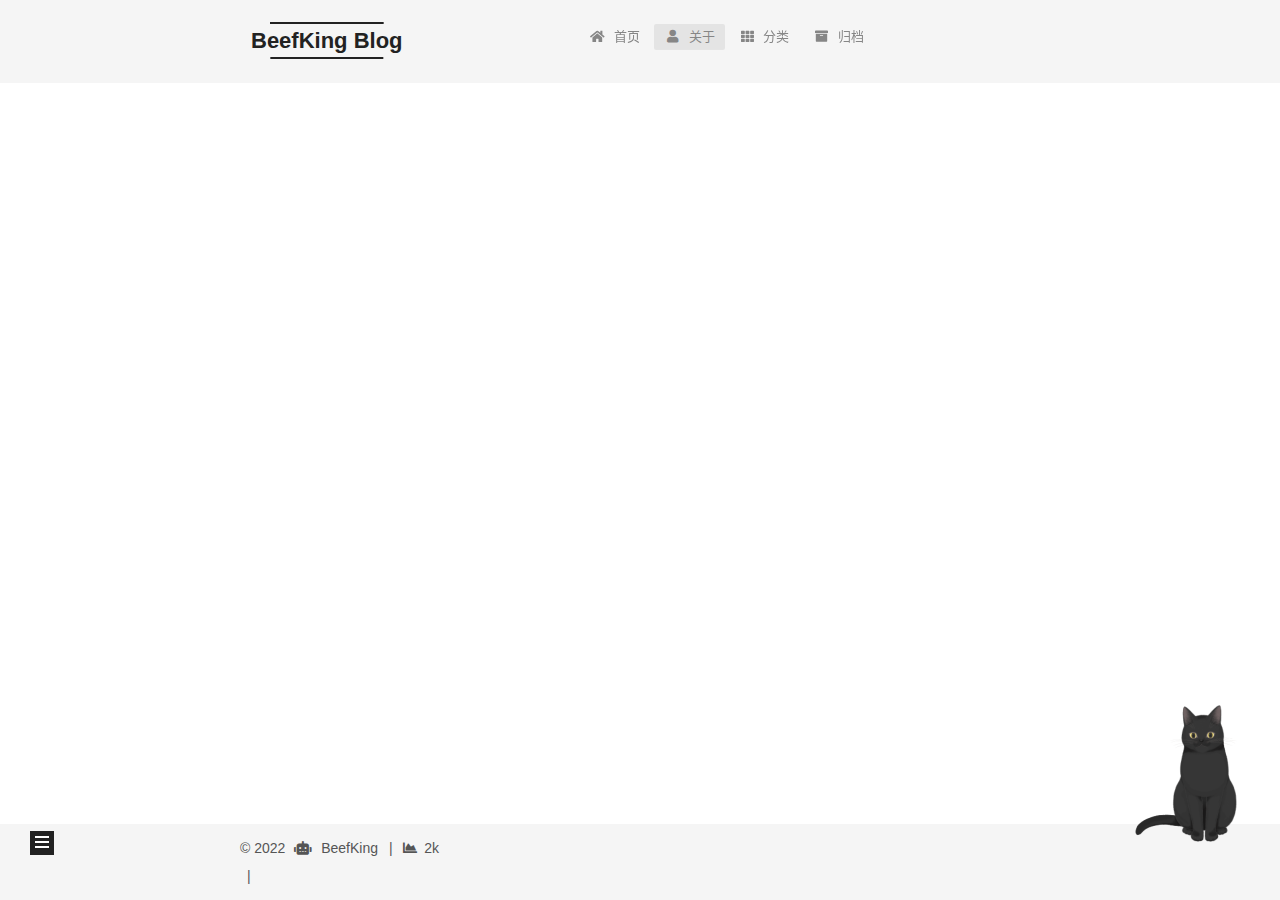
<file: about/index.html>
<!DOCTYPE html>
<html lang="zh-CN">
<head>
  <meta charset="UTF-8">
<meta name="viewport" content="width=device-width, initial-scale=1, maximum-scale=2">
<meta name="theme-color" content="#222">
<meta name="generator" content="Hexo 6.2.0">
  <link rel="apple-touch-icon" sizes="180x180" href="/images/apple-touch-icon-next.png">
  <link rel="icon" type="image/png" sizes="32x32" href="/images/favicon-32x32-next.png">
  <link rel="icon" type="image/png" sizes="16x16" href="/images/favicon-16x16-next.png">
  <link rel="mask-icon" href="/images/logo.svg" color="#222">

<link rel="stylesheet" href="/css/main.css">


<link rel="stylesheet" href="/lib/font-awesome/css/all.min.css">
  <link rel="stylesheet" href="/lib/pace/pace-theme-flash.min.css">
  <script src="/lib/pace/pace.min.js"></script>

<script id="hexo-configurations">
    var NexT = window.NexT || {};
    var CONFIG = {"hostname":"example.com","root":"/","scheme":"Mist","version":"7.8.0","exturl":false,"sidebar":{"position":"left","display":"hide","padding":18,"offset":12,"onmobile":false},"copycode":{"enable":false,"show_result":false,"style":null},"back2top":{"enable":true,"sidebar":false,"scrollpercent":false},"bookmark":{"enable":false,"color":"#222","save":"auto"},"fancybox":false,"mediumzoom":false,"lazyload":false,"pangu":false,"comments":{"style":"tabs","active":null,"storage":true,"lazyload":false,"nav":null},"algolia":{"hits":{"per_page":10},"labels":{"input_placeholder":"Search for Posts","hits_empty":"We didn't find any results for the search: ${query}","hits_stats":"${hits} results found in ${time} ms"}},"localsearch":{"enable":false,"trigger":"auto","top_n_per_article":1,"unescape":false,"preload":false},"motion":{"enable":true,"async":false,"transition":{"post_block":"fadeIn","post_header":"slideDownIn","post_body":"slideDownIn","coll_header":"slideLeftIn","sidebar":"slideUpIn"}}};
  </script>

  <meta property="og:type" content="website">
<meta property="og:title" content="about">
<meta property="og:url" content="http://example.com/about/index.html">
<meta property="og:site_name" content="BeefKing Blog">
<meta property="og:locale" content="zh_CN">
<meta property="article:published_time" content="2022-06-07T22:08:31.000Z">
<meta property="article:modified_time" content="2022-06-07T22:08:31.887Z">
<meta property="article:author" content="BeefKing">
<meta name="twitter:card" content="summary">

<link rel="canonical" href="http://example.com/about/">


<script id="page-configurations">
  // https://hexo.io/docs/variables.html
  CONFIG.page = {
    sidebar: "",
    isHome : false,
    isPost : false,
    lang   : 'zh-CN'
  };
</script>

  <title>about | BeefKing Blog
</title>
  






  <noscript>
  <style>
  .use-motion .brand,
  .use-motion .menu-item,
  .sidebar-inner,
  .use-motion .post-block,
  .use-motion .pagination,
  .use-motion .comments,
  .use-motion .post-header,
  .use-motion .post-body,
  .use-motion .collection-header { opacity: initial; }

  .use-motion .site-title,
  .use-motion .site-subtitle {
    opacity: initial;
    top: initial;
  }

  .use-motion .logo-line-before i { left: initial; }
  .use-motion .logo-line-after i { right: initial; }
  </style>
</noscript>

</head>

<body itemscope itemtype="http://schema.org/WebPage">
  <div class="container use-motion">
    <div class="headband"></div>

    <header class="header" itemscope itemtype="http://schema.org/WPHeader">
      <div class="header-inner"><div class="site-brand-container">
  <div class="site-nav-toggle">
    <div class="toggle" aria-label="切换导航栏">
      <span class="toggle-line toggle-line-first"></span>
      <span class="toggle-line toggle-line-middle"></span>
      <span class="toggle-line toggle-line-last"></span>
    </div>
  </div>

  <div class="site-meta">

    <a href="/" class="brand" rel="start">
      <span class="logo-line-before"><i></i></span>
      <h1 class="site-title">BeefKing Blog</h1>
      <span class="logo-line-after"><i></i></span>
    </a>
  </div>

  <div class="site-nav-right">
    <div class="toggle popup-trigger">
    </div>
  </div>
</div>




<nav class="site-nav">
  <ul id="menu" class="main-menu menu">
        <li class="menu-item menu-item-home">

    <a href="/" rel="section"><i class="fa fa-home fa-fw"></i>首页</a>

  </li>
        <li class="menu-item menu-item-about">

    <a href="/about/" rel="section"><i class="fa fa-user fa-fw"></i>关于</a>

  </li>
        <li class="menu-item menu-item-categories">

    <a href="/categories/" rel="section"><i class="fa fa-th fa-fw"></i>分类</a>

  </li>
        <li class="menu-item menu-item-archives">

    <a href="/archives/" rel="section"><i class="fa fa-archive fa-fw"></i>归档</a>

  </li>
  </ul>
</nav>




</div>
    </header>

    
  <div class="back-to-top">
    <i class="fa fa-arrow-up"></i>
    <span>0%</span>
  </div>


    <main class="main">
      <div class="main-inner">
        <div class="content-wrap">
          
  
  

          <div class="content page posts-expand">
            

    
    
    
    <div class="post-block" lang="zh-CN">
      <header class="post-header">

<h1 class="post-title" itemprop="name headline">about
</h1>

<div class="post-meta">
  

</div>

</header>

      
      
      
      <div class="post-body">
          
      </div>
      
      
      
    </div>
    

    
    
    


          </div>
          
    
  <div class="comments">
    <div id="lv-container" data-id="city" data-uid="MTAyMC81NjU4OS8zMzA1Mg=="></div>
  </div>
  

<script>
  window.addEventListener('tabs:register', () => {
    let { activeClass } = CONFIG.comments;
    if (CONFIG.comments.storage) {
      activeClass = localStorage.getItem('comments_active') || activeClass;
    }
    if (activeClass) {
      let activeTab = document.querySelector(`a[href="#comment-${activeClass}"]`);
      if (activeTab) {
        activeTab.click();
      }
    }
  });
  if (CONFIG.comments.storage) {
    window.addEventListener('tabs:click', event => {
      if (!event.target.matches('.tabs-comment .tab-content .tab-pane')) return;
      let commentClass = event.target.classList[1];
      localStorage.setItem('comments_active', commentClass);
    });
  }
</script>

        </div>
          
  
  <div class="toggle sidebar-toggle">
    <span class="toggle-line toggle-line-first"></span>
    <span class="toggle-line toggle-line-middle"></span>
    <span class="toggle-line toggle-line-last"></span>
  </div>

  <aside class="sidebar">
    <div class="sidebar-inner">

      <ul class="sidebar-nav motion-element">
        <li class="sidebar-nav-toc">
          文章目录
        </li>
        <li class="sidebar-nav-overview">
          站点概览
        </li>
      </ul>

      <!--noindex-->
      <div class="post-toc-wrap sidebar-panel">
      </div>
      <!--/noindex-->

      <div class="site-overview-wrap sidebar-panel">
        <div class="site-author motion-element" itemprop="author" itemscope itemtype="http://schema.org/Person">
  <p class="site-author-name" itemprop="name">BeefKing</p>
  <div class="site-description" itemprop="description"></div>
</div>
<div class="site-state-wrap motion-element">
  <nav class="site-state">
      <div class="site-state-item site-state-posts">
          <a href="/archives/">
        
          <span class="site-state-item-count">2</span>
          <span class="site-state-item-name">日志</span>
        </a>
      </div>
      <div class="site-state-item site-state-tags">
        <span class="site-state-item-count">1</span>
        <span class="site-state-item-name">标签</span>
      </div>
  </nav>
</div>
  <div class="links-of-author motion-element">
      <span class="links-of-author-item">
        <a href="https://github.com/Soooooda69" title="GitHub → https:&#x2F;&#x2F;github.com&#x2F;Soooooda69" rel="noopener" target="_blank"><i class="fab fa-github fa-fw"></i>GitHub</a>
      </span>
      <span class="links-of-author-item">
        <a href="/hshu4@jhu.edu" title="E-Mail → hshu4@jhu.edu"><i class="fa fa-envelope fa-fw"></i>E-Mail</a>
      </span>
  </div>



      </div>

    </div>
  </aside>
  <div id="sidebar-dimmer"></div>


      </div>
    </main>

    <footer class="footer">
      <div class="footer-inner">
        

        

<div class="copyright">
  
  &copy; 
  <span itemprop="copyrightYear">2022</span>
  <span class="with-love">
    <i class="fa fa-robot"></i>
  </span>
  <span class="author" itemprop="copyrightHolder">BeefKing</span>
    <span class="post-meta-divider">|</span>
    <span class="post-meta-item-icon">
      <i class="fa fa-chart-area"></i>
    </span>
    <span title="站点总字数">2k</span>
</div>

<!-- -->
        
<div class="busuanzi-count">
  <script async src="https://busuanzi.ibruce.info/busuanzi/2.3/busuanzi.pure.mini.js"></script>
    <span class="post-meta-item" id="busuanzi_container_site_uv" style="display: none;">
      <span class="post-meta-item-icon">
        <i class="user"></i>
      </span>
      <span class="site-uv" title="总访客量">
        <span id="busuanzi_value_site_uv"></span>
      </span>
    </span>
    <span class="post-meta-divider">|</span>
    <span class="post-meta-item" id="busuanzi_container_site_pv" style="display: none;">
      <span class="post-meta-item-icon">
        <i class="eye"></i>
      </span>
      <span class="site-pv" title="总访问量">
        <span id="busuanzi_value_site_pv"></span>
      </span>
    </span>
</div>








      </div>
    </footer>
  </div>

  
  <script src="/lib/anime.min.js"></script>
  <script src="/lib/velocity/velocity.min.js"></script>
  <script src="/lib/velocity/velocity.ui.min.js"></script>

<script src="/js/utils.js"></script>

<script src="/js/motion.js"></script>


<script src="/js/schemes/muse.js"></script>


<script src="/js/next-boot.js"></script>




  















  

  

<script>
NexT.utils.loadComments(document.querySelector('#lv-container'), () => {
  window.livereOptions = {
    refer: location.pathname.replace(CONFIG.root, '').replace('index.html', '')
  };
  (function(d, s) {
    var j, e = d.getElementsByTagName(s)[0];
    if (typeof LivereTower === 'function') { return; }
    j = d.createElement(s);
    j.src = 'https://cdn-city.livere.com/js/embed.dist.js';
    j.async = true;
    e.parentNode.insertBefore(j, e);
  })(document, 'script');
});
</script>

<script src="/live2dw/lib/L2Dwidget.min.js?094cbace49a39548bed64abff5988b05"></script><script>L2Dwidget.init({"pluginRootPath":"live2dw/","pluginJsPath":"lib/","pluginModelPath":"assets/","tagMode":false,"log":false,"model":{"jsonPath":"/live2dw/assets/hijiki.model.json"},"display":{"position":"right","width":150,"height":300},"mobile":{"show":true}});</script></body>
</html>
</file>
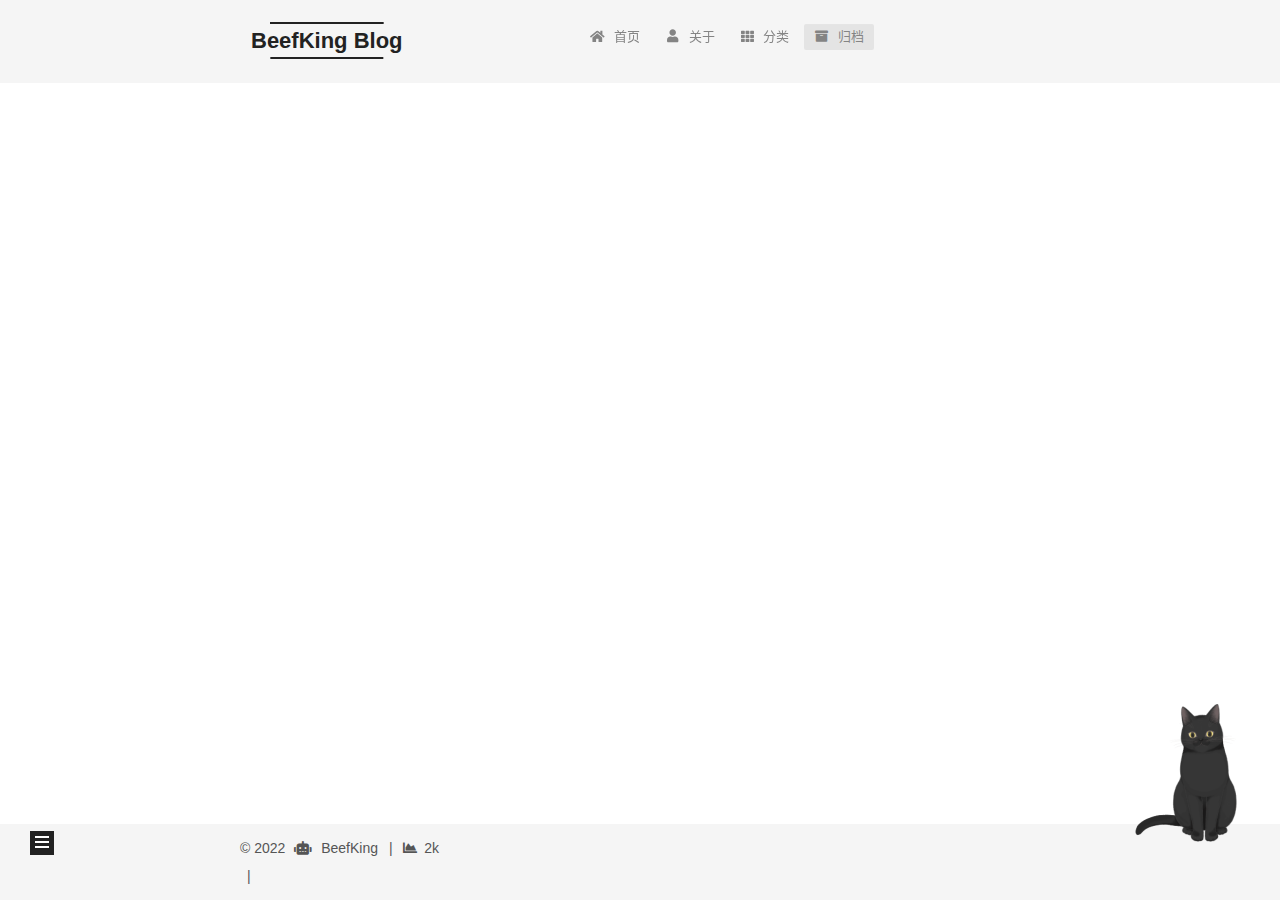
<file: archives/index.html>
<!DOCTYPE html>
<html lang="zh-CN">
<head>
  <meta charset="UTF-8">
<meta name="viewport" content="width=device-width, initial-scale=1, maximum-scale=2">
<meta name="theme-color" content="#222">
<meta name="generator" content="Hexo 6.2.0">
  <link rel="apple-touch-icon" sizes="180x180" href="/images/apple-touch-icon-next.png">
  <link rel="icon" type="image/png" sizes="32x32" href="/images/favicon-32x32-next.png">
  <link rel="icon" type="image/png" sizes="16x16" href="/images/favicon-16x16-next.png">
  <link rel="mask-icon" href="/images/logo.svg" color="#222">

<link rel="stylesheet" href="/css/main.css">


<link rel="stylesheet" href="/lib/font-awesome/css/all.min.css">
  <link rel="stylesheet" href="/lib/pace/pace-theme-flash.min.css">
  <script src="/lib/pace/pace.min.js"></script>

<script id="hexo-configurations">
    var NexT = window.NexT || {};
    var CONFIG = {"hostname":"example.com","root":"/","scheme":"Mist","version":"7.8.0","exturl":false,"sidebar":{"position":"left","display":"hide","padding":18,"offset":12,"onmobile":false},"copycode":{"enable":false,"show_result":false,"style":null},"back2top":{"enable":true,"sidebar":false,"scrollpercent":false},"bookmark":{"enable":false,"color":"#222","save":"auto"},"fancybox":false,"mediumzoom":false,"lazyload":false,"pangu":false,"comments":{"style":"tabs","active":null,"storage":true,"lazyload":false,"nav":null},"algolia":{"hits":{"per_page":10},"labels":{"input_placeholder":"Search for Posts","hits_empty":"We didn't find any results for the search: ${query}","hits_stats":"${hits} results found in ${time} ms"}},"localsearch":{"enable":false,"trigger":"auto","top_n_per_article":1,"unescape":false,"preload":false},"motion":{"enable":true,"async":false,"transition":{"post_block":"fadeIn","post_header":"slideDownIn","post_body":"slideDownIn","coll_header":"slideLeftIn","sidebar":"slideUpIn"}}};
  </script>

  <meta property="og:type" content="website">
<meta property="og:title" content="BeefKing Blog">
<meta property="og:url" content="http://example.com/archives/index.html">
<meta property="og:site_name" content="BeefKing Blog">
<meta property="og:locale" content="zh_CN">
<meta property="article:author" content="BeefKing">
<meta name="twitter:card" content="summary">

<link rel="canonical" href="http://example.com/archives/">


<script id="page-configurations">
  // https://hexo.io/docs/variables.html
  CONFIG.page = {
    sidebar: "",
    isHome : false,
    isPost : false,
    lang   : 'zh-CN'
  };
</script>

  <title>归档 | BeefKing Blog</title>
  






  <noscript>
  <style>
  .use-motion .brand,
  .use-motion .menu-item,
  .sidebar-inner,
  .use-motion .post-block,
  .use-motion .pagination,
  .use-motion .comments,
  .use-motion .post-header,
  .use-motion .post-body,
  .use-motion .collection-header { opacity: initial; }

  .use-motion .site-title,
  .use-motion .site-subtitle {
    opacity: initial;
    top: initial;
  }

  .use-motion .logo-line-before i { left: initial; }
  .use-motion .logo-line-after i { right: initial; }
  </style>
</noscript>

</head>

<body itemscope itemtype="http://schema.org/WebPage">
  <div class="container use-motion">
    <div class="headband"></div>

    <header class="header" itemscope itemtype="http://schema.org/WPHeader">
      <div class="header-inner"><div class="site-brand-container">
  <div class="site-nav-toggle">
    <div class="toggle" aria-label="切换导航栏">
      <span class="toggle-line toggle-line-first"></span>
      <span class="toggle-line toggle-line-middle"></span>
      <span class="toggle-line toggle-line-last"></span>
    </div>
  </div>

  <div class="site-meta">

    <a href="/" class="brand" rel="start">
      <span class="logo-line-before"><i></i></span>
      <h1 class="site-title">BeefKing Blog</h1>
      <span class="logo-line-after"><i></i></span>
    </a>
  </div>

  <div class="site-nav-right">
    <div class="toggle popup-trigger">
    </div>
  </div>
</div>




<nav class="site-nav">
  <ul id="menu" class="main-menu menu">
        <li class="menu-item menu-item-home">

    <a href="/" rel="section"><i class="fa fa-home fa-fw"></i>首页</a>

  </li>
        <li class="menu-item menu-item-about">

    <a href="/about/" rel="section"><i class="fa fa-user fa-fw"></i>关于</a>

  </li>
        <li class="menu-item menu-item-categories">

    <a href="/categories/" rel="section"><i class="fa fa-th fa-fw"></i>分类</a>

  </li>
        <li class="menu-item menu-item-archives">

    <a href="/archives/" rel="section"><i class="fa fa-archive fa-fw"></i>归档</a>

  </li>
  </ul>
</nav>




</div>
    </header>

    
  <div class="back-to-top">
    <i class="fa fa-arrow-up"></i>
    <span>0%</span>
  </div>


    <main class="main">
      <div class="main-inner">
        <div class="content-wrap">
          

          <div class="content archive">
            

  
  
  
  <div class="post-block">
    <div class="posts-collapse">
      <div class="collection-title">
        <span class="collection-header">嗯..! 目前共计 2 篇日志。 继续努力。</span>
      </div>

      
    <div class="collection-year">
      <span class="collection-header">2022</span>
    </div>

  <article itemscope itemtype="http://schema.org/Article">
    <header class="post-header">

      <div class="post-meta">
        <time itemprop="dateCreated"
              datetime="2022-06-21T21:45:37-04:00"
              content="2022-06-21">
          06-21
        </time>
      </div>

      <div class="post-title">
          <a class="post-title-link" href="/2022/06/21/%E7%94%9F%E5%91%BD%EF%BC%8C%E7%94%9F%E5%AD%98%EF%BC%8C%E7%94%9F%E6%B4%BB/" itemprop="url">
            <span itemprop="name">生命，生存，生活</span>
          </a>
      </div>

    </header>
  </article>

  <article itemscope itemtype="http://schema.org/Article">
    <header class="post-header">

      <div class="post-meta">
        <time itemprop="dateCreated"
              datetime="2022-06-10T18:37:42-04:00"
              content="2022-06-10">
          06-10
        </time>
      </div>

      <div class="post-title">
          <a class="post-title-link" href="/2022/06/10/1st/" itemprop="url">
            <span itemprop="name">1st</span>
          </a>
      </div>

    </header>
  </article>


    </div>
  </div>
  
  
  

  



          </div>
          

<script>
  window.addEventListener('tabs:register', () => {
    let { activeClass } = CONFIG.comments;
    if (CONFIG.comments.storage) {
      activeClass = localStorage.getItem('comments_active') || activeClass;
    }
    if (activeClass) {
      let activeTab = document.querySelector(`a[href="#comment-${activeClass}"]`);
      if (activeTab) {
        activeTab.click();
      }
    }
  });
  if (CONFIG.comments.storage) {
    window.addEventListener('tabs:click', event => {
      if (!event.target.matches('.tabs-comment .tab-content .tab-pane')) return;
      let commentClass = event.target.classList[1];
      localStorage.setItem('comments_active', commentClass);
    });
  }
</script>

        </div>
          
  
  <div class="toggle sidebar-toggle">
    <span class="toggle-line toggle-line-first"></span>
    <span class="toggle-line toggle-line-middle"></span>
    <span class="toggle-line toggle-line-last"></span>
  </div>

  <aside class="sidebar">
    <div class="sidebar-inner">

      <ul class="sidebar-nav motion-element">
        <li class="sidebar-nav-toc">
          文章目录
        </li>
        <li class="sidebar-nav-overview">
          站点概览
        </li>
      </ul>

      <!--noindex-->
      <div class="post-toc-wrap sidebar-panel">
      </div>
      <!--/noindex-->

      <div class="site-overview-wrap sidebar-panel">
        <div class="site-author motion-element" itemprop="author" itemscope itemtype="http://schema.org/Person">
  <p class="site-author-name" itemprop="name">BeefKing</p>
  <div class="site-description" itemprop="description"></div>
</div>
<div class="site-state-wrap motion-element">
  <nav class="site-state">
      <div class="site-state-item site-state-posts">
          <a href="/archives/">
        
          <span class="site-state-item-count">2</span>
          <span class="site-state-item-name">日志</span>
        </a>
      </div>
      <div class="site-state-item site-state-tags">
        <span class="site-state-item-count">1</span>
        <span class="site-state-item-name">标签</span>
      </div>
  </nav>
</div>
  <div class="links-of-author motion-element">
      <span class="links-of-author-item">
        <a href="https://github.com/Soooooda69" title="GitHub → https:&#x2F;&#x2F;github.com&#x2F;Soooooda69" rel="noopener" target="_blank"><i class="fab fa-github fa-fw"></i>GitHub</a>
      </span>
      <span class="links-of-author-item">
        <a href="/hshu4@jhu.edu" title="E-Mail → hshu4@jhu.edu"><i class="fa fa-envelope fa-fw"></i>E-Mail</a>
      </span>
  </div>



      </div>

    </div>
  </aside>
  <div id="sidebar-dimmer"></div>


      </div>
    </main>

    <footer class="footer">
      <div class="footer-inner">
        

        

<div class="copyright">
  
  &copy; 
  <span itemprop="copyrightYear">2022</span>
  <span class="with-love">
    <i class="fa fa-robot"></i>
  </span>
  <span class="author" itemprop="copyrightHolder">BeefKing</span>
    <span class="post-meta-divider">|</span>
    <span class="post-meta-item-icon">
      <i class="fa fa-chart-area"></i>
    </span>
    <span title="站点总字数">2k</span>
</div>

<!-- -->
        
<div class="busuanzi-count">
  <script async src="https://busuanzi.ibruce.info/busuanzi/2.3/busuanzi.pure.mini.js"></script>
    <span class="post-meta-item" id="busuanzi_container_site_uv" style="display: none;">
      <span class="post-meta-item-icon">
        <i class="user"></i>
      </span>
      <span class="site-uv" title="总访客量">
        <span id="busuanzi_value_site_uv"></span>
      </span>
    </span>
    <span class="post-meta-divider">|</span>
    <span class="post-meta-item" id="busuanzi_container_site_pv" style="display: none;">
      <span class="post-meta-item-icon">
        <i class="eye"></i>
      </span>
      <span class="site-pv" title="总访问量">
        <span id="busuanzi_value_site_pv"></span>
      </span>
    </span>
</div>








      </div>
    </footer>
  </div>

  
  <script src="/lib/anime.min.js"></script>
  <script src="/lib/velocity/velocity.min.js"></script>
  <script src="/lib/velocity/velocity.ui.min.js"></script>

<script src="/js/utils.js"></script>

<script src="/js/motion.js"></script>


<script src="/js/schemes/muse.js"></script>


<script src="/js/next-boot.js"></script>




  















  

  


<script src="/live2dw/lib/L2Dwidget.min.js?094cbace49a39548bed64abff5988b05"></script><script>L2Dwidget.init({"pluginRootPath":"live2dw/","pluginJsPath":"lib/","pluginModelPath":"assets/","tagMode":false,"log":false,"model":{"jsonPath":"/live2dw/assets/hijiki.model.json"},"display":{"position":"right","width":150,"height":300},"mobile":{"show":true}});</script></body>
</html>
</file>
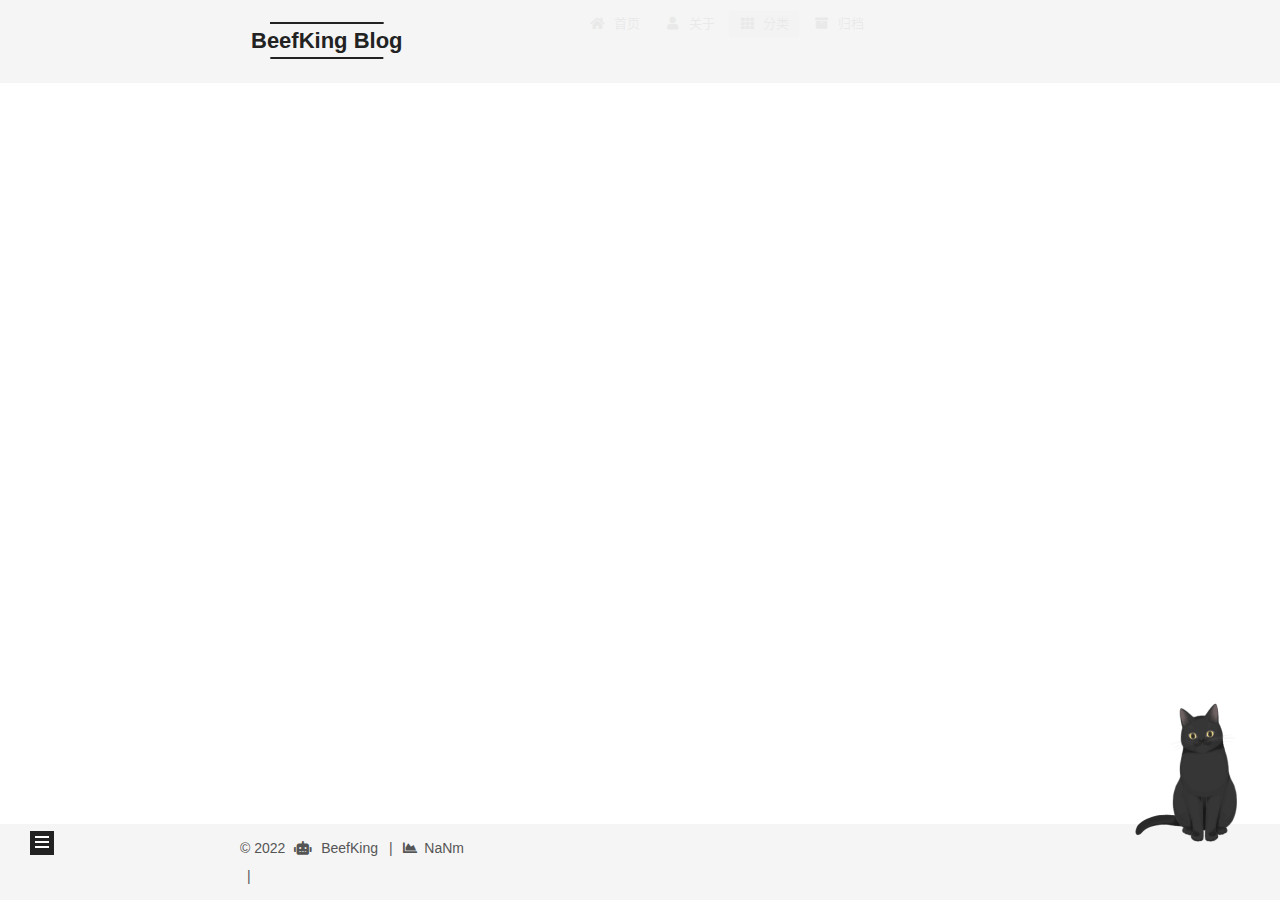
<file: categories/index.html>
<!DOCTYPE html>
<html lang="zh-CN">
<head>
  <meta charset="UTF-8">
<meta name="viewport" content="width=device-width, initial-scale=1, maximum-scale=2">
<meta name="theme-color" content="#222">
<meta name="generator" content="Hexo 6.2.0">
  <link rel="apple-touch-icon" sizes="180x180" href="/images/apple-touch-icon-next.png">
  <link rel="icon" type="image/png" sizes="32x32" href="/images/favicon-32x32-next.png">
  <link rel="icon" type="image/png" sizes="16x16" href="/images/favicon-16x16-next.png">
  <link rel="mask-icon" href="/images/logo.svg" color="#222">

<link rel="stylesheet" href="/css/main.css">


<link rel="stylesheet" href="/lib/font-awesome/css/all.min.css">
  <link rel="stylesheet" href="/lib/pace/pace-theme-flash.min.css">
  <script src="/lib/pace/pace.min.js"></script>

<script id="hexo-configurations">
    var NexT = window.NexT || {};
    var CONFIG = {"hostname":"example.com","root":"/","scheme":"Mist","version":"7.8.0","exturl":false,"sidebar":{"position":"left","display":"hide","padding":18,"offset":12,"onmobile":false},"copycode":{"enable":false,"show_result":false,"style":null},"back2top":{"enable":true,"sidebar":false,"scrollpercent":false},"bookmark":{"enable":false,"color":"#222","save":"auto"},"fancybox":false,"mediumzoom":false,"lazyload":false,"pangu":false,"comments":{"style":"tabs","active":null,"storage":true,"lazyload":false,"nav":null},"algolia":{"hits":{"per_page":10},"labels":{"input_placeholder":"Search for Posts","hits_empty":"We didn't find any results for the search: ${query}","hits_stats":"${hits} results found in ${time} ms"}},"localsearch":{"enable":false,"trigger":"auto","top_n_per_article":1,"unescape":false,"preload":false},"motion":{"enable":true,"async":false,"transition":{"post_block":"fadeIn","post_header":"slideDownIn","post_body":"slideDownIn","coll_header":"slideLeftIn","sidebar":"slideUpIn"}}};
  </script>

  <meta property="og:type" content="website">
<meta property="og:title" content="categories">
<meta property="og:url" content="http://example.com/categories/index.html">
<meta property="og:site_name" content="BeefKing Blog">
<meta property="og:locale" content="zh_CN">
<meta property="article:published_time" content="2022-06-07T22:08:22.000Z">
<meta property="article:modified_time" content="2022-06-07T22:08:22.490Z">
<meta property="article:author" content="BeefKing">
<meta name="twitter:card" content="summary">

<link rel="canonical" href="http://example.com/categories/">


<script id="page-configurations">
  // https://hexo.io/docs/variables.html
  CONFIG.page = {
    sidebar: "",
    isHome : false,
    isPost : false,
    lang   : 'zh-CN'
  };
</script>

  <title>categories | BeefKing Blog
</title>
  






  <noscript>
  <style>
  .use-motion .brand,
  .use-motion .menu-item,
  .sidebar-inner,
  .use-motion .post-block,
  .use-motion .pagination,
  .use-motion .comments,
  .use-motion .post-header,
  .use-motion .post-body,
  .use-motion .collection-header { opacity: initial; }

  .use-motion .site-title,
  .use-motion .site-subtitle {
    opacity: initial;
    top: initial;
  }

  .use-motion .logo-line-before i { left: initial; }
  .use-motion .logo-line-after i { right: initial; }
  </style>
</noscript>

</head>

<body itemscope itemtype="http://schema.org/WebPage">
  <div class="container use-motion">
    <div class="headband"></div>

    <header class="header" itemscope itemtype="http://schema.org/WPHeader">
      <div class="header-inner"><div class="site-brand-container">
  <div class="site-nav-toggle">
    <div class="toggle" aria-label="切换导航栏">
      <span class="toggle-line toggle-line-first"></span>
      <span class="toggle-line toggle-line-middle"></span>
      <span class="toggle-line toggle-line-last"></span>
    </div>
  </div>

  <div class="site-meta">

    <a href="/" class="brand" rel="start">
      <span class="logo-line-before"><i></i></span>
      <h1 class="site-title">BeefKing Blog</h1>
      <span class="logo-line-after"><i></i></span>
    </a>
  </div>

  <div class="site-nav-right">
    <div class="toggle popup-trigger">
    </div>
  </div>
</div>




<nav class="site-nav">
  <ul id="menu" class="main-menu menu">
        <li class="menu-item menu-item-home">

    <a href="/" rel="section"><i class="fa fa-home fa-fw"></i>首页</a>

  </li>
        <li class="menu-item menu-item-about">

    <a href="/about/" rel="section"><i class="fa fa-user fa-fw"></i>关于</a>

  </li>
        <li class="menu-item menu-item-categories">

    <a href="/categories/" rel="section"><i class="fa fa-th fa-fw"></i>分类</a>

  </li>
        <li class="menu-item menu-item-archives">

    <a href="/archives/" rel="section"><i class="fa fa-archive fa-fw"></i>归档</a>

  </li>
  </ul>
</nav>




</div>
    </header>

    
  <div class="back-to-top">
    <i class="fa fa-arrow-up"></i>
    <span>0%</span>
  </div>


    <main class="main">
      <div class="main-inner">
        <div class="content-wrap">
          
  
  

          <div class="content page posts-expand">
            

    
    
    
    <div class="post-block" lang="zh-CN">
      <header class="post-header">

<h1 class="post-title" itemprop="name headline">categories
</h1>

<div class="post-meta">
  

</div>

</header>

      
      
      
      <div class="post-body">
          
      </div>
      
      
      
    </div>
    

    
    
    


          </div>
          
    
  <div class="comments">
    <div id="lv-container" data-id="city" data-uid="MTAyMC81NjU4OS8zMzA1Mg=="></div>
  </div>
  

<script>
  window.addEventListener('tabs:register', () => {
    let { activeClass } = CONFIG.comments;
    if (CONFIG.comments.storage) {
      activeClass = localStorage.getItem('comments_active') || activeClass;
    }
    if (activeClass) {
      let activeTab = document.querySelector(`a[href="#comment-${activeClass}"]`);
      if (activeTab) {
        activeTab.click();
      }
    }
  });
  if (CONFIG.comments.storage) {
    window.addEventListener('tabs:click', event => {
      if (!event.target.matches('.tabs-comment .tab-content .tab-pane')) return;
      let commentClass = event.target.classList[1];
      localStorage.setItem('comments_active', commentClass);
    });
  }
</script>

        </div>
          
  
  <div class="toggle sidebar-toggle">
    <span class="toggle-line toggle-line-first"></span>
    <span class="toggle-line toggle-line-middle"></span>
    <span class="toggle-line toggle-line-last"></span>
  </div>

  <aside class="sidebar">
    <div class="sidebar-inner">

      <ul class="sidebar-nav motion-element">
        <li class="sidebar-nav-toc">
          文章目录
        </li>
        <li class="sidebar-nav-overview">
          站点概览
        </li>
      </ul>

      <!--noindex-->
      <div class="post-toc-wrap sidebar-panel">
      </div>
      <!--/noindex-->

      <div class="site-overview-wrap sidebar-panel">
        <div class="site-author motion-element" itemprop="author" itemscope itemtype="http://schema.org/Person">
  <p class="site-author-name" itemprop="name">BeefKing</p>
  <div class="site-description" itemprop="description"></div>
</div>
<div class="site-state-wrap motion-element">
  <nav class="site-state">
      <div class="site-state-item site-state-posts">
          <a href="/archives/">
        
          <span class="site-state-item-count">2</span>
          <span class="site-state-item-name">日志</span>
        </a>
      </div>
  </nav>
</div>
  <div class="links-of-author motion-element">
      <span class="links-of-author-item">
        <a href="https://github.com/Soooooda69" title="GitHub → https:&#x2F;&#x2F;github.com&#x2F;Soooooda69" rel="noopener" target="_blank"><i class="fab fa-github fa-fw"></i>GitHub</a>
      </span>
      <span class="links-of-author-item">
        <a href="/hshu4@jhu.edu" title="E-Mail → hshu4@jhu.edu"><i class="fa fa-envelope fa-fw"></i>E-Mail</a>
      </span>
  </div>



      </div>

    </div>
  </aside>
  <div id="sidebar-dimmer"></div>


      </div>
    </main>

    <footer class="footer">
      <div class="footer-inner">
        

        

<div class="copyright">
  
  &copy; 
  <span itemprop="copyrightYear">2022</span>
  <span class="with-love">
    <i class="fa fa-robot"></i>
  </span>
  <span class="author" itemprop="copyrightHolder">BeefKing</span>
    <span class="post-meta-divider">|</span>
    <span class="post-meta-item-icon">
      <i class="fa fa-chart-area"></i>
    </span>
    <span title="站点总字数">NaNm</span>
</div>

<!-- -->
        
<div class="busuanzi-count">
  <script async src="https://busuanzi.ibruce.info/busuanzi/2.3/busuanzi.pure.mini.js"></script>
    <span class="post-meta-item" id="busuanzi_container_site_uv" style="display: none;">
      <span class="post-meta-item-icon">
        <i class="user"></i>
      </span>
      <span class="site-uv" title="总访客量">
        <span id="busuanzi_value_site_uv"></span>
      </span>
    </span>
    <span class="post-meta-divider">|</span>
    <span class="post-meta-item" id="busuanzi_container_site_pv" style="display: none;">
      <span class="post-meta-item-icon">
        <i class="eye"></i>
      </span>
      <span class="site-pv" title="总访问量">
        <span id="busuanzi_value_site_pv"></span>
      </span>
    </span>
</div>








      </div>
    </footer>
  </div>

  
  <script src="/lib/anime.min.js"></script>
  <script src="/lib/velocity/velocity.min.js"></script>
  <script src="/lib/velocity/velocity.ui.min.js"></script>

<script src="/js/utils.js"></script>

<script src="/js/motion.js"></script>


<script src="/js/schemes/muse.js"></script>


<script src="/js/next-boot.js"></script>




  















  

  

<script>
NexT.utils.loadComments(document.querySelector('#lv-container'), () => {
  window.livereOptions = {
    refer: location.pathname.replace(CONFIG.root, '').replace('index.html', '')
  };
  (function(d, s) {
    var j, e = d.getElementsByTagName(s)[0];
    if (typeof LivereTower === 'function') { return; }
    j = d.createElement(s);
    j.src = 'https://cdn-city.livere.com/js/embed.dist.js';
    j.async = true;
    e.parentNode.insertBefore(j, e);
  })(document, 'script');
});
</script>

<script src="/live2dw/lib/L2Dwidget.min.js?094cbace49a39548bed64abff5988b05"></script><script>L2Dwidget.init({"pluginRootPath":"live2dw/","pluginJsPath":"lib/","pluginModelPath":"assets/","tagMode":false,"log":false,"model":{"jsonPath":"/live2dw/assets/hijiki.model.json"},"display":{"position":"right","width":150,"height":300},"mobile":{"show":true}});</script></body>
</html>
</file>
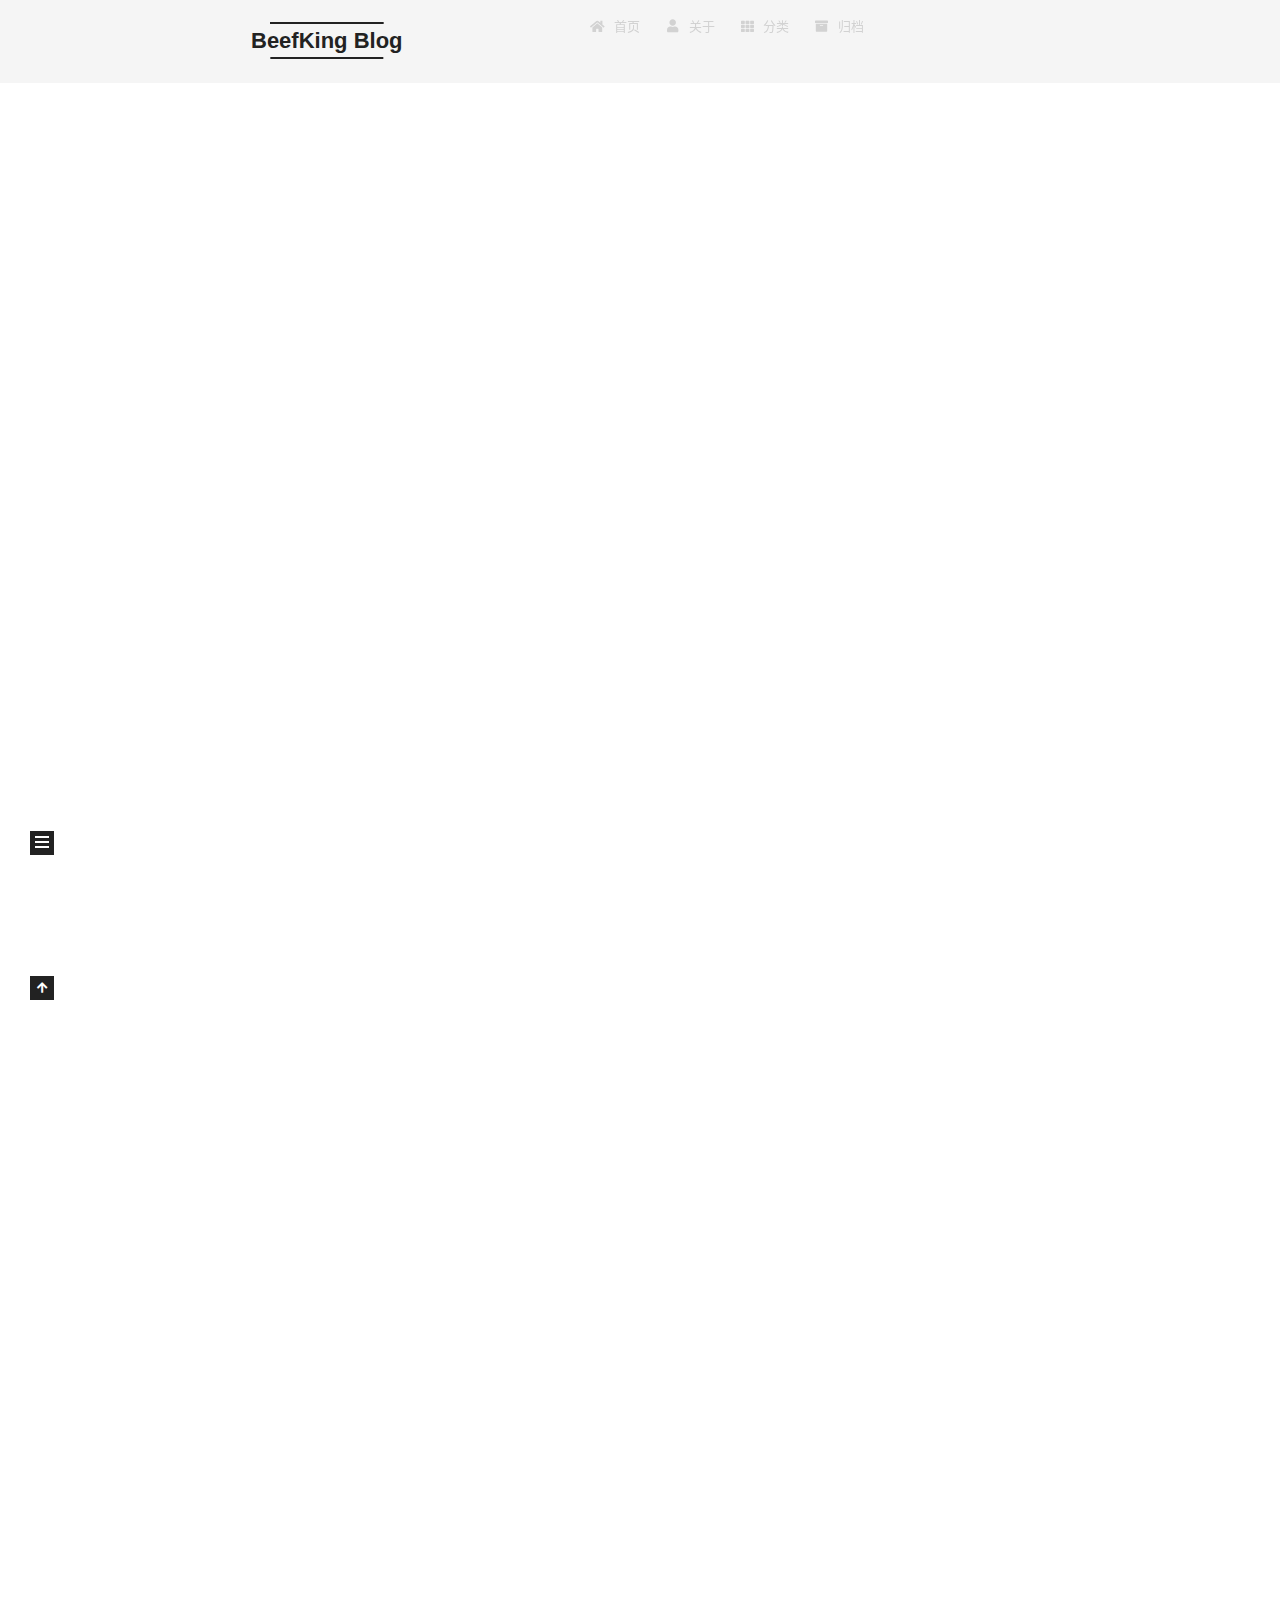
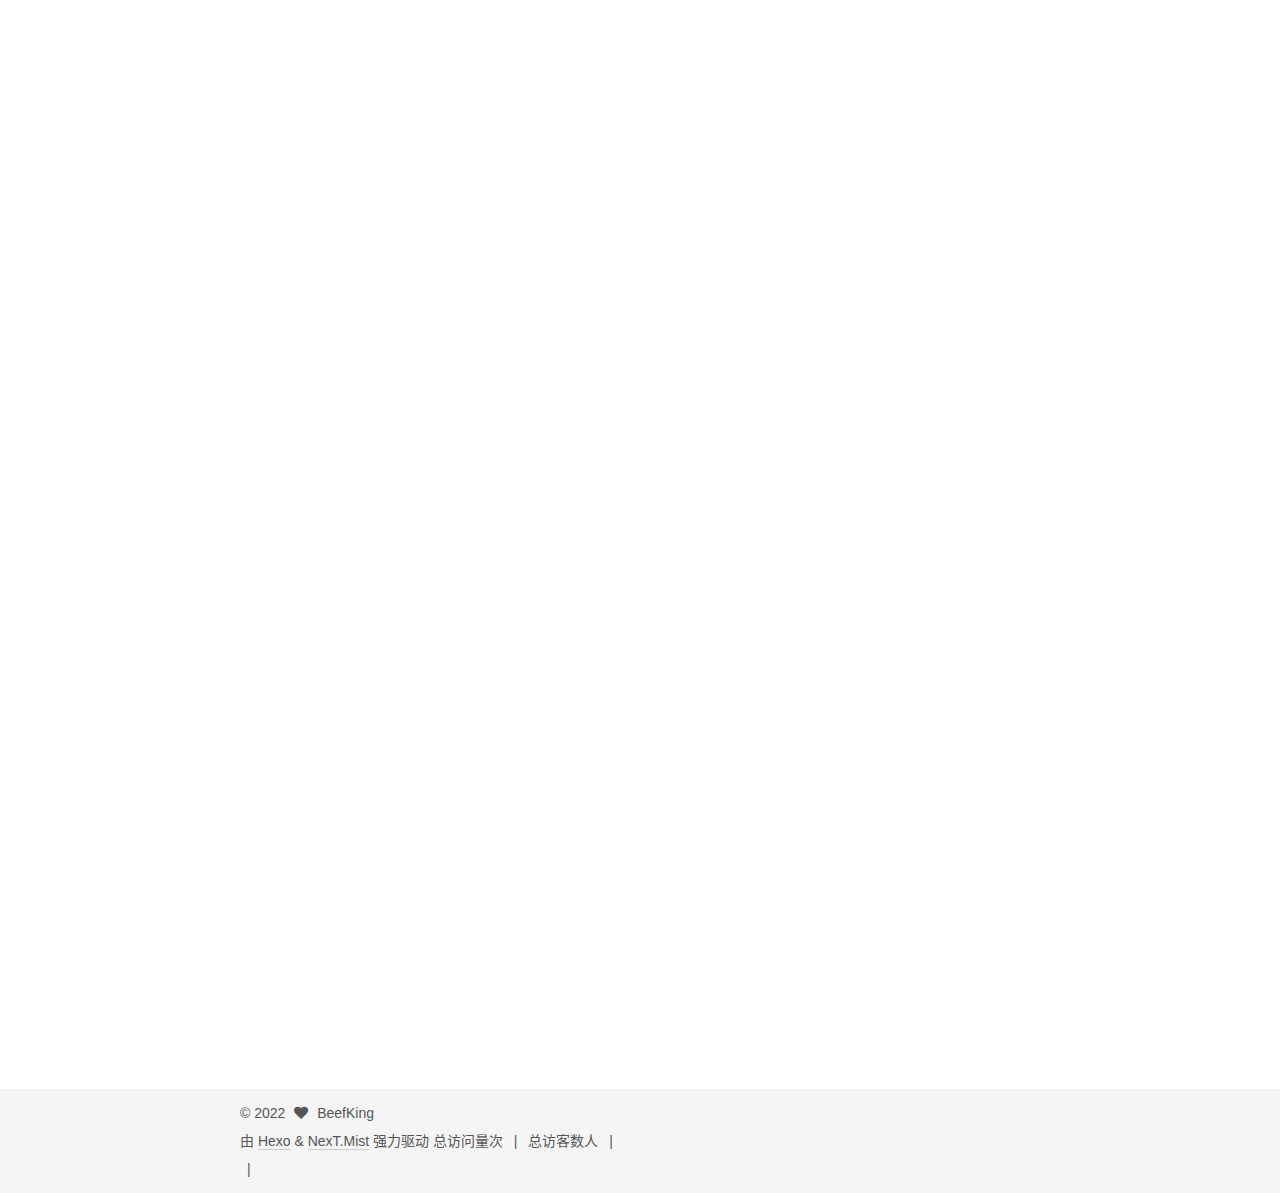
<file: default-index/index.html>
<!DOCTYPE html>
<html lang="zh-CN">
<head>
  <meta charset="UTF-8">
<meta name="viewport" content="width=device-width, initial-scale=1, maximum-scale=2">
<meta name="theme-color" content="#222">
<meta name="generator" content="Hexo 6.2.0">
  <link rel="apple-touch-icon" sizes="180x180" href="/images/apple-touch-icon-next.png">
  <link rel="icon" type="image/png" sizes="32x32" href="/images/favicon-32x32-next.png">
  <link rel="icon" type="image/png" sizes="16x16" href="/images/favicon-16x16-next.png">
  <link rel="mask-icon" href="/images/logo.svg" color="#222">

<link rel="stylesheet" href="/css/main.css">


<link rel="stylesheet" href="/lib/font-awesome/css/all.min.css">
  <link rel="stylesheet" href="/lib/pace/pace-theme-flash.min.css">
  <script src="/lib/pace/pace.min.js"></script>

<script id="hexo-configurations">
    var NexT = window.NexT || {};
    var CONFIG = {"hostname":"example.com","root":"/","scheme":"Mist","version":"7.8.0","exturl":false,"sidebar":{"position":"left","display":"post","padding":18,"offset":12,"onmobile":false},"copycode":{"enable":false,"show_result":false,"style":null},"back2top":{"enable":true,"sidebar":false,"scrollpercent":false},"bookmark":{"enable":false,"color":"#222","save":"auto"},"fancybox":false,"mediumzoom":false,"lazyload":false,"pangu":false,"comments":{"style":"tabs","active":null,"storage":true,"lazyload":false,"nav":null},"algolia":{"hits":{"per_page":10},"labels":{"input_placeholder":"Search for Posts","hits_empty":"We didn't find any results for the search: ${query}","hits_stats":"${hits} results found in ${time} ms"}},"localsearch":{"enable":false,"trigger":"auto","top_n_per_article":1,"unescape":false,"preload":false},"motion":{"enable":true,"async":false,"transition":{"post_block":"fadeIn","post_header":"slideDownIn","post_body":"slideDownIn","coll_header":"slideLeftIn","sidebar":"slideUpIn"}}};
  </script>

  <meta property="og:type" content="website">
<meta property="og:title" content="BeefKing Blog">
<meta property="og:url" content="http://example.com/default-index/index.html">
<meta property="og:site_name" content="BeefKing Blog">
<meta property="og:locale" content="zh_CN">
<meta property="article:author" content="BeefKing">
<meta name="twitter:card" content="summary">

<link rel="canonical" href="http://example.com/default-index/">


<script id="page-configurations">
  // https://hexo.io/docs/variables.html
  CONFIG.page = {
    sidebar: "",
    isHome : true,
    isPost : false,
    lang   : 'zh-CN'
  };
</script>

  <title>BeefKing Blog</title>
  






  <noscript>
  <style>
  .use-motion .brand,
  .use-motion .menu-item,
  .sidebar-inner,
  .use-motion .post-block,
  .use-motion .pagination,
  .use-motion .comments,
  .use-motion .post-header,
  .use-motion .post-body,
  .use-motion .collection-header { opacity: initial; }

  .use-motion .site-title,
  .use-motion .site-subtitle {
    opacity: initial;
    top: initial;
  }

  .use-motion .logo-line-before i { left: initial; }
  .use-motion .logo-line-after i { right: initial; }
  </style>
</noscript>

</head>

<body itemscope itemtype="http://schema.org/WebPage">
  <div class="container use-motion">
    <div class="headband"></div>

    <header class="header" itemscope itemtype="http://schema.org/WPHeader">
      <div class="header-inner"><div class="site-brand-container">
  <div class="site-nav-toggle">
    <div class="toggle" aria-label="切换导航栏">
      <span class="toggle-line toggle-line-first"></span>
      <span class="toggle-line toggle-line-middle"></span>
      <span class="toggle-line toggle-line-last"></span>
    </div>
  </div>

  <div class="site-meta">

    <a href="/" class="brand" rel="start">
      <span class="logo-line-before"><i></i></span>
      <h1 class="site-title">BeefKing Blog</h1>
      <span class="logo-line-after"><i></i></span>
    </a>
  </div>

  <div class="site-nav-right">
    <div class="toggle popup-trigger">
    </div>
  </div>
</div>




<nav class="site-nav">
  <ul id="menu" class="main-menu menu">
        <li class="menu-item menu-item-home">

    <a href="/home/" rel="section"><i class="fa fa-home fa-fw"></i>首页</a>

  </li>
        <li class="menu-item menu-item-about">

    <a href="/about/" rel="section"><i class="fa fa-user fa-fw"></i>关于</a>

  </li>
        <li class="menu-item menu-item-categories">

    <a href="/categories/" rel="section"><i class="fa fa-th fa-fw"></i>分类</a>

  </li>
        <li class="menu-item menu-item-archives">

    <a href="/archives/" rel="section"><i class="fa fa-archive fa-fw"></i>归档</a>

  </li>
  </ul>
</nav>




</div>
    </header>

    
  <div class="back-to-top">
    <i class="fa fa-arrow-up"></i>
    <span>0%</span>
  </div>


    <main class="main">
      <div class="main-inner">
        <div class="content-wrap">
          

          <div class="content index posts-expand">
            
      
  
  
  <article itemscope itemtype="http://schema.org/Article" class="post-block" lang="zh-CN">
    <link itemprop="mainEntityOfPage" href="http://example.com/2022/06/10/1st/">

    <span hidden itemprop="author" itemscope itemtype="http://schema.org/Person">
      <meta itemprop="image" content="/images/avatar.gif">
      <meta itemprop="name" content="BeefKing">
      <meta itemprop="description" content="">
    </span>

    <span hidden itemprop="publisher" itemscope itemtype="http://schema.org/Organization">
      <meta itemprop="name" content="BeefKing Blog">
    </span>
      <header class="post-header">
        <h2 class="post-title" itemprop="name headline">
          
            <a href="/2022/06/10/1st/" class="post-title-link" itemprop="url">1st</a>
        </h2>

        <div class="post-meta">
            <span class="post-meta-item">
              <span class="post-meta-item-icon">
                <i class="far fa-calendar"></i>
              </span>
              <span class="post-meta-item-text">发表于</span>

              <time title="创建时间：2022-06-10 18:37:42" itemprop="dateCreated datePublished" datetime="2022-06-10T18:37:42-04:00">2022-06-10</time>
            </span>
              <span class="post-meta-item">
                <span class="post-meta-item-icon">
                  <i class="far fa-calendar-check"></i>
                </span>
                <span class="post-meta-item-text">更新于</span>
                <time title="修改时间：2022-06-11 09:21:38" itemprop="dateModified" datetime="2022-06-11T09:21:38-04:00">2022-06-11</time>
              </span>

          

        </div>
      </header>

    
    
    
    <div class="post-body" itemprop="articleBody">

      
          <h1 id="始"><a href="#始" class="headerlink" title="始"></a>始</h1><p>这将是我人生的一个特殊的篇章，是一个开篇就会让人心惊肉跳的故事，或许会有一个乏味的过程，和无聊的结尾。</p>
<p>2022年6月2日，手机震动，我像往常一样漫不经心的点开学校发的邮件，看到一个让人费解到极点的检测报告，里面大字写着一个会让我接下来感觉如同被闪电击穿一般的噩耗 —— 我被诊断为 伯基特淋巴瘤（burkitt lymphoma）。</p>
<p>大约在5月13日左右，我感受到腹部出现一些疼痛，我惯例的自我诊断为肠胃炎，并且熟练的拿出肠胃炎的药开始服用。就这样一直拖了五天，腹部的钝痛让我感到些许反常，但我甚至还想坚持完成 final presentation，并抱有侥幸心理的希望一觉醒来症状会减轻。在室友的建议下我还是来到学校附近医院的急诊想一查究竟。CT扫描之后，医生告诉我一个坏消息，我的阑尾已经肿大到只能通过切除才能治疗的地步了。成年以后从未做过手术的我感到十分惊愕，迅速咨询保守治疗的相关事宜，得到了医生否定的答复。在考虑的间隙，我在急症床上拿出电脑，完成了持续三小时的CIS2期末答辩，同时也下定了手术切除阑尾的决心。看来5月18日前往奥兰多的旅行计划彻底化为了泡影，我开始抱怨起自己霉运缠身，只差捶胸顿足。然而我未曾也绝不可能想到，这个决定很有可能在未来救我自己一命。</p>
<p>手术等待时间漫长而煎熬，一直到5月18日的下午六点，我终于被送进手术室，全麻的药剂穿过面罩侵入我的意识，大脑强制关机。再次醒来的时候，已是午夜，腹部的剧痛缠绕着我，我惊醒又昏厥，再一次醒来一切都变得飘飘然仿佛飓风过境之后的安宁，恢复室里，护士全程监视着我的状况，我们甚至轻松的聊起一些料理的方法，在确定我一切功能恢复正常之后，Tianyu和Xiangyu前来接我出院，我勉强的表现出一个tough guy的模样，忍住腹部的疼痛一瘸一拐回到了家，吃上了朋友费劲买到的早茶，Haozhi也在宿舍做好了粥，我享受如是病号的待遇感觉甚好，恢复的也很快，唯一遗憾的就是看着Ruixing发来的奥兰多风光，略感遗憾。</p>
<p>6月1日，在洗菜的间隙，我手部出现一些风团，像被蚊子咬过一般，查询之后，我发现这是荨麻疹。因为在2021年底我身上也出现过红疹，我服用了当时剩下的Certirizine来缓解症状。第二天前往health center 查看之后医生说并无大碍，让继续服药缓解症状，让我舒了一口气，然后在当天傍晚，噩梦开始了。</p>
<p>我无比费解的看着 B-cell lymphoma 赫然出现在diagnosis一栏，心里盘着最近似乎没有做过类似的检测，是否是学校搞错了，直到我看到了报告中提到，阑尾切片化验结果，一种浓重恶心的感觉瞬间填充了我身体上的每一个气孔。我联系刚去健身房锻炼的Ruixing，他迅速回来，看到了这个报告，我相信这也是他人生中最窒息的几分钟。我们开始检索这个未曾听说的疾病的信息，淋巴瘤，癌症，血液病，罕见病，这些令人惊愕的关键词一个一个冲出来给予我重击，我一遍一遍的查看报告，此时我的大脑已然无法接受任何有用的信息。我将报告发给了父母，希望那该他们转发给在美国从事医学的一个远房亲戚解读一下内容，看是否是我理解错误，Ruixing急忙联系家里通过各种渠道咨询湘雅的医生，后知道的Haozhi也在做着同样的事情。在等待的空隙里我感到无数锋芒把我包围住，让我每一下呼吸都陷入极度的恐惧。但即便如此，室友还是帮我理清了方向：第二天迅速预约 health center的医生咨询，迅速由他refer到JHH就医，十万火急。</p>
<p>Health center的 Mellinger医生也被这个报告所震惊，急忙为我联系到JHH的肿瘤科要求尽快预约，我感受到他在自己力所能及的范围内为我提供了很多心理支持和实际帮助，我在持续的窒息和震惊中居然没有立刻崩溃，取而代之的是麻木的理性了下来，跟室友一起讨论了接下来的办法和安排。天知道我如何度过了那个让人错愕到崩溃的周末，甚至还装作若无其事的按原计划去学长家里吃了火锅。我无法告诉任何另外一个不知情的人，特别是我的女朋友。一个做阑尾炎手术的消息都能让她为此痛苦和哭泣，天知道这个消息会对她来说是多大的打击，更何况我们就在最近才达成了对未来方向的共识，她现在满怀期待，充满信心的想要全力奔赴，我觉得这对她真的太不公平。当然，这对我，我依然无法找到一个词语形容，以至于后来在吃过晚饭下定决心想要告诉Shuchang和Tianyu这个噩耗的时候，我完全放弃了这个机会，我逃避了，最后由Ruixing告诉了他们。</p>
<p>我无法接受，直到现在我依然无法接受。不单是害怕，也不单是恐慌，更贴切的或许是一种崩溃式的不满和无法释怀的极大怨念，甚至充斥了愤怒。我不知道为什么如此小几率又不幸的事情偏偏会发生在我身上，这种想法，在Dr. Ambinder 也就是我后来的主治医师告诉我这个病的原因来源于糟糕的运气而非任何已知诱因时，强化到极致，真的要把我自认为成熟而坚固的内在防线撕得稀碎。</p>
<p>在已知人群局限于身边能立刻帮上忙的朋友，直系亲属，以及在美从事医学的远房亲戚的基础上，我完全没有勇气和规划去告诉任何一个其他关爱我的人。我不知道，或许我在大事面前总还是懦弱了，我真的好希望有一个人能平复我，告诉我能原谅我的这种软弱。连续一个星期，我每天去医院进行各种检查，抽血化验，扫描心超，安装皮下注射导管，做骨髓穿刺活检和脊髓液抽取以及化疗药物注射，我忍受了以前未曾想过，也无法想象的极大痛苦，每天卡着时间瞒女朋友，我想如果真的不告诉她，她可能会因此无法释怀而恨我一辈子。</p>
<p>但我必须得说，必须坚强起来，把自己塌下来的天扛起来，不管是检测结果怎样，虽然我也无法被身边的人的各种充满希望的说法完全说服，但我必须要顶住去积极的面对，因为我真的很想度过这个难关，我还想要继续我和她未完成的所有计划，我的人生还没有达到我想要的任何一个目标，我还对这个世界有太多太多的留恋与不舍，我还想继续下去。</p>

      
    </div>

    
    
    
      <footer class="post-footer">
        <div class="post-eof"></div>
      </footer>
  </article>
  
  
  


  



          </div>
          

<script>
  window.addEventListener('tabs:register', () => {
    let { activeClass } = CONFIG.comments;
    if (CONFIG.comments.storage) {
      activeClass = localStorage.getItem('comments_active') || activeClass;
    }
    if (activeClass) {
      let activeTab = document.querySelector(`a[href="#comment-${activeClass}"]`);
      if (activeTab) {
        activeTab.click();
      }
    }
  });
  if (CONFIG.comments.storage) {
    window.addEventListener('tabs:click', event => {
      if (!event.target.matches('.tabs-comment .tab-content .tab-pane')) return;
      let commentClass = event.target.classList[1];
      localStorage.setItem('comments_active', commentClass);
    });
  }
</script>

        </div>
          
  
  <div class="toggle sidebar-toggle">
    <span class="toggle-line toggle-line-first"></span>
    <span class="toggle-line toggle-line-middle"></span>
    <span class="toggle-line toggle-line-last"></span>
  </div>

  <aside class="sidebar">
    <div class="sidebar-inner">

      <ul class="sidebar-nav motion-element">
        <li class="sidebar-nav-toc">
          文章目录
        </li>
        <li class="sidebar-nav-overview">
          站点概览
        </li>
      </ul>

      <!--noindex-->
      <div class="post-toc-wrap sidebar-panel">
      </div>
      <!--/noindex-->

      <div class="site-overview-wrap sidebar-panel">
        <div class="site-author motion-element" itemprop="author" itemscope itemtype="http://schema.org/Person">
  <p class="site-author-name" itemprop="name">BeefKing</p>
  <div class="site-description" itemprop="description"></div>
</div>
<div class="site-state-wrap motion-element">
  <nav class="site-state">
      <div class="site-state-item site-state-posts">
          <a href="/archives/">
        
          <span class="site-state-item-count">1</span>
          <span class="site-state-item-name">日志</span>
        </a>
      </div>
  </nav>
</div>
  <div class="links-of-author motion-element">
      <span class="links-of-author-item">
        <a href="https://github.com/Soooooda69" title="GitHub → https:&#x2F;&#x2F;github.com&#x2F;Soooooda69" rel="noopener" target="_blank"><i class="fab fa-github fa-fw"></i>GitHub</a>
      </span>
      <span class="links-of-author-item">
        <a href="/hshu4@jhu.edu" title="E-Mail → hshu4@jhu.edu"><i class="fa fa-envelope fa-fw"></i>E-Mail</a>
      </span>
  </div>



      </div>

    </div>
  </aside>
  <div id="sidebar-dimmer"></div>


      </div>
    </main>

    <footer class="footer">
      <div class="footer-inner">
        

        

<div class="copyright">
  
  &copy; 
  <span itemprop="copyrightYear">2022</span>
  <span class="with-love">
    <i class="fa fa-heart"></i>
  </span>
  <span class="author" itemprop="copyrightHolder">BeefKing</span>
</div>
  <div class="powered-by">由 <a href="https://hexo.io/" class="theme-link" rel="noopener" target="_blank">Hexo</a> & <a href="https://mist.theme-next.org/" class="theme-link" rel="noopener" target="_blank">NexT.Mist</a> 强力驱动
  </div>


    <script async src="//dn-lbstatics.qbox.me/busuanzi/2.3/busuanzi.pure.mini.js"></script>

    <span id="busuanzi_container_site_pv">总访问量<span id="busuanzi_value_site_pv"></span>次</span>
    <span class="post-meta-divider">|</span>
    <span id="busuanzi_container_site_uv">总访客数<span id="busuanzi_value_site_uv"></span>人</span>
    <span class="post-meta-divider">|</span>
<!-- 不蒜子计数初始值纠正 -->
<script>
$(document).ready(function() {

    var int = setInterval(fixCount, 50);  // 50ms周期检测函数
    var countOffset = 20000;  // 初始化首次数据

    function fixCount() {            
       if (document.getElementById("busuanzi_container_site_pv").style.display != "none")
        {
            $("#busuanzi_value_site_pv").html(parseInt($("#busuanzi_value_site_pv").html()) + countOffset); 
            clearInterval(int);
        }                  
        if ($("#busuanzi_container_site_pv").css("display") != "none")
        {
            $("#busuanzi_value_site_uv").html(parseInt($("#busuanzi_value_site_uv").html()) + countOffset); // 加上初始数据 
            clearInterval(int); // 停止检测
        }  
    }
       	
});
</script> 

        
<div class="busuanzi-count">
  <script async src="https://busuanzi.ibruce.info/busuanzi/2.3/busuanzi.pure.mini.js"></script>
    <span class="post-meta-item" id="busuanzi_container_site_uv" style="display: none;">
      <span class="post-meta-item-icon">
        <i class="fa fa-user"></i>
      </span>
      <span class="site-uv" title="总访客量">
        <span id="busuanzi_value_site_uv"></span>
      </span>
    </span>
    <span class="post-meta-divider">|</span>
    <span class="post-meta-item" id="busuanzi_container_site_pv" style="display: none;">
      <span class="post-meta-item-icon">
        <i class="fa fa-eye"></i>
      </span>
      <span class="site-pv" title="总访问量">
        <span id="busuanzi_value_site_pv"></span>
      </span>
    </span>
</div>








      </div>
    </footer>
  </div>

  
  <script src="/lib/anime.min.js"></script>
  <script src="/lib/velocity/velocity.min.js"></script>
  <script src="/lib/velocity/velocity.ui.min.js"></script>

<script src="/js/utils.js"></script>

<script src="/js/motion.js"></script>


<script src="/js/schemes/muse.js"></script>


<script src="/js/next-boot.js"></script>




  















  

  


</body>
</html>
</file>
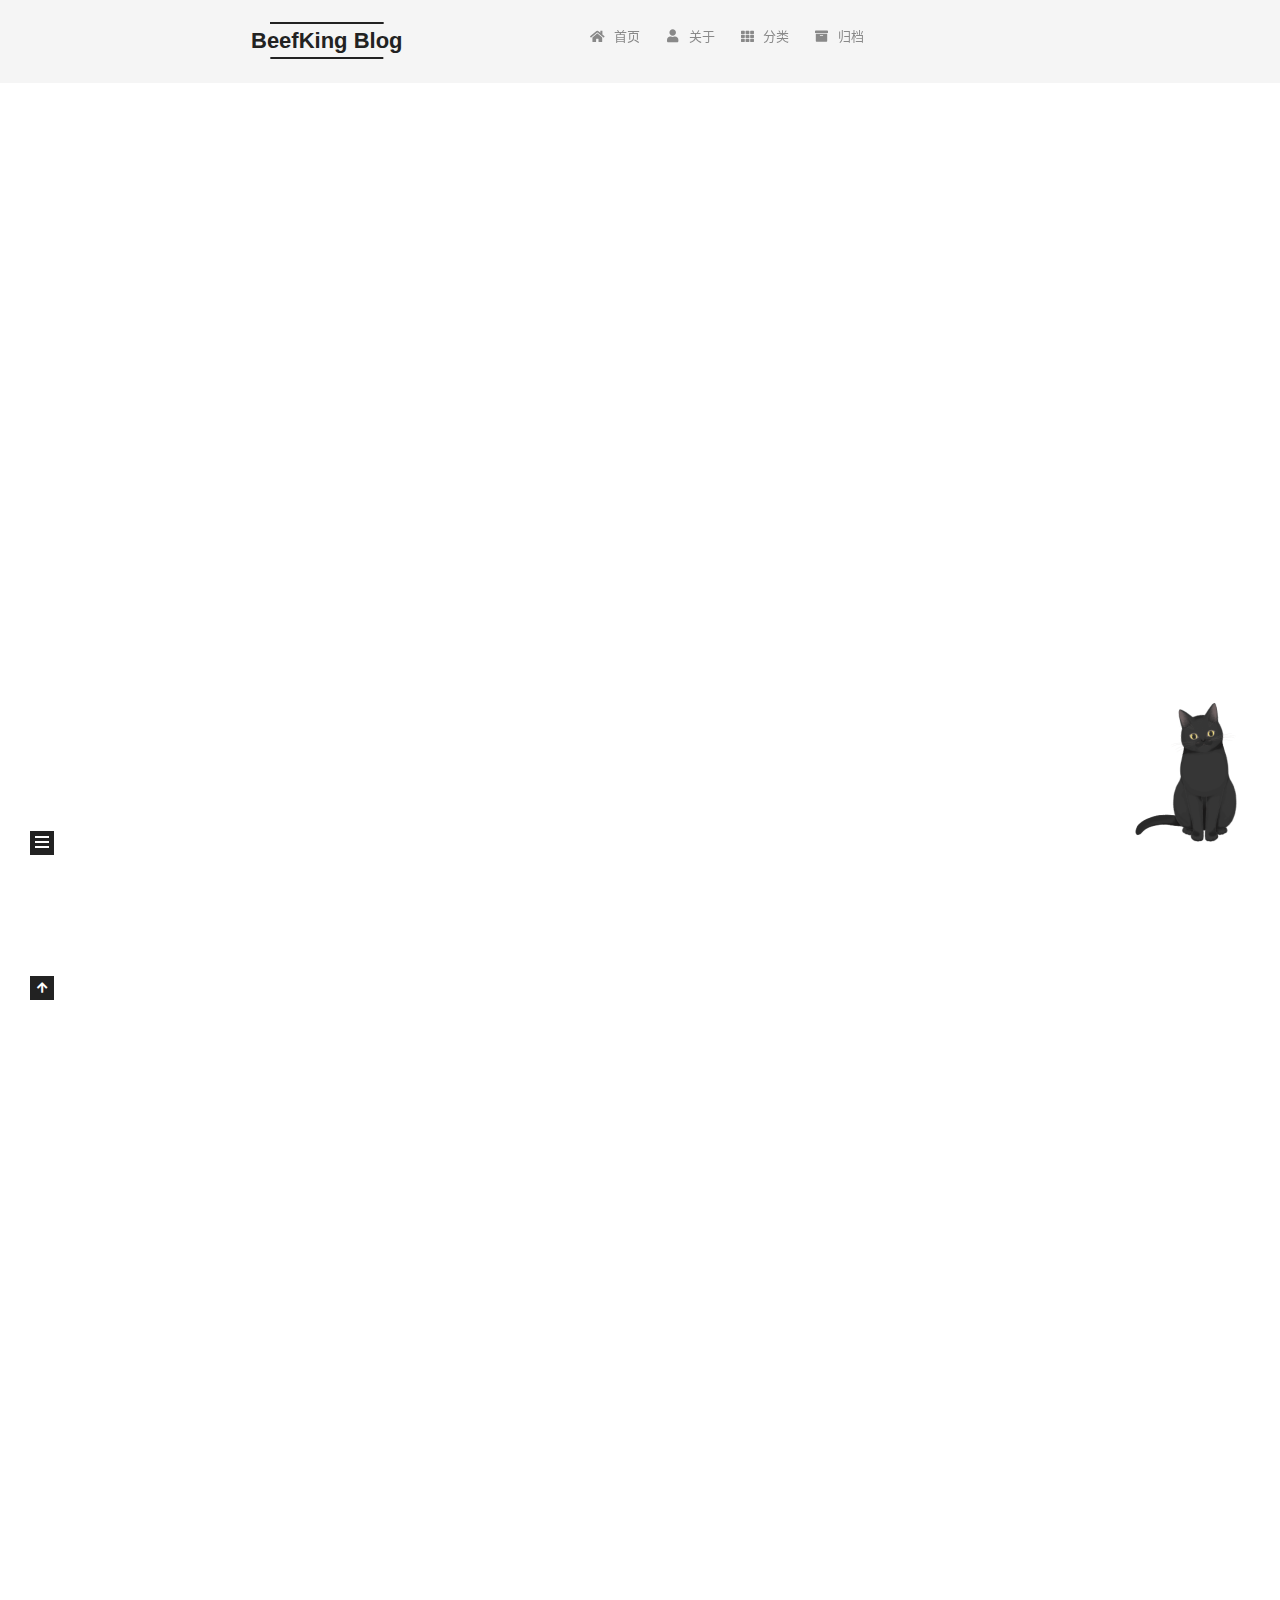
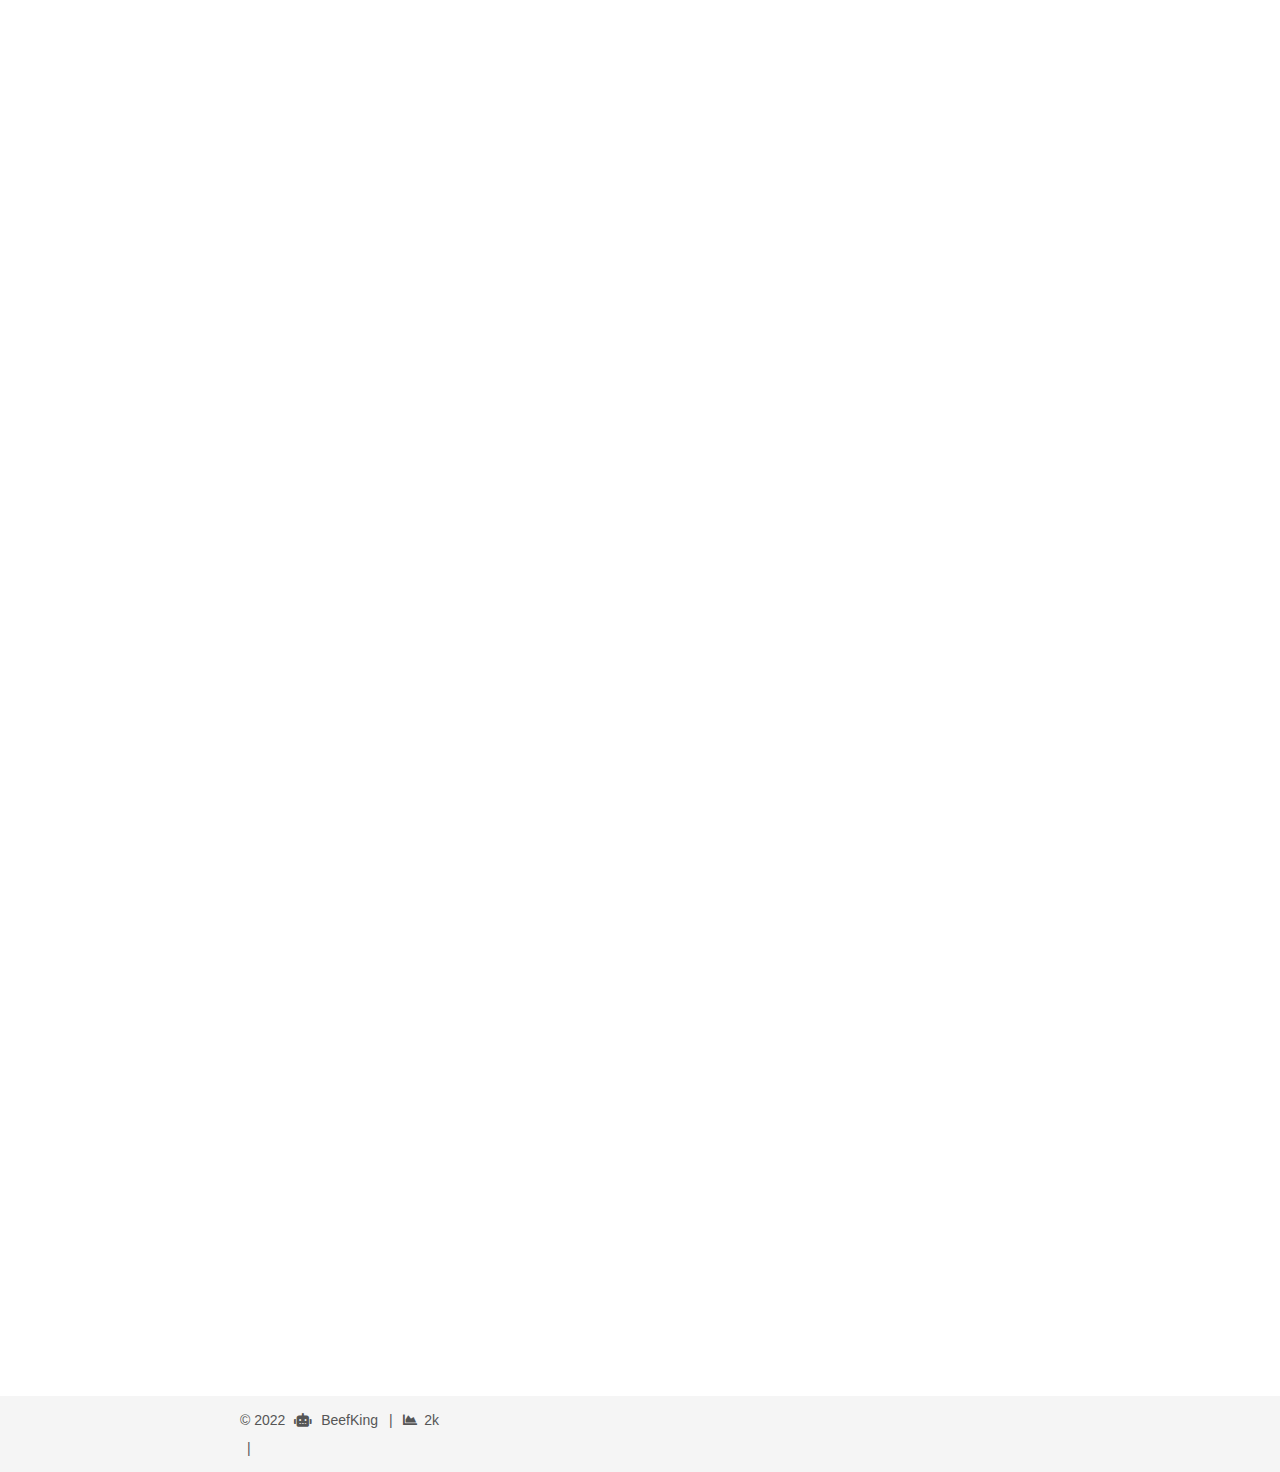
<file: default/index.html>
<!DOCTYPE html>
<html lang="zh-CN">
<head>
  <meta charset="UTF-8">
<meta name="viewport" content="width=device-width, initial-scale=1, maximum-scale=2">
<meta name="theme-color" content="#222">
<meta name="generator" content="Hexo 6.2.0">
  <link rel="apple-touch-icon" sizes="180x180" href="/images/apple-touch-icon-next.png">
  <link rel="icon" type="image/png" sizes="32x32" href="/images/favicon-32x32-next.png">
  <link rel="icon" type="image/png" sizes="16x16" href="/images/favicon-16x16-next.png">
  <link rel="mask-icon" href="/images/logo.svg" color="#222">

<link rel="stylesheet" href="/css/main.css">


<link rel="stylesheet" href="/lib/font-awesome/css/all.min.css">
  <link rel="stylesheet" href="/lib/pace/pace-theme-flash.min.css">
  <script src="/lib/pace/pace.min.js"></script>

<script id="hexo-configurations">
    var NexT = window.NexT || {};
    var CONFIG = {"hostname":"example.com","root":"/","scheme":"Mist","version":"7.8.0","exturl":false,"sidebar":{"position":"left","display":"hide","padding":18,"offset":12,"onmobile":false},"copycode":{"enable":false,"show_result":false,"style":null},"back2top":{"enable":true,"sidebar":false,"scrollpercent":false},"bookmark":{"enable":false,"color":"#222","save":"auto"},"fancybox":false,"mediumzoom":false,"lazyload":false,"pangu":false,"comments":{"style":"tabs","active":null,"storage":true,"lazyload":false,"nav":null},"algolia":{"hits":{"per_page":10},"labels":{"input_placeholder":"Search for Posts","hits_empty":"We didn't find any results for the search: ${query}","hits_stats":"${hits} results found in ${time} ms"}},"localsearch":{"enable":false,"trigger":"auto","top_n_per_article":1,"unescape":false,"preload":false},"motion":{"enable":true,"async":false,"transition":{"post_block":"fadeIn","post_header":"slideDownIn","post_body":"slideDownIn","coll_header":"slideLeftIn","sidebar":"slideUpIn"}}};
  </script>

  <meta property="og:type" content="website">
<meta property="og:title" content="BeefKing Blog">
<meta property="og:url" content="http://example.com/default/index.html">
<meta property="og:site_name" content="BeefKing Blog">
<meta property="og:locale" content="zh_CN">
<meta property="article:author" content="BeefKing">
<meta name="twitter:card" content="summary">

<link rel="canonical" href="http://example.com/default/">


<script id="page-configurations">
  // https://hexo.io/docs/variables.html
  CONFIG.page = {
    sidebar: "",
    isHome : true,
    isPost : false,
    lang   : 'zh-CN'
  };
</script>

  <title>BeefKing Blog</title>
  






  <noscript>
  <style>
  .use-motion .brand,
  .use-motion .menu-item,
  .sidebar-inner,
  .use-motion .post-block,
  .use-motion .pagination,
  .use-motion .comments,
  .use-motion .post-header,
  .use-motion .post-body,
  .use-motion .collection-header { opacity: initial; }

  .use-motion .site-title,
  .use-motion .site-subtitle {
    opacity: initial;
    top: initial;
  }

  .use-motion .logo-line-before i { left: initial; }
  .use-motion .logo-line-after i { right: initial; }
  </style>
</noscript>

</head>

<body itemscope itemtype="http://schema.org/WebPage">
  <div class="container use-motion">
    <div class="headband"></div>

    <header class="header" itemscope itemtype="http://schema.org/WPHeader">
      <div class="header-inner"><div class="site-brand-container">
  <div class="site-nav-toggle">
    <div class="toggle" aria-label="切换导航栏">
      <span class="toggle-line toggle-line-first"></span>
      <span class="toggle-line toggle-line-middle"></span>
      <span class="toggle-line toggle-line-last"></span>
    </div>
  </div>

  <div class="site-meta">

    <a href="/" class="brand" rel="start">
      <span class="logo-line-before"><i></i></span>
      <h1 class="site-title">BeefKing Blog</h1>
      <span class="logo-line-after"><i></i></span>
    </a>
  </div>

  <div class="site-nav-right">
    <div class="toggle popup-trigger">
    </div>
  </div>
</div>




<nav class="site-nav">
  <ul id="menu" class="main-menu menu">
        <li class="menu-item menu-item-home">

    <a href="/" rel="section"><i class="fa fa-home fa-fw"></i>首页</a>

  </li>
        <li class="menu-item menu-item-about">

    <a href="/about/" rel="section"><i class="fa fa-user fa-fw"></i>关于</a>

  </li>
        <li class="menu-item menu-item-categories">

    <a href="/categories/" rel="section"><i class="fa fa-th fa-fw"></i>分类</a>

  </li>
        <li class="menu-item menu-item-archives">

    <a href="/archives/" rel="section"><i class="fa fa-archive fa-fw"></i>归档</a>

  </li>
  </ul>
</nav>




</div>
    </header>

    
  <div class="back-to-top">
    <i class="fa fa-arrow-up"></i>
    <span>0%</span>
  </div>


    <main class="main">
      <div class="main-inner">
        <div class="content-wrap">
          

          <div class="content index posts-expand">
            
      
  
  
  <article itemscope itemtype="http://schema.org/Article" class="post-block" lang="zh-CN">
    <link itemprop="mainEntityOfPage" href="http://example.com/2022/06/21/%E7%94%9F%E5%91%BD%EF%BC%8C%E7%94%9F%E5%AD%98%EF%BC%8C%E7%94%9F%E6%B4%BB/">

    <span hidden itemprop="author" itemscope itemtype="http://schema.org/Person">
      <meta itemprop="image" content="/images/avatar.gif">
      <meta itemprop="name" content="BeefKing">
      <meta itemprop="description" content="">
    </span>

    <span hidden itemprop="publisher" itemscope itemtype="http://schema.org/Organization">
      <meta itemprop="name" content="BeefKing Blog">
    </span>
      <header class="post-header">
        <h2 class="post-title" itemprop="name headline">
          
            <a href="/2022/06/21/%E7%94%9F%E5%91%BD%EF%BC%8C%E7%94%9F%E5%AD%98%EF%BC%8C%E7%94%9F%E6%B4%BB/" class="post-title-link" itemprop="url">生命，生存，生活</a>
        </h2>

        <div class="post-meta">
            <span class="post-meta-item">
              <span class="post-meta-item-icon">
                <i class="far fa-calendar"></i>
              </span>
              <span class="post-meta-item-text">发表于</span>

              <time title="创建时间：2022-06-21 21:45:37" itemprop="dateCreated datePublished" datetime="2022-06-21T21:45:37-04:00">2022-06-21</time>
            </span>
              <span class="post-meta-item">
                <span class="post-meta-item-icon">
                  <i class="far fa-calendar-check"></i>
                </span>
                <span class="post-meta-item-text">更新于</span>
                <time title="修改时间：2022-06-23 10:05:05" itemprop="dateModified" datetime="2022-06-23T10:05:05-04:00">2022-06-23</time>
              </span>

          <br>
            <span class="post-meta-item" title="本文字数">
              <span class="post-meta-item-icon">
                <i class="far fa-file-word"></i>
              </span>
                <span class="post-meta-item-text">本文字数：</span>
              <span>9</span>
            </span>
          

        </div>
      </header>

    
    
    
    <div class="post-body" itemprop="articleBody">

      
          <h3 id="宇宙很大，生活更大"><a href="#宇宙很大，生活更大" class="headerlink" title="宇宙很大，生活更大"></a>宇宙很大，生活更大</h3>
      
    </div>

    
    
    
      <footer class="post-footer">
        <div class="post-eof"></div>
      </footer>
  </article>
  
  
  

      
  
  
  <article itemscope itemtype="http://schema.org/Article" class="post-block" lang="zh-CN">
    <link itemprop="mainEntityOfPage" href="http://example.com/2022/06/10/1st/">

    <span hidden itemprop="author" itemscope itemtype="http://schema.org/Person">
      <meta itemprop="image" content="/images/avatar.gif">
      <meta itemprop="name" content="BeefKing">
      <meta itemprop="description" content="">
    </span>

    <span hidden itemprop="publisher" itemscope itemtype="http://schema.org/Organization">
      <meta itemprop="name" content="BeefKing Blog">
    </span>
      <header class="post-header">
        <h2 class="post-title" itemprop="name headline">
          
            <a href="/2022/06/10/1st/" class="post-title-link" itemprop="url">1st</a>
        </h2>

        <div class="post-meta">
            <span class="post-meta-item">
              <span class="post-meta-item-icon">
                <i class="far fa-calendar"></i>
              </span>
              <span class="post-meta-item-text">发表于</span>

              <time title="创建时间：2022-06-10 18:37:42" itemprop="dateCreated datePublished" datetime="2022-06-10T18:37:42-04:00">2022-06-10</time>
            </span>
              <span class="post-meta-item">
                <span class="post-meta-item-icon">
                  <i class="far fa-calendar-check"></i>
                </span>
                <span class="post-meta-item-text">更新于</span>
                <time title="修改时间：2022-06-23 10:04:34" itemprop="dateModified" datetime="2022-06-23T10:04:34-04:00">2022-06-23</time>
              </span>

          <br>
            <span class="post-meta-item" title="本文字数">
              <span class="post-meta-item-icon">
                <i class="far fa-file-word"></i>
              </span>
                <span class="post-meta-item-text">本文字数：</span>
              <span>2.4k</span>
            </span>
          

        </div>
      </header>

    
    
    
    <div class="post-body" itemprop="articleBody">

      
          <h2 id="始"><a href="#始" class="headerlink" title="始"></a>始</h2><p>这将是我人生的一个特殊的篇章，是一个开篇就会让人心惊肉跳的故事，或许会有一个乏味的过程，和无聊的结尾。</p>
<p>2022年6月2日，手机震动，我像往常一样漫不经心的点开学校发的邮件，看到一个让人费解到极点的检测报告，里面大字写着一个会让我接下来感觉如同被闪电击穿一般的噩耗 —— 我被诊断为 伯基特淋巴瘤（burkitt lymphoma）。</p>
<p>大约在5月13日左右，我感受到腹部出现一些疼痛，我惯例的自我诊断为肠胃炎，并且熟练的拿出肠胃炎的药开始服用。就这样一直拖了五天，腹部的钝痛让我感到些许反常，但我甚至还想坚持完成 final presentation，并抱有侥幸心理的希望一觉醒来症状会减轻。在室友的建议下我还是来到学校附近医院的急诊想一查究竟。CT扫描之后，医生告诉我一个坏消息，我的阑尾已经肿大到只能通过切除才能治疗的地步了。成年以后从未做过手术的我感到十分惊愕，迅速咨询保守治疗的相关事宜，得到了医生否定的答复。在考虑的间隙，我在急症床上拿出电脑，完成了持续三小时的CIS2期末答辩，同时也下定了手术切除阑尾的决心。看来5月18日前往奥兰多的旅行计划彻底化为了泡影，我开始抱怨起自己霉运缠身，只差捶胸顿足。然而我未曾也绝不可能想到，这个决定很有可能在未来救我自己一命。</p>
<p>手术等待时间漫长而煎熬，一直到5月18日的下午六点，我终于被送进手术室，全麻的药剂穿过面罩侵入我的意识，大脑强制关机。再次醒来的时候，已是午夜，腹部的剧痛缠绕着我，我惊醒又昏厥，再一次醒来一切都变得飘飘然仿佛飓风过境之后的安宁，恢复室里，护士全程监视着我的状况，我们甚至轻松的聊起一些料理的方法，在确定我一切功能恢复正常之后，Tianyu和Xiangyu前来接我出院，我勉强的表现出一个tough guy的模样，忍住腹部的疼痛一瘸一拐回到了家，吃上了朋友费劲买到的早茶，Haozhi也在宿舍做好了粥，我享受如是病号的待遇感觉甚好，恢复的也很快，唯一遗憾的就是看着Ruixing发来的奥兰多风光，略感遗憾。</p>
<p>6月1日，在洗菜的间隙，我手部出现一些风团，像被蚊子咬过一般，查询之后，我发现这是荨麻疹。因为在2021年底我身上也出现过红疹，我服用了当时剩下的Certirizine来缓解症状。第二天前往health center 查看之后医生说并无大碍，让继续服药缓解症状，让我舒了一口气，然后在当天傍晚，噩梦开始了。</p>
<p>我无比费解的看着 B-cell lymphoma 赫然出现在diagnosis一栏，心里盘着最近似乎没有做过类似的检测，是否是学校搞错了，直到我看到了报告中提到，阑尾切片化验结果，一种浓重恶心的感觉瞬间填充了我身体上的每一个气孔。我联系刚去健身房锻炼的Ruixing，他迅速回来，看到了这个报告，我相信这也是他人生中最窒息的几分钟。我们开始检索这个未曾听说的疾病的信息，淋巴瘤，癌症，血液病，罕见病，这些令人惊愕的关键词一个一个冲出来给予我重击，我一遍一遍的查看报告，此时我的大脑已然无法接受任何有用的信息。我将报告发给了父母，希望那该他们转发给在美国从事医学的一个远房亲戚解读一下内容，看是否是我理解错误，Ruixing急忙联系家里通过各种渠道咨询湘雅的医生，后知道的Haozhi也在做着同样的事情。在等待的空隙里我感到无数锋芒把我包围住，让我每一下呼吸都陷入极度的恐惧。但即便如此，室友还是帮我理清了方向：第二天迅速预约 health center的医生咨询，迅速由他refer到JHH就医，十万火急。</p>
<p>Health center的 Mellinger医生也被这个报告所震惊，急忙为我联系到JHH的肿瘤科要求尽快预约，我感受到他在自己力所能及的范围内为我提供了很多心理支持和实际帮助，我在持续的窒息和震惊中居然没有立刻崩溃，取而代之的是麻木的理性了下来，跟室友一起讨论了接下来的办法和安排。天知道我如何度过了那个让人错愕到崩溃的周末，甚至还装作若无其事的按原计划去学长家里吃了火锅。我无法告诉任何另外一个不知情的人，特别是我的女朋友。一个做阑尾炎手术的消息都能让她为此痛苦和哭泣，天知道这个消息会对她来说是多大的打击，更何况我们就在最近才达成了对未来方向的共识，她现在满怀期待，充满信心的想要全力奔赴，我觉得这对她真的太不公平。当然，这对我，我依然无法找到一个词语形容，以至于后来在吃过晚饭下定决心想要告诉Shuchang和Tianyu这个噩耗的时候，我完全放弃了这个机会，我逃避了，最后由Ruixing告诉了他们。</p>
<p>我无法接受，直到现在我依然无法接受。不单是害怕，也不单是恐慌，更贴切的或许是一种崩溃式的不满和无法释怀的极大怨念，甚至充斥了愤怒。我不知道为什么如此小几率又不幸的事情偏偏会发生在我身上，这种想法，在Dr. Ambinder 也就是我后来的主治医师告诉我这个病的原因来源于糟糕的运气而非任何已知诱因时，强化到极致，真的要把我自认为成熟而坚固的内在防线撕得稀碎。</p>
<p>在已知人群局限于身边能立刻帮上忙的朋友，直系亲属，以及在美从事医学的远房亲戚的基础上，我完全没有勇气和规划去告诉任何一个其他关爱我的人。我不知道，或许我在大事面前总还是懦弱了，我真的好希望有一个人能平复我，告诉我能原谅我的这种软弱。连续一个星期，我每天去医院进行各种检查，抽血化验，扫描心超，安装皮下注射导管，做骨髓穿刺活检和脊髓液抽取以及化疗药物注射，我忍受了以前未曾想过，也无法想象的极大痛苦，每天卡着时间瞒女朋友，我想如果真的不告诉她，她可能会因此无法释怀而恨我一辈子。</p>
<p>但我必须得说，必须坚强起来，把自己塌下来的天扛起来，不管是检测结果怎样，虽然我也无法被身边的人的各种充满希望的说法完全说服，但我必须要顶住去积极的面对，因为我真的很想度过这个难关，我还想要继续我和她未完成的所有计划，我的人生还没有达到我想要的任何一个目标，我还对这个世界有太多太多的留恋与不舍，我还想继续下去。</p>

      
    </div>

    
    
    
      <footer class="post-footer">
        <div class="post-eof"></div>
      </footer>
  </article>
  
  
  


  



          </div>
          

<script>
  window.addEventListener('tabs:register', () => {
    let { activeClass } = CONFIG.comments;
    if (CONFIG.comments.storage) {
      activeClass = localStorage.getItem('comments_active') || activeClass;
    }
    if (activeClass) {
      let activeTab = document.querySelector(`a[href="#comment-${activeClass}"]`);
      if (activeTab) {
        activeTab.click();
      }
    }
  });
  if (CONFIG.comments.storage) {
    window.addEventListener('tabs:click', event => {
      if (!event.target.matches('.tabs-comment .tab-content .tab-pane')) return;
      let commentClass = event.target.classList[1];
      localStorage.setItem('comments_active', commentClass);
    });
  }
</script>

        </div>
          
  
  <div class="toggle sidebar-toggle">
    <span class="toggle-line toggle-line-first"></span>
    <span class="toggle-line toggle-line-middle"></span>
    <span class="toggle-line toggle-line-last"></span>
  </div>

  <aside class="sidebar">
    <div class="sidebar-inner">

      <ul class="sidebar-nav motion-element">
        <li class="sidebar-nav-toc">
          文章目录
        </li>
        <li class="sidebar-nav-overview">
          站点概览
        </li>
      </ul>

      <!--noindex-->
      <div class="post-toc-wrap sidebar-panel">
      </div>
      <!--/noindex-->

      <div class="site-overview-wrap sidebar-panel">
        <div class="site-author motion-element" itemprop="author" itemscope itemtype="http://schema.org/Person">
  <p class="site-author-name" itemprop="name">BeefKing</p>
  <div class="site-description" itemprop="description"></div>
</div>
<div class="site-state-wrap motion-element">
  <nav class="site-state">
      <div class="site-state-item site-state-posts">
          <a href="/archives/">
        
          <span class="site-state-item-count">2</span>
          <span class="site-state-item-name">日志</span>
        </a>
      </div>
      <div class="site-state-item site-state-tags">
        <span class="site-state-item-count">1</span>
        <span class="site-state-item-name">标签</span>
      </div>
  </nav>
</div>
  <div class="links-of-author motion-element">
      <span class="links-of-author-item">
        <a href="https://github.com/Soooooda69" title="GitHub → https:&#x2F;&#x2F;github.com&#x2F;Soooooda69" rel="noopener" target="_blank"><i class="fab fa-github fa-fw"></i>GitHub</a>
      </span>
      <span class="links-of-author-item">
        <a href="/hshu4@jhu.edu" title="E-Mail → hshu4@jhu.edu"><i class="fa fa-envelope fa-fw"></i>E-Mail</a>
      </span>
  </div>



      </div>

    </div>
  </aside>
  <div id="sidebar-dimmer"></div>


      </div>
    </main>

    <footer class="footer">
      <div class="footer-inner">
        

        

<div class="copyright">
  
  &copy; 
  <span itemprop="copyrightYear">2022</span>
  <span class="with-love">
    <i class="fa fa-robot"></i>
  </span>
  <span class="author" itemprop="copyrightHolder">BeefKing</span>
    <span class="post-meta-divider">|</span>
    <span class="post-meta-item-icon">
      <i class="fa fa-chart-area"></i>
    </span>
    <span title="站点总字数">2k</span>
</div>

<!-- -->
        
<div class="busuanzi-count">
  <script async src="https://busuanzi.ibruce.info/busuanzi/2.3/busuanzi.pure.mini.js"></script>
    <span class="post-meta-item" id="busuanzi_container_site_uv" style="display: none;">
      <span class="post-meta-item-icon">
        <i class="user"></i>
      </span>
      <span class="site-uv" title="总访客量">
        <span id="busuanzi_value_site_uv"></span>
      </span>
    </span>
    <span class="post-meta-divider">|</span>
    <span class="post-meta-item" id="busuanzi_container_site_pv" style="display: none;">
      <span class="post-meta-item-icon">
        <i class="eye"></i>
      </span>
      <span class="site-pv" title="总访问量">
        <span id="busuanzi_value_site_pv"></span>
      </span>
    </span>
</div>








      </div>
    </footer>
  </div>

  
  <script src="/lib/anime.min.js"></script>
  <script src="/lib/velocity/velocity.min.js"></script>
  <script src="/lib/velocity/velocity.ui.min.js"></script>

<script src="/js/utils.js"></script>

<script src="/js/motion.js"></script>


<script src="/js/schemes/muse.js"></script>


<script src="/js/next-boot.js"></script>




  















  

  


<script src="/live2dw/lib/L2Dwidget.min.js?094cbace49a39548bed64abff5988b05"></script><script>L2Dwidget.init({"pluginRootPath":"live2dw/","pluginJsPath":"lib/","pluginModelPath":"assets/","tagMode":false,"log":false,"model":{"jsonPath":"/live2dw/assets/hijiki.model.json"},"display":{"position":"right","width":150,"height":300},"mobile":{"show":true}});</script></body>
</html>
</file>
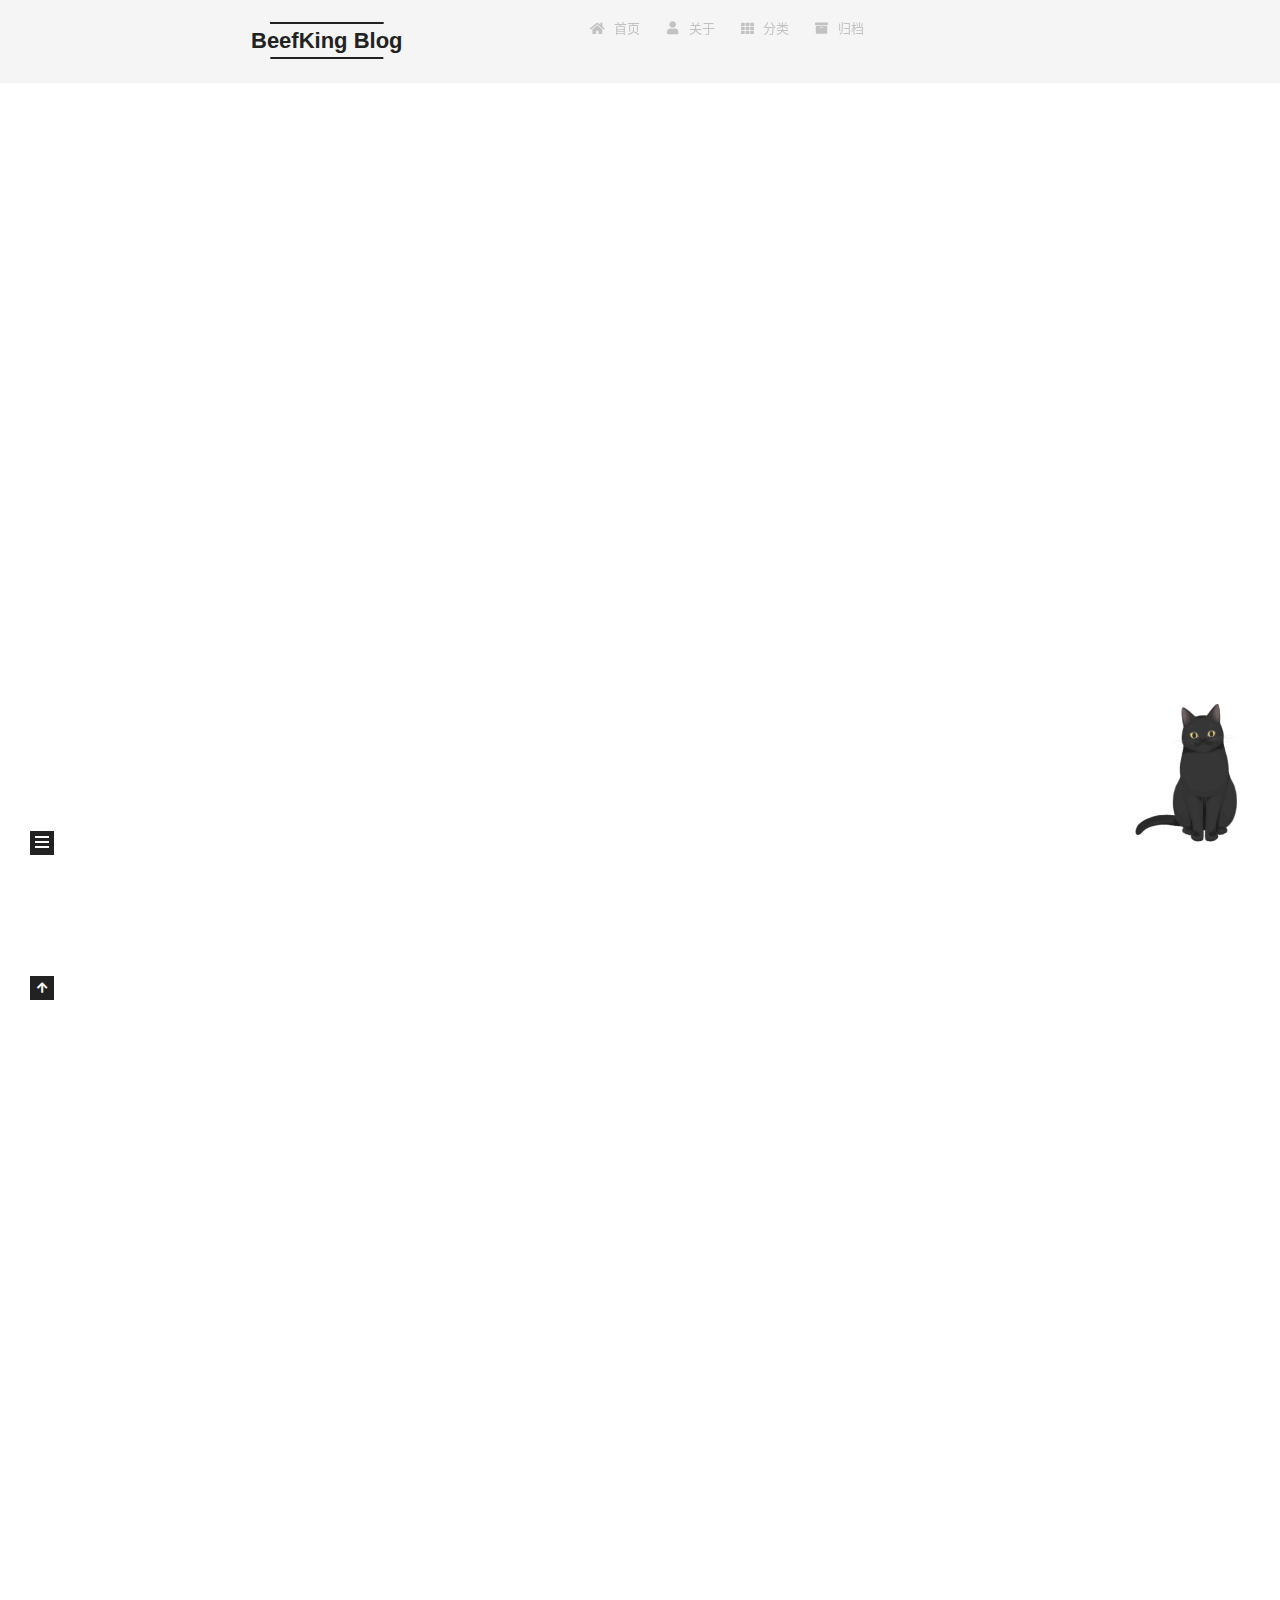
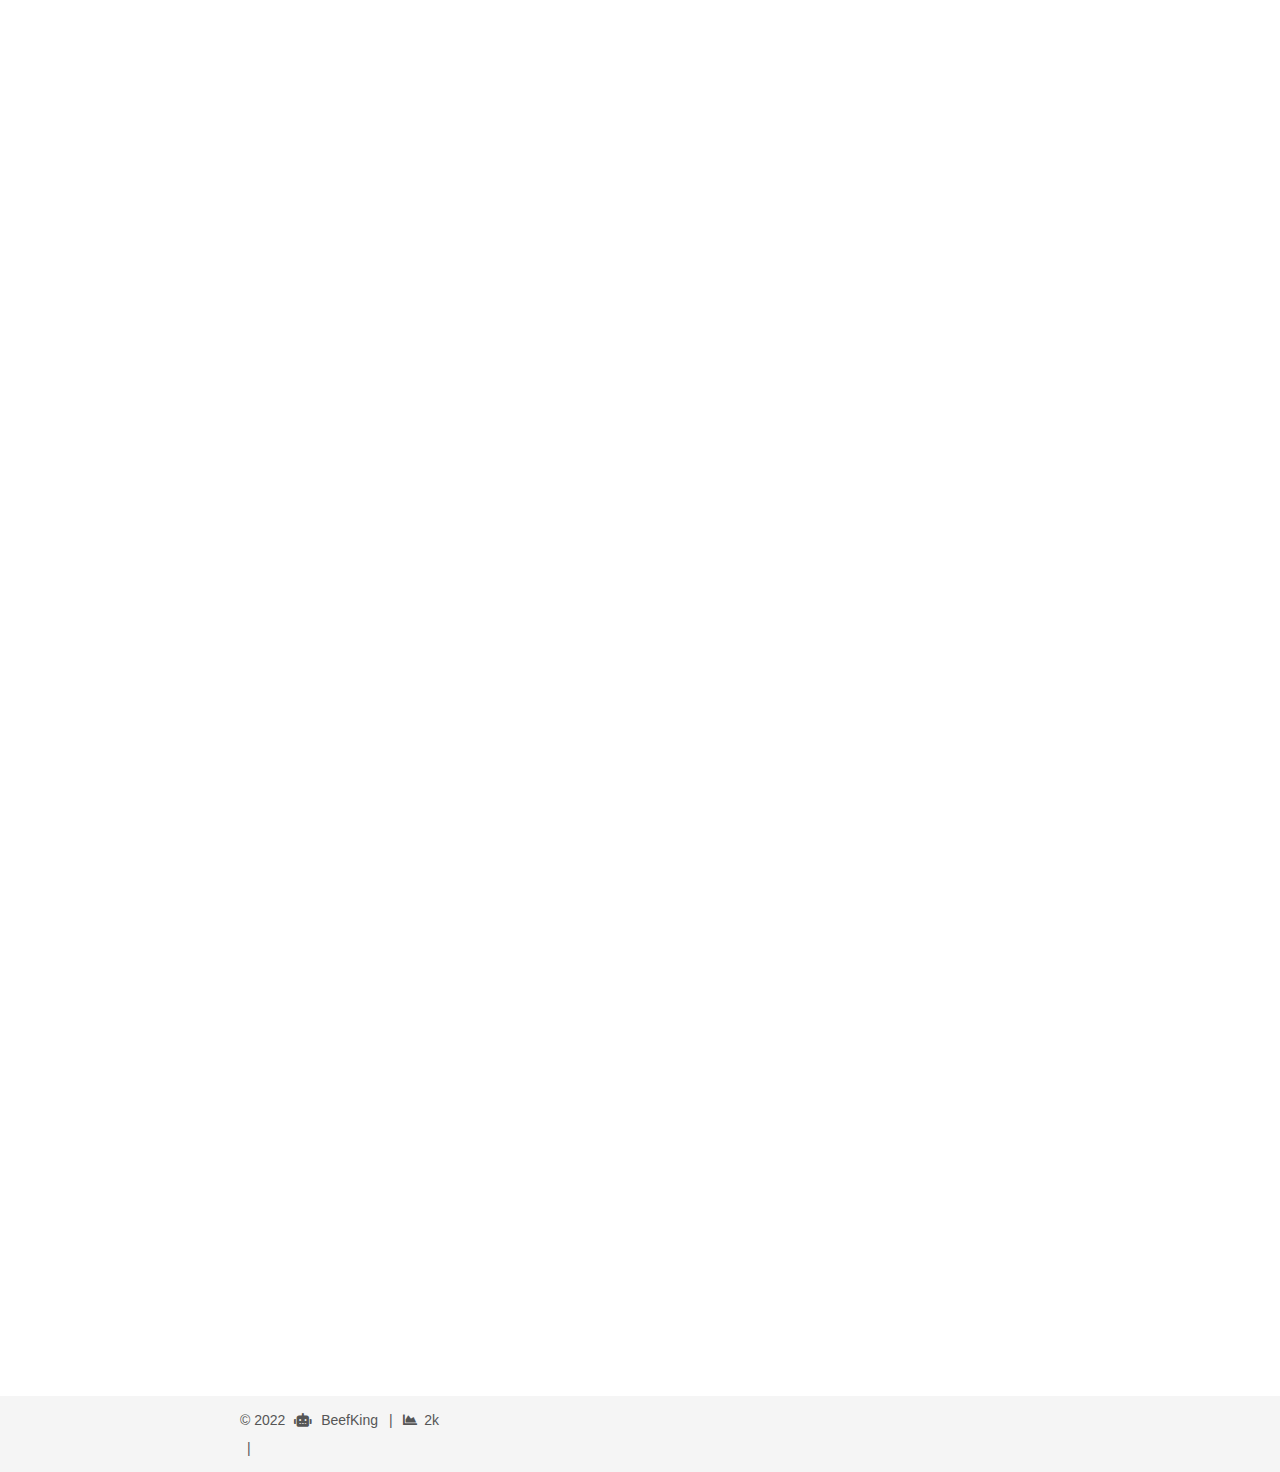
<file: intro/index.html>
<!DOCTYPE html>
<html lang="zh-CN">
<head>
  <meta charset="UTF-8">
<meta name="viewport" content="width=device-width, initial-scale=1, maximum-scale=2">
<meta name="theme-color" content="#222">
<meta name="generator" content="Hexo 6.2.0">
  <link rel="apple-touch-icon" sizes="180x180" href="/images/apple-touch-icon-next.png">
  <link rel="icon" type="image/png" sizes="32x32" href="/images/favicon-32x32-next.png">
  <link rel="icon" type="image/png" sizes="16x16" href="/images/favicon-16x16-next.png">
  <link rel="mask-icon" href="/images/logo.svg" color="#222">

<link rel="stylesheet" href="/css/main.css">


<link rel="stylesheet" href="/lib/font-awesome/css/all.min.css">
  <link rel="stylesheet" href="/lib/pace/pace-theme-flash.min.css">
  <script src="/lib/pace/pace.min.js"></script>

<script id="hexo-configurations">
    var NexT = window.NexT || {};
    var CONFIG = {"hostname":"example.com","root":"/","scheme":"Mist","version":"7.8.0","exturl":false,"sidebar":{"position":"left","display":"hide","padding":18,"offset":12,"onmobile":false},"copycode":{"enable":false,"show_result":false,"style":null},"back2top":{"enable":true,"sidebar":false,"scrollpercent":false},"bookmark":{"enable":false,"color":"#222","save":"auto"},"fancybox":false,"mediumzoom":false,"lazyload":false,"pangu":false,"comments":{"style":"tabs","active":null,"storage":true,"lazyload":false,"nav":null},"algolia":{"hits":{"per_page":10},"labels":{"input_placeholder":"Search for Posts","hits_empty":"We didn't find any results for the search: ${query}","hits_stats":"${hits} results found in ${time} ms"}},"localsearch":{"enable":false,"trigger":"auto","top_n_per_article":1,"unescape":false,"preload":false},"motion":{"enable":true,"async":false,"transition":{"post_block":"fadeIn","post_header":"slideDownIn","post_body":"slideDownIn","coll_header":"slideLeftIn","sidebar":"slideUpIn"}}};
  </script>

  <meta property="og:type" content="website">
<meta property="og:title" content="BeefKing Blog">
<meta property="og:url" content="http://example.com/intro/index.html">
<meta property="og:site_name" content="BeefKing Blog">
<meta property="og:locale" content="zh_CN">
<meta property="article:author" content="BeefKing">
<meta name="twitter:card" content="summary">

<link rel="canonical" href="http://example.com/intro/">


<script id="page-configurations">
  // https://hexo.io/docs/variables.html
  CONFIG.page = {
    sidebar: "",
    isHome : true,
    isPost : false,
    lang   : 'zh-CN'
  };
</script>

  <title>BeefKing Blog</title>
  






  <noscript>
  <style>
  .use-motion .brand,
  .use-motion .menu-item,
  .sidebar-inner,
  .use-motion .post-block,
  .use-motion .pagination,
  .use-motion .comments,
  .use-motion .post-header,
  .use-motion .post-body,
  .use-motion .collection-header { opacity: initial; }

  .use-motion .site-title,
  .use-motion .site-subtitle {
    opacity: initial;
    top: initial;
  }

  .use-motion .logo-line-before i { left: initial; }
  .use-motion .logo-line-after i { right: initial; }
  </style>
</noscript>

</head>

<body itemscope itemtype="http://schema.org/WebPage">
  <div class="container use-motion">
    <div class="headband"></div>

    <header class="header" itemscope itemtype="http://schema.org/WPHeader">
      <div class="header-inner"><div class="site-brand-container">
  <div class="site-nav-toggle">
    <div class="toggle" aria-label="切换导航栏">
      <span class="toggle-line toggle-line-first"></span>
      <span class="toggle-line toggle-line-middle"></span>
      <span class="toggle-line toggle-line-last"></span>
    </div>
  </div>

  <div class="site-meta">

    <a href="/" class="brand" rel="start">
      <span class="logo-line-before"><i></i></span>
      <h1 class="site-title">BeefKing Blog</h1>
      <span class="logo-line-after"><i></i></span>
    </a>
  </div>

  <div class="site-nav-right">
    <div class="toggle popup-trigger">
    </div>
  </div>
</div>




<nav class="site-nav">
  <ul id="menu" class="main-menu menu">
        <li class="menu-item menu-item-home">

    <a href="/" rel="section"><i class="fa fa-home fa-fw"></i>首页</a>

  </li>
        <li class="menu-item menu-item-about">

    <a href="/about/" rel="section"><i class="fa fa-user fa-fw"></i>关于</a>

  </li>
        <li class="menu-item menu-item-categories">

    <a href="/categories/" rel="section"><i class="fa fa-th fa-fw"></i>分类</a>

  </li>
        <li class="menu-item menu-item-archives">

    <a href="/archives/" rel="section"><i class="fa fa-archive fa-fw"></i>归档</a>

  </li>
  </ul>
</nav>




</div>
    </header>

    
  <div class="back-to-top">
    <i class="fa fa-arrow-up"></i>
    <span>0%</span>
  </div>


    <main class="main">
      <div class="main-inner">
        <div class="content-wrap">
          

          <div class="content index posts-expand">
            
      
  
  
  <article itemscope itemtype="http://schema.org/Article" class="post-block" lang="zh-CN">
    <link itemprop="mainEntityOfPage" href="http://example.com/2022/06/21/%E7%94%9F%E5%91%BD%EF%BC%8C%E7%94%9F%E5%AD%98%EF%BC%8C%E7%94%9F%E6%B4%BB/">

    <span hidden itemprop="author" itemscope itemtype="http://schema.org/Person">
      <meta itemprop="image" content="/images/avatar.gif">
      <meta itemprop="name" content="BeefKing">
      <meta itemprop="description" content="">
    </span>

    <span hidden itemprop="publisher" itemscope itemtype="http://schema.org/Organization">
      <meta itemprop="name" content="BeefKing Blog">
    </span>
      <header class="post-header">
        <h2 class="post-title" itemprop="name headline">
          
            <a href="/2022/06/21/%E7%94%9F%E5%91%BD%EF%BC%8C%E7%94%9F%E5%AD%98%EF%BC%8C%E7%94%9F%E6%B4%BB/" class="post-title-link" itemprop="url">生命，生存，生活</a>
        </h2>

        <div class="post-meta">
            <span class="post-meta-item">
              <span class="post-meta-item-icon">
                <i class="far fa-calendar"></i>
              </span>
              <span class="post-meta-item-text">发表于</span>

              <time title="创建时间：2022-06-21 21:45:37" itemprop="dateCreated datePublished" datetime="2022-06-21T21:45:37-04:00">2022-06-21</time>
            </span>
              <span class="post-meta-item">
                <span class="post-meta-item-icon">
                  <i class="far fa-calendar-check"></i>
                </span>
                <span class="post-meta-item-text">更新于</span>
                <time title="修改时间：2022-06-23 10:05:05" itemprop="dateModified" datetime="2022-06-23T10:05:05-04:00">2022-06-23</time>
              </span>

          <br>
            <span class="post-meta-item" title="本文字数">
              <span class="post-meta-item-icon">
                <i class="far fa-file-word"></i>
              </span>
                <span class="post-meta-item-text">本文字数：</span>
              <span>9</span>
            </span>
          

        </div>
      </header>

    
    
    
    <div class="post-body" itemprop="articleBody">

      
          <h3 id="宇宙很大，生活更大"><a href="#宇宙很大，生活更大" class="headerlink" title="宇宙很大，生活更大"></a>宇宙很大，生活更大</h3>
      
    </div>

    
    
    
      <footer class="post-footer">
        <div class="post-eof"></div>
      </footer>
  </article>
  
  
  

      
  
  
  <article itemscope itemtype="http://schema.org/Article" class="post-block" lang="zh-CN">
    <link itemprop="mainEntityOfPage" href="http://example.com/2022/06/10/1st/">

    <span hidden itemprop="author" itemscope itemtype="http://schema.org/Person">
      <meta itemprop="image" content="/images/avatar.gif">
      <meta itemprop="name" content="BeefKing">
      <meta itemprop="description" content="">
    </span>

    <span hidden itemprop="publisher" itemscope itemtype="http://schema.org/Organization">
      <meta itemprop="name" content="BeefKing Blog">
    </span>
      <header class="post-header">
        <h2 class="post-title" itemprop="name headline">
          
            <a href="/2022/06/10/1st/" class="post-title-link" itemprop="url">1st</a>
        </h2>

        <div class="post-meta">
            <span class="post-meta-item">
              <span class="post-meta-item-icon">
                <i class="far fa-calendar"></i>
              </span>
              <span class="post-meta-item-text">发表于</span>

              <time title="创建时间：2022-06-10 18:37:42" itemprop="dateCreated datePublished" datetime="2022-06-10T18:37:42-04:00">2022-06-10</time>
            </span>
              <span class="post-meta-item">
                <span class="post-meta-item-icon">
                  <i class="far fa-calendar-check"></i>
                </span>
                <span class="post-meta-item-text">更新于</span>
                <time title="修改时间：2022-06-23 10:04:34" itemprop="dateModified" datetime="2022-06-23T10:04:34-04:00">2022-06-23</time>
              </span>

          <br>
            <span class="post-meta-item" title="本文字数">
              <span class="post-meta-item-icon">
                <i class="far fa-file-word"></i>
              </span>
                <span class="post-meta-item-text">本文字数：</span>
              <span>2.4k</span>
            </span>
          

        </div>
      </header>

    
    
    
    <div class="post-body" itemprop="articleBody">

      
          <h2 id="始"><a href="#始" class="headerlink" title="始"></a>始</h2><p>这将是我人生的一个特殊的篇章，是一个开篇就会让人心惊肉跳的故事，或许会有一个乏味的过程，和无聊的结尾。</p>
<p>2022年6月2日，手机震动，我像往常一样漫不经心的点开学校发的邮件，看到一个让人费解到极点的检测报告，里面大字写着一个会让我接下来感觉如同被闪电击穿一般的噩耗 —— 我被诊断为 伯基特淋巴瘤（burkitt lymphoma）。</p>
<p>大约在5月13日左右，我感受到腹部出现一些疼痛，我惯例的自我诊断为肠胃炎，并且熟练的拿出肠胃炎的药开始服用。就这样一直拖了五天，腹部的钝痛让我感到些许反常，但我甚至还想坚持完成 final presentation，并抱有侥幸心理的希望一觉醒来症状会减轻。在室友的建议下我还是来到学校附近医院的急诊想一查究竟。CT扫描之后，医生告诉我一个坏消息，我的阑尾已经肿大到只能通过切除才能治疗的地步了。成年以后从未做过手术的我感到十分惊愕，迅速咨询保守治疗的相关事宜，得到了医生否定的答复。在考虑的间隙，我在急症床上拿出电脑，完成了持续三小时的CIS2期末答辩，同时也下定了手术切除阑尾的决心。看来5月18日前往奥兰多的旅行计划彻底化为了泡影，我开始抱怨起自己霉运缠身，只差捶胸顿足。然而我未曾也绝不可能想到，这个决定很有可能在未来救我自己一命。</p>
<p>手术等待时间漫长而煎熬，一直到5月18日的下午六点，我终于被送进手术室，全麻的药剂穿过面罩侵入我的意识，大脑强制关机。再次醒来的时候，已是午夜，腹部的剧痛缠绕着我，我惊醒又昏厥，再一次醒来一切都变得飘飘然仿佛飓风过境之后的安宁，恢复室里，护士全程监视着我的状况，我们甚至轻松的聊起一些料理的方法，在确定我一切功能恢复正常之后，Tianyu和Xiangyu前来接我出院，我勉强的表现出一个tough guy的模样，忍住腹部的疼痛一瘸一拐回到了家，吃上了朋友费劲买到的早茶，Haozhi也在宿舍做好了粥，我享受如是病号的待遇感觉甚好，恢复的也很快，唯一遗憾的就是看着Ruixing发来的奥兰多风光，略感遗憾。</p>
<p>6月1日，在洗菜的间隙，我手部出现一些风团，像被蚊子咬过一般，查询之后，我发现这是荨麻疹。因为在2021年底我身上也出现过红疹，我服用了当时剩下的Certirizine来缓解症状。第二天前往health center 查看之后医生说并无大碍，让继续服药缓解症状，让我舒了一口气，然后在当天傍晚，噩梦开始了。</p>
<p>我无比费解的看着 B-cell lymphoma 赫然出现在diagnosis一栏，心里盘着最近似乎没有做过类似的检测，是否是学校搞错了，直到我看到了报告中提到，阑尾切片化验结果，一种浓重恶心的感觉瞬间填充了我身体上的每一个气孔。我联系刚去健身房锻炼的Ruixing，他迅速回来，看到了这个报告，我相信这也是他人生中最窒息的几分钟。我们开始检索这个未曾听说的疾病的信息，淋巴瘤，癌症，血液病，罕见病，这些令人惊愕的关键词一个一个冲出来给予我重击，我一遍一遍的查看报告，此时我的大脑已然无法接受任何有用的信息。我将报告发给了父母，希望那该他们转发给在美国从事医学的一个远房亲戚解读一下内容，看是否是我理解错误，Ruixing急忙联系家里通过各种渠道咨询湘雅的医生，后知道的Haozhi也在做着同样的事情。在等待的空隙里我感到无数锋芒把我包围住，让我每一下呼吸都陷入极度的恐惧。但即便如此，室友还是帮我理清了方向：第二天迅速预约 health center的医生咨询，迅速由他refer到JHH就医，十万火急。</p>
<p>Health center的 Mellinger医生也被这个报告所震惊，急忙为我联系到JHH的肿瘤科要求尽快预约，我感受到他在自己力所能及的范围内为我提供了很多心理支持和实际帮助，我在持续的窒息和震惊中居然没有立刻崩溃，取而代之的是麻木的理性了下来，跟室友一起讨论了接下来的办法和安排。天知道我如何度过了那个让人错愕到崩溃的周末，甚至还装作若无其事的按原计划去学长家里吃了火锅。我无法告诉任何另外一个不知情的人，特别是我的女朋友。一个做阑尾炎手术的消息都能让她为此痛苦和哭泣，天知道这个消息会对她来说是多大的打击，更何况我们就在最近才达成了对未来方向的共识，她现在满怀期待，充满信心的想要全力奔赴，我觉得这对她真的太不公平。当然，这对我，我依然无法找到一个词语形容，以至于后来在吃过晚饭下定决心想要告诉Shuchang和Tianyu这个噩耗的时候，我完全放弃了这个机会，我逃避了，最后由Ruixing告诉了他们。</p>
<p>我无法接受，直到现在我依然无法接受。不单是害怕，也不单是恐慌，更贴切的或许是一种崩溃式的不满和无法释怀的极大怨念，甚至充斥了愤怒。我不知道为什么如此小几率又不幸的事情偏偏会发生在我身上，这种想法，在Dr. Ambinder 也就是我后来的主治医师告诉我这个病的原因来源于糟糕的运气而非任何已知诱因时，强化到极致，真的要把我自认为成熟而坚固的内在防线撕得稀碎。</p>
<p>在已知人群局限于身边能立刻帮上忙的朋友，直系亲属，以及在美从事医学的远房亲戚的基础上，我完全没有勇气和规划去告诉任何一个其他关爱我的人。我不知道，或许我在大事面前总还是懦弱了，我真的好希望有一个人能平复我，告诉我能原谅我的这种软弱。连续一个星期，我每天去医院进行各种检查，抽血化验，扫描心超，安装皮下注射导管，做骨髓穿刺活检和脊髓液抽取以及化疗药物注射，我忍受了以前未曾想过，也无法想象的极大痛苦，每天卡着时间瞒女朋友，我想如果真的不告诉她，她可能会因此无法释怀而恨我一辈子。</p>
<p>但我必须得说，必须坚强起来，把自己塌下来的天扛起来，不管是检测结果怎样，虽然我也无法被身边的人的各种充满希望的说法完全说服，但我必须要顶住去积极的面对，因为我真的很想度过这个难关，我还想要继续我和她未完成的所有计划，我的人生还没有达到我想要的任何一个目标，我还对这个世界有太多太多的留恋与不舍，我还想继续下去。</p>

      
    </div>

    
    
    
      <footer class="post-footer">
        <div class="post-eof"></div>
      </footer>
  </article>
  
  
  


  



          </div>
          

<script>
  window.addEventListener('tabs:register', () => {
    let { activeClass } = CONFIG.comments;
    if (CONFIG.comments.storage) {
      activeClass = localStorage.getItem('comments_active') || activeClass;
    }
    if (activeClass) {
      let activeTab = document.querySelector(`a[href="#comment-${activeClass}"]`);
      if (activeTab) {
        activeTab.click();
      }
    }
  });
  if (CONFIG.comments.storage) {
    window.addEventListener('tabs:click', event => {
      if (!event.target.matches('.tabs-comment .tab-content .tab-pane')) return;
      let commentClass = event.target.classList[1];
      localStorage.setItem('comments_active', commentClass);
    });
  }
</script>

        </div>
          
  
  <div class="toggle sidebar-toggle">
    <span class="toggle-line toggle-line-first"></span>
    <span class="toggle-line toggle-line-middle"></span>
    <span class="toggle-line toggle-line-last"></span>
  </div>

  <aside class="sidebar">
    <div class="sidebar-inner">

      <ul class="sidebar-nav motion-element">
        <li class="sidebar-nav-toc">
          文章目录
        </li>
        <li class="sidebar-nav-overview">
          站点概览
        </li>
      </ul>

      <!--noindex-->
      <div class="post-toc-wrap sidebar-panel">
      </div>
      <!--/noindex-->

      <div class="site-overview-wrap sidebar-panel">
        <div class="site-author motion-element" itemprop="author" itemscope itemtype="http://schema.org/Person">
  <p class="site-author-name" itemprop="name">BeefKing</p>
  <div class="site-description" itemprop="description"></div>
</div>
<div class="site-state-wrap motion-element">
  <nav class="site-state">
      <div class="site-state-item site-state-posts">
          <a href="/archives/">
        
          <span class="site-state-item-count">2</span>
          <span class="site-state-item-name">日志</span>
        </a>
      </div>
      <div class="site-state-item site-state-tags">
        <span class="site-state-item-count">1</span>
        <span class="site-state-item-name">标签</span>
      </div>
  </nav>
</div>
  <div class="links-of-author motion-element">
      <span class="links-of-author-item">
        <a href="https://github.com/Soooooda69" title="GitHub → https:&#x2F;&#x2F;github.com&#x2F;Soooooda69" rel="noopener" target="_blank"><i class="fab fa-github fa-fw"></i>GitHub</a>
      </span>
      <span class="links-of-author-item">
        <a href="/hshu4@jhu.edu" title="E-Mail → hshu4@jhu.edu"><i class="fa fa-envelope fa-fw"></i>E-Mail</a>
      </span>
  </div>



      </div>

    </div>
  </aside>
  <div id="sidebar-dimmer"></div>


      </div>
    </main>

    <footer class="footer">
      <div class="footer-inner">
        

        

<div class="copyright">
  
  &copy; 
  <span itemprop="copyrightYear">2022</span>
  <span class="with-love">
    <i class="fa fa-robot"></i>
  </span>
  <span class="author" itemprop="copyrightHolder">BeefKing</span>
    <span class="post-meta-divider">|</span>
    <span class="post-meta-item-icon">
      <i class="fa fa-chart-area"></i>
    </span>
    <span title="站点总字数">2k</span>
</div>

<!-- -->
        
<div class="busuanzi-count">
  <script async src="https://busuanzi.ibruce.info/busuanzi/2.3/busuanzi.pure.mini.js"></script>
    <span class="post-meta-item" id="busuanzi_container_site_uv" style="display: none;">
      <span class="post-meta-item-icon">
        <i class="user"></i>
      </span>
      <span class="site-uv" title="总访客量">
        <span id="busuanzi_value_site_uv"></span>
      </span>
    </span>
    <span class="post-meta-divider">|</span>
    <span class="post-meta-item" id="busuanzi_container_site_pv" style="display: none;">
      <span class="post-meta-item-icon">
        <i class="eye"></i>
      </span>
      <span class="site-pv" title="总访问量">
        <span id="busuanzi_value_site_pv"></span>
      </span>
    </span>
</div>








      </div>
    </footer>
  </div>

  
  <script src="/lib/anime.min.js"></script>
  <script src="/lib/velocity/velocity.min.js"></script>
  <script src="/lib/velocity/velocity.ui.min.js"></script>

<script src="/js/utils.js"></script>

<script src="/js/motion.js"></script>


<script src="/js/schemes/muse.js"></script>


<script src="/js/next-boot.js"></script>




  















  

  


<script src="/live2dw/lib/L2Dwidget.min.js?094cbace49a39548bed64abff5988b05"></script><script>L2Dwidget.init({"pluginRootPath":"live2dw/","pluginJsPath":"lib/","pluginModelPath":"assets/","tagMode":false,"log":false,"model":{"jsonPath":"/live2dw/assets/hijiki.model.json"},"display":{"position":"right","width":150,"height":300},"mobile":{"show":true}});</script></body>
</html>
</file>
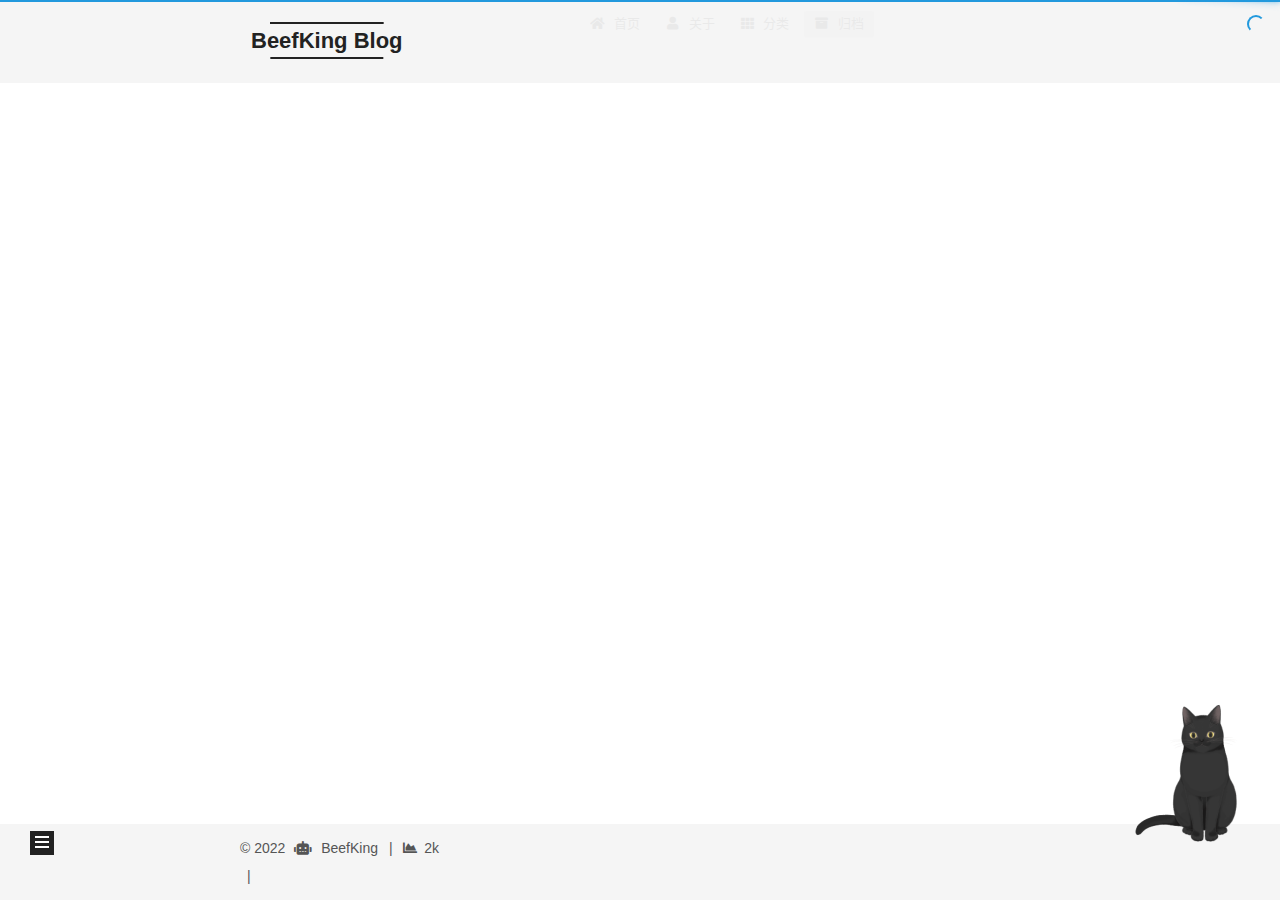
<file: archives/2022/index.html>
<!DOCTYPE html>
<html lang="zh-CN">
<head>
  <meta charset="UTF-8">
<meta name="viewport" content="width=device-width, initial-scale=1, maximum-scale=2">
<meta name="theme-color" content="#222">
<meta name="generator" content="Hexo 6.2.0">
  <link rel="apple-touch-icon" sizes="180x180" href="/images/apple-touch-icon-next.png">
  <link rel="icon" type="image/png" sizes="32x32" href="/images/favicon-32x32-next.png">
  <link rel="icon" type="image/png" sizes="16x16" href="/images/favicon-16x16-next.png">
  <link rel="mask-icon" href="/images/logo.svg" color="#222">

<link rel="stylesheet" href="/css/main.css">


<link rel="stylesheet" href="/lib/font-awesome/css/all.min.css">
  <link rel="stylesheet" href="/lib/pace/pace-theme-flash.min.css">
  <script src="/lib/pace/pace.min.js"></script>

<script id="hexo-configurations">
    var NexT = window.NexT || {};
    var CONFIG = {"hostname":"example.com","root":"/","scheme":"Mist","version":"7.8.0","exturl":false,"sidebar":{"position":"left","display":"hide","padding":18,"offset":12,"onmobile":false},"copycode":{"enable":false,"show_result":false,"style":null},"back2top":{"enable":true,"sidebar":false,"scrollpercent":false},"bookmark":{"enable":false,"color":"#222","save":"auto"},"fancybox":false,"mediumzoom":false,"lazyload":false,"pangu":false,"comments":{"style":"tabs","active":null,"storage":true,"lazyload":false,"nav":null},"algolia":{"hits":{"per_page":10},"labels":{"input_placeholder":"Search for Posts","hits_empty":"We didn't find any results for the search: ${query}","hits_stats":"${hits} results found in ${time} ms"}},"localsearch":{"enable":false,"trigger":"auto","top_n_per_article":1,"unescape":false,"preload":false},"motion":{"enable":true,"async":false,"transition":{"post_block":"fadeIn","post_header":"slideDownIn","post_body":"slideDownIn","coll_header":"slideLeftIn","sidebar":"slideUpIn"}}};
  </script>

  <meta property="og:type" content="website">
<meta property="og:title" content="BeefKing Blog">
<meta property="og:url" content="http://example.com/archives/2022/index.html">
<meta property="og:site_name" content="BeefKing Blog">
<meta property="og:locale" content="zh_CN">
<meta property="article:author" content="BeefKing">
<meta name="twitter:card" content="summary">

<link rel="canonical" href="http://example.com/archives/2022/">


<script id="page-configurations">
  // https://hexo.io/docs/variables.html
  CONFIG.page = {
    sidebar: "",
    isHome : false,
    isPost : false,
    lang   : 'zh-CN'
  };
</script>

  <title>归档 | BeefKing Blog</title>
  






  <noscript>
  <style>
  .use-motion .brand,
  .use-motion .menu-item,
  .sidebar-inner,
  .use-motion .post-block,
  .use-motion .pagination,
  .use-motion .comments,
  .use-motion .post-header,
  .use-motion .post-body,
  .use-motion .collection-header { opacity: initial; }

  .use-motion .site-title,
  .use-motion .site-subtitle {
    opacity: initial;
    top: initial;
  }

  .use-motion .logo-line-before i { left: initial; }
  .use-motion .logo-line-after i { right: initial; }
  </style>
</noscript>

</head>

<body itemscope itemtype="http://schema.org/WebPage">
  <div class="container use-motion">
    <div class="headband"></div>

    <header class="header" itemscope itemtype="http://schema.org/WPHeader">
      <div class="header-inner"><div class="site-brand-container">
  <div class="site-nav-toggle">
    <div class="toggle" aria-label="切换导航栏">
      <span class="toggle-line toggle-line-first"></span>
      <span class="toggle-line toggle-line-middle"></span>
      <span class="toggle-line toggle-line-last"></span>
    </div>
  </div>

  <div class="site-meta">

    <a href="/" class="brand" rel="start">
      <span class="logo-line-before"><i></i></span>
      <h1 class="site-title">BeefKing Blog</h1>
      <span class="logo-line-after"><i></i></span>
    </a>
  </div>

  <div class="site-nav-right">
    <div class="toggle popup-trigger">
    </div>
  </div>
</div>




<nav class="site-nav">
  <ul id="menu" class="main-menu menu">
        <li class="menu-item menu-item-home">

    <a href="/" rel="section"><i class="fa fa-home fa-fw"></i>首页</a>

  </li>
        <li class="menu-item menu-item-about">

    <a href="/about/" rel="section"><i class="fa fa-user fa-fw"></i>关于</a>

  </li>
        <li class="menu-item menu-item-categories">

    <a href="/categories/" rel="section"><i class="fa fa-th fa-fw"></i>分类</a>

  </li>
        <li class="menu-item menu-item-archives">

    <a href="/archives/" rel="section"><i class="fa fa-archive fa-fw"></i>归档</a>

  </li>
  </ul>
</nav>




</div>
    </header>

    
  <div class="back-to-top">
    <i class="fa fa-arrow-up"></i>
    <span>0%</span>
  </div>


    <main class="main">
      <div class="main-inner">
        <div class="content-wrap">
          

          <div class="content archive">
            

  
  
  
  <div class="post-block">
    <div class="posts-collapse">
      <div class="collection-title">
        <span class="collection-header">嗯..! 目前共计 2 篇日志。 继续努力。</span>
      </div>

      
    <div class="collection-year">
      <span class="collection-header">2022</span>
    </div>

  <article itemscope itemtype="http://schema.org/Article">
    <header class="post-header">

      <div class="post-meta">
        <time itemprop="dateCreated"
              datetime="2022-06-21T21:45:37-04:00"
              content="2022-06-21">
          06-21
        </time>
      </div>

      <div class="post-title">
          <a class="post-title-link" href="/2022/06/21/%E7%94%9F%E5%91%BD%EF%BC%8C%E7%94%9F%E5%AD%98%EF%BC%8C%E7%94%9F%E6%B4%BB/" itemprop="url">
            <span itemprop="name">生命，生存，生活</span>
          </a>
      </div>

    </header>
  </article>

  <article itemscope itemtype="http://schema.org/Article">
    <header class="post-header">

      <div class="post-meta">
        <time itemprop="dateCreated"
              datetime="2022-06-10T18:37:42-04:00"
              content="2022-06-10">
          06-10
        </time>
      </div>

      <div class="post-title">
          <a class="post-title-link" href="/2022/06/10/1st/" itemprop="url">
            <span itemprop="name">1st</span>
          </a>
      </div>

    </header>
  </article>


    </div>
  </div>
  
  
  

  



          </div>
          

<script>
  window.addEventListener('tabs:register', () => {
    let { activeClass } = CONFIG.comments;
    if (CONFIG.comments.storage) {
      activeClass = localStorage.getItem('comments_active') || activeClass;
    }
    if (activeClass) {
      let activeTab = document.querySelector(`a[href="#comment-${activeClass}"]`);
      if (activeTab) {
        activeTab.click();
      }
    }
  });
  if (CONFIG.comments.storage) {
    window.addEventListener('tabs:click', event => {
      if (!event.target.matches('.tabs-comment .tab-content .tab-pane')) return;
      let commentClass = event.target.classList[1];
      localStorage.setItem('comments_active', commentClass);
    });
  }
</script>

        </div>
          
  
  <div class="toggle sidebar-toggle">
    <span class="toggle-line toggle-line-first"></span>
    <span class="toggle-line toggle-line-middle"></span>
    <span class="toggle-line toggle-line-last"></span>
  </div>

  <aside class="sidebar">
    <div class="sidebar-inner">

      <ul class="sidebar-nav motion-element">
        <li class="sidebar-nav-toc">
          文章目录
        </li>
        <li class="sidebar-nav-overview">
          站点概览
        </li>
      </ul>

      <!--noindex-->
      <div class="post-toc-wrap sidebar-panel">
      </div>
      <!--/noindex-->

      <div class="site-overview-wrap sidebar-panel">
        <div class="site-author motion-element" itemprop="author" itemscope itemtype="http://schema.org/Person">
  <p class="site-author-name" itemprop="name">BeefKing</p>
  <div class="site-description" itemprop="description"></div>
</div>
<div class="site-state-wrap motion-element">
  <nav class="site-state">
      <div class="site-state-item site-state-posts">
          <a href="/archives/">
        
          <span class="site-state-item-count">2</span>
          <span class="site-state-item-name">日志</span>
        </a>
      </div>
      <div class="site-state-item site-state-tags">
        <span class="site-state-item-count">1</span>
        <span class="site-state-item-name">标签</span>
      </div>
  </nav>
</div>
  <div class="links-of-author motion-element">
      <span class="links-of-author-item">
        <a href="https://github.com/Soooooda69" title="GitHub → https:&#x2F;&#x2F;github.com&#x2F;Soooooda69" rel="noopener" target="_blank"><i class="fab fa-github fa-fw"></i>GitHub</a>
      </span>
      <span class="links-of-author-item">
        <a href="/hshu4@jhu.edu" title="E-Mail → hshu4@jhu.edu"><i class="fa fa-envelope fa-fw"></i>E-Mail</a>
      </span>
  </div>



      </div>

    </div>
  </aside>
  <div id="sidebar-dimmer"></div>


      </div>
    </main>

    <footer class="footer">
      <div class="footer-inner">
        

        

<div class="copyright">
  
  &copy; 
  <span itemprop="copyrightYear">2022</span>
  <span class="with-love">
    <i class="fa fa-robot"></i>
  </span>
  <span class="author" itemprop="copyrightHolder">BeefKing</span>
    <span class="post-meta-divider">|</span>
    <span class="post-meta-item-icon">
      <i class="fa fa-chart-area"></i>
    </span>
    <span title="站点总字数">2k</span>
</div>

<!-- -->
        
<div class="busuanzi-count">
  <script async src="https://busuanzi.ibruce.info/busuanzi/2.3/busuanzi.pure.mini.js"></script>
    <span class="post-meta-item" id="busuanzi_container_site_uv" style="display: none;">
      <span class="post-meta-item-icon">
        <i class="user"></i>
      </span>
      <span class="site-uv" title="总访客量">
        <span id="busuanzi_value_site_uv"></span>
      </span>
    </span>
    <span class="post-meta-divider">|</span>
    <span class="post-meta-item" id="busuanzi_container_site_pv" style="display: none;">
      <span class="post-meta-item-icon">
        <i class="eye"></i>
      </span>
      <span class="site-pv" title="总访问量">
        <span id="busuanzi_value_site_pv"></span>
      </span>
    </span>
</div>








      </div>
    </footer>
  </div>

  
  <script src="/lib/anime.min.js"></script>
  <script src="/lib/velocity/velocity.min.js"></script>
  <script src="/lib/velocity/velocity.ui.min.js"></script>

<script src="/js/utils.js"></script>

<script src="/js/motion.js"></script>


<script src="/js/schemes/muse.js"></script>


<script src="/js/next-boot.js"></script>




  















  

  


<script src="/live2dw/lib/L2Dwidget.min.js?094cbace49a39548bed64abff5988b05"></script><script>L2Dwidget.init({"pluginRootPath":"live2dw/","pluginJsPath":"lib/","pluginModelPath":"assets/","tagMode":false,"log":false,"model":{"jsonPath":"/live2dw/assets/hijiki.model.json"},"display":{"position":"right","width":150,"height":300},"mobile":{"show":true}});</script></body>
</html>
</file>
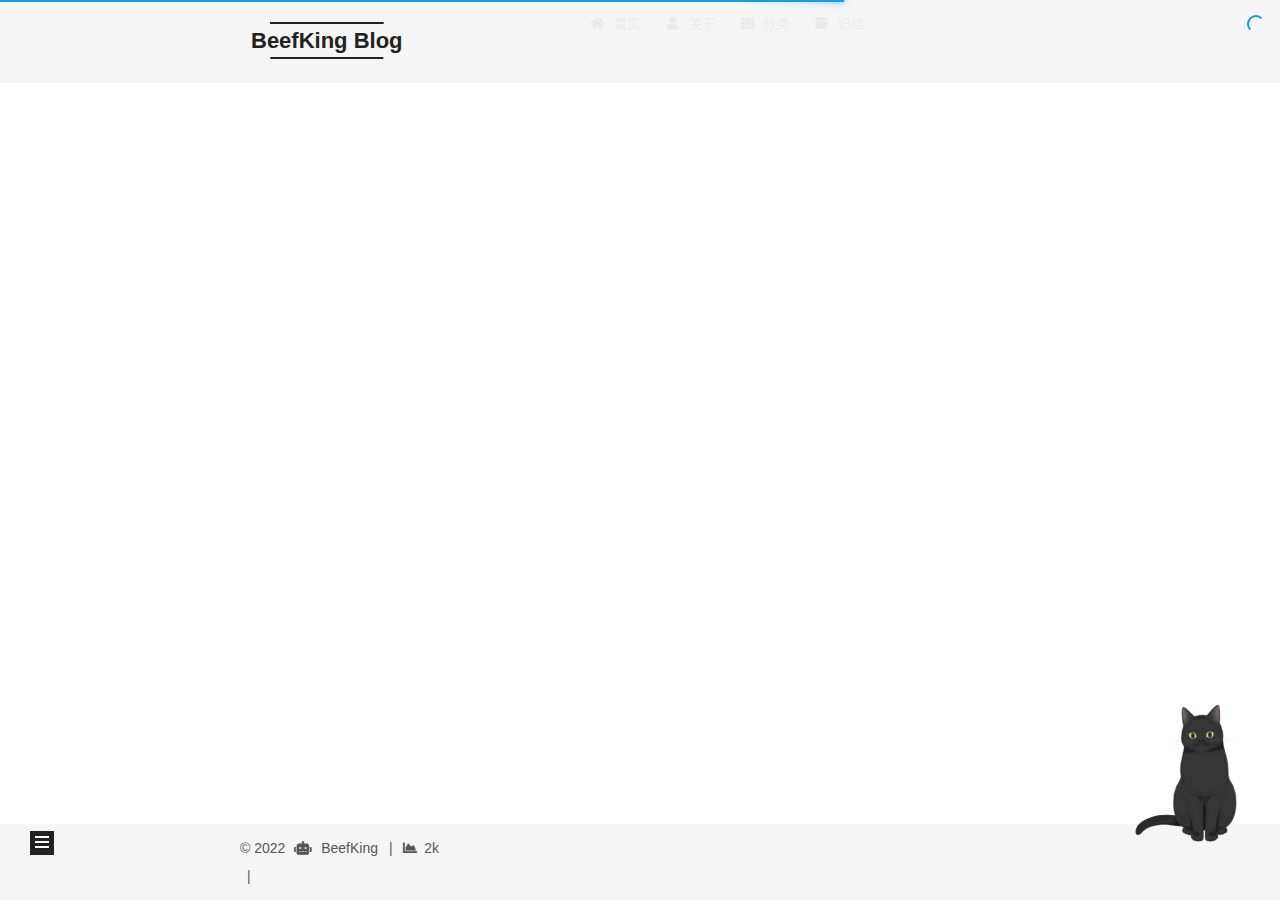
<file: tags/始/index.html>
<!DOCTYPE html>
<html lang="zh-CN">
<head>
  <meta charset="UTF-8">
<meta name="viewport" content="width=device-width, initial-scale=1, maximum-scale=2">
<meta name="theme-color" content="#222">
<meta name="generator" content="Hexo 6.2.0">
  <link rel="apple-touch-icon" sizes="180x180" href="/images/apple-touch-icon-next.png">
  <link rel="icon" type="image/png" sizes="32x32" href="/images/favicon-32x32-next.png">
  <link rel="icon" type="image/png" sizes="16x16" href="/images/favicon-16x16-next.png">
  <link rel="mask-icon" href="/images/logo.svg" color="#222">

<link rel="stylesheet" href="/css/main.css">


<link rel="stylesheet" href="/lib/font-awesome/css/all.min.css">
  <link rel="stylesheet" href="/lib/pace/pace-theme-flash.min.css">
  <script src="/lib/pace/pace.min.js"></script>

<script id="hexo-configurations">
    var NexT = window.NexT || {};
    var CONFIG = {"hostname":"example.com","root":"/","scheme":"Mist","version":"7.8.0","exturl":false,"sidebar":{"position":"left","display":"hide","padding":18,"offset":12,"onmobile":false},"copycode":{"enable":false,"show_result":false,"style":null},"back2top":{"enable":true,"sidebar":false,"scrollpercent":false},"bookmark":{"enable":false,"color":"#222","save":"auto"},"fancybox":false,"mediumzoom":false,"lazyload":false,"pangu":false,"comments":{"style":"tabs","active":null,"storage":true,"lazyload":false,"nav":null},"algolia":{"hits":{"per_page":10},"labels":{"input_placeholder":"Search for Posts","hits_empty":"We didn't find any results for the search: ${query}","hits_stats":"${hits} results found in ${time} ms"}},"localsearch":{"enable":false,"trigger":"auto","top_n_per_article":1,"unescape":false,"preload":false},"motion":{"enable":true,"async":false,"transition":{"post_block":"fadeIn","post_header":"slideDownIn","post_body":"slideDownIn","coll_header":"slideLeftIn","sidebar":"slideUpIn"}}};
  </script>

  <meta property="og:type" content="website">
<meta property="og:title" content="BeefKing Blog">
<meta property="og:url" content="http://example.com/tags/%E5%A7%8B/index.html">
<meta property="og:site_name" content="BeefKing Blog">
<meta property="og:locale" content="zh_CN">
<meta property="article:author" content="BeefKing">
<meta name="twitter:card" content="summary">

<link rel="canonical" href="http://example.com/tags/%E5%A7%8B/">


<script id="page-configurations">
  // https://hexo.io/docs/variables.html
  CONFIG.page = {
    sidebar: "",
    isHome : false,
    isPost : false,
    lang   : 'zh-CN'
  };
</script>

  <title>标签: 始 | BeefKing Blog</title>
  






  <noscript>
  <style>
  .use-motion .brand,
  .use-motion .menu-item,
  .sidebar-inner,
  .use-motion .post-block,
  .use-motion .pagination,
  .use-motion .comments,
  .use-motion .post-header,
  .use-motion .post-body,
  .use-motion .collection-header { opacity: initial; }

  .use-motion .site-title,
  .use-motion .site-subtitle {
    opacity: initial;
    top: initial;
  }

  .use-motion .logo-line-before i { left: initial; }
  .use-motion .logo-line-after i { right: initial; }
  </style>
</noscript>

</head>

<body itemscope itemtype="http://schema.org/WebPage">
  <div class="container use-motion">
    <div class="headband"></div>

    <header class="header" itemscope itemtype="http://schema.org/WPHeader">
      <div class="header-inner"><div class="site-brand-container">
  <div class="site-nav-toggle">
    <div class="toggle" aria-label="切换导航栏">
      <span class="toggle-line toggle-line-first"></span>
      <span class="toggle-line toggle-line-middle"></span>
      <span class="toggle-line toggle-line-last"></span>
    </div>
  </div>

  <div class="site-meta">

    <a href="/" class="brand" rel="start">
      <span class="logo-line-before"><i></i></span>
      <h1 class="site-title">BeefKing Blog</h1>
      <span class="logo-line-after"><i></i></span>
    </a>
  </div>

  <div class="site-nav-right">
    <div class="toggle popup-trigger">
    </div>
  </div>
</div>




<nav class="site-nav">
  <ul id="menu" class="main-menu menu">
        <li class="menu-item menu-item-home">

    <a href="/" rel="section"><i class="fa fa-home fa-fw"></i>首页</a>

  </li>
        <li class="menu-item menu-item-about">

    <a href="/about/" rel="section"><i class="fa fa-user fa-fw"></i>关于</a>

  </li>
        <li class="menu-item menu-item-categories">

    <a href="/categories/" rel="section"><i class="fa fa-th fa-fw"></i>分类</a>

  </li>
        <li class="menu-item menu-item-archives">

    <a href="/archives/" rel="section"><i class="fa fa-archive fa-fw"></i>归档</a>

  </li>
  </ul>
</nav>




</div>
    </header>

    
  <div class="back-to-top">
    <i class="fa fa-arrow-up"></i>
    <span>0%</span>
  </div>


    <main class="main">
      <div class="main-inner">
        <div class="content-wrap">
          

          <div class="content tag">
            

  
  
  
  <div class="post-block">
    <div class="posts-collapse">
      <div class="collection-title">
        <h2 class="collection-header">始
          <small>标签</small>
        </h2>
      </div>

      
    <div class="collection-year">
      <span class="collection-header">2022</span>
    </div>

  <article itemscope itemtype="http://schema.org/Article">
    <header class="post-header">

      <div class="post-meta">
        <time itemprop="dateCreated"
              datetime="2022-06-10T18:37:42-04:00"
              content="2022-06-10">
          06-10
        </time>
      </div>

      <div class="post-title">
          <a class="post-title-link" href="/2022/06/10/1st/" itemprop="url">
            <span itemprop="name">1st</span>
          </a>
      </div>

    </header>
  </article>

    </div>
  </div>
  
  
  

  



          </div>
          

<script>
  window.addEventListener('tabs:register', () => {
    let { activeClass } = CONFIG.comments;
    if (CONFIG.comments.storage) {
      activeClass = localStorage.getItem('comments_active') || activeClass;
    }
    if (activeClass) {
      let activeTab = document.querySelector(`a[href="#comment-${activeClass}"]`);
      if (activeTab) {
        activeTab.click();
      }
    }
  });
  if (CONFIG.comments.storage) {
    window.addEventListener('tabs:click', event => {
      if (!event.target.matches('.tabs-comment .tab-content .tab-pane')) return;
      let commentClass = event.target.classList[1];
      localStorage.setItem('comments_active', commentClass);
    });
  }
</script>

        </div>
          
  
  <div class="toggle sidebar-toggle">
    <span class="toggle-line toggle-line-first"></span>
    <span class="toggle-line toggle-line-middle"></span>
    <span class="toggle-line toggle-line-last"></span>
  </div>

  <aside class="sidebar">
    <div class="sidebar-inner">

      <ul class="sidebar-nav motion-element">
        <li class="sidebar-nav-toc">
          文章目录
        </li>
        <li class="sidebar-nav-overview">
          站点概览
        </li>
      </ul>

      <!--noindex-->
      <div class="post-toc-wrap sidebar-panel">
      </div>
      <!--/noindex-->

      <div class="site-overview-wrap sidebar-panel">
        <div class="site-author motion-element" itemprop="author" itemscope itemtype="http://schema.org/Person">
  <p class="site-author-name" itemprop="name">BeefKing</p>
  <div class="site-description" itemprop="description"></div>
</div>
<div class="site-state-wrap motion-element">
  <nav class="site-state">
      <div class="site-state-item site-state-posts">
          <a href="/archives/">
        
          <span class="site-state-item-count">2</span>
          <span class="site-state-item-name">日志</span>
        </a>
      </div>
      <div class="site-state-item site-state-tags">
        <span class="site-state-item-count">1</span>
        <span class="site-state-item-name">标签</span>
      </div>
  </nav>
</div>
  <div class="links-of-author motion-element">
      <span class="links-of-author-item">
        <a href="https://github.com/Soooooda69" title="GitHub → https:&#x2F;&#x2F;github.com&#x2F;Soooooda69" rel="noopener" target="_blank"><i class="fab fa-github fa-fw"></i>GitHub</a>
      </span>
      <span class="links-of-author-item">
        <a href="/hshu4@jhu.edu" title="E-Mail → hshu4@jhu.edu"><i class="fa fa-envelope fa-fw"></i>E-Mail</a>
      </span>
  </div>



      </div>

    </div>
  </aside>
  <div id="sidebar-dimmer"></div>


      </div>
    </main>

    <footer class="footer">
      <div class="footer-inner">
        

        

<div class="copyright">
  
  &copy; 
  <span itemprop="copyrightYear">2022</span>
  <span class="with-love">
    <i class="fa fa-robot"></i>
  </span>
  <span class="author" itemprop="copyrightHolder">BeefKing</span>
    <span class="post-meta-divider">|</span>
    <span class="post-meta-item-icon">
      <i class="fa fa-chart-area"></i>
    </span>
    <span title="站点总字数">2k</span>
</div>

<!-- -->
        
<div class="busuanzi-count">
  <script async src="https://busuanzi.ibruce.info/busuanzi/2.3/busuanzi.pure.mini.js"></script>
    <span class="post-meta-item" id="busuanzi_container_site_uv" style="display: none;">
      <span class="post-meta-item-icon">
        <i class="user"></i>
      </span>
      <span class="site-uv" title="总访客量">
        <span id="busuanzi_value_site_uv"></span>
      </span>
    </span>
    <span class="post-meta-divider">|</span>
    <span class="post-meta-item" id="busuanzi_container_site_pv" style="display: none;">
      <span class="post-meta-item-icon">
        <i class="eye"></i>
      </span>
      <span class="site-pv" title="总访问量">
        <span id="busuanzi_value_site_pv"></span>
      </span>
    </span>
</div>








      </div>
    </footer>
  </div>

  
  <script src="/lib/anime.min.js"></script>
  <script src="/lib/velocity/velocity.min.js"></script>
  <script src="/lib/velocity/velocity.ui.min.js"></script>

<script src="/js/utils.js"></script>

<script src="/js/motion.js"></script>


<script src="/js/schemes/muse.js"></script>


<script src="/js/next-boot.js"></script>




  















  

  


<script src="/live2dw/lib/L2Dwidget.min.js?094cbace49a39548bed64abff5988b05"></script><script>L2Dwidget.init({"pluginRootPath":"live2dw/","pluginJsPath":"lib/","pluginModelPath":"assets/","tagMode":false,"log":false,"model":{"jsonPath":"/live2dw/assets/hijiki.model.json"},"display":{"position":"right","width":150,"height":300},"mobile":{"show":true}});</script></body>
</html>
</file>
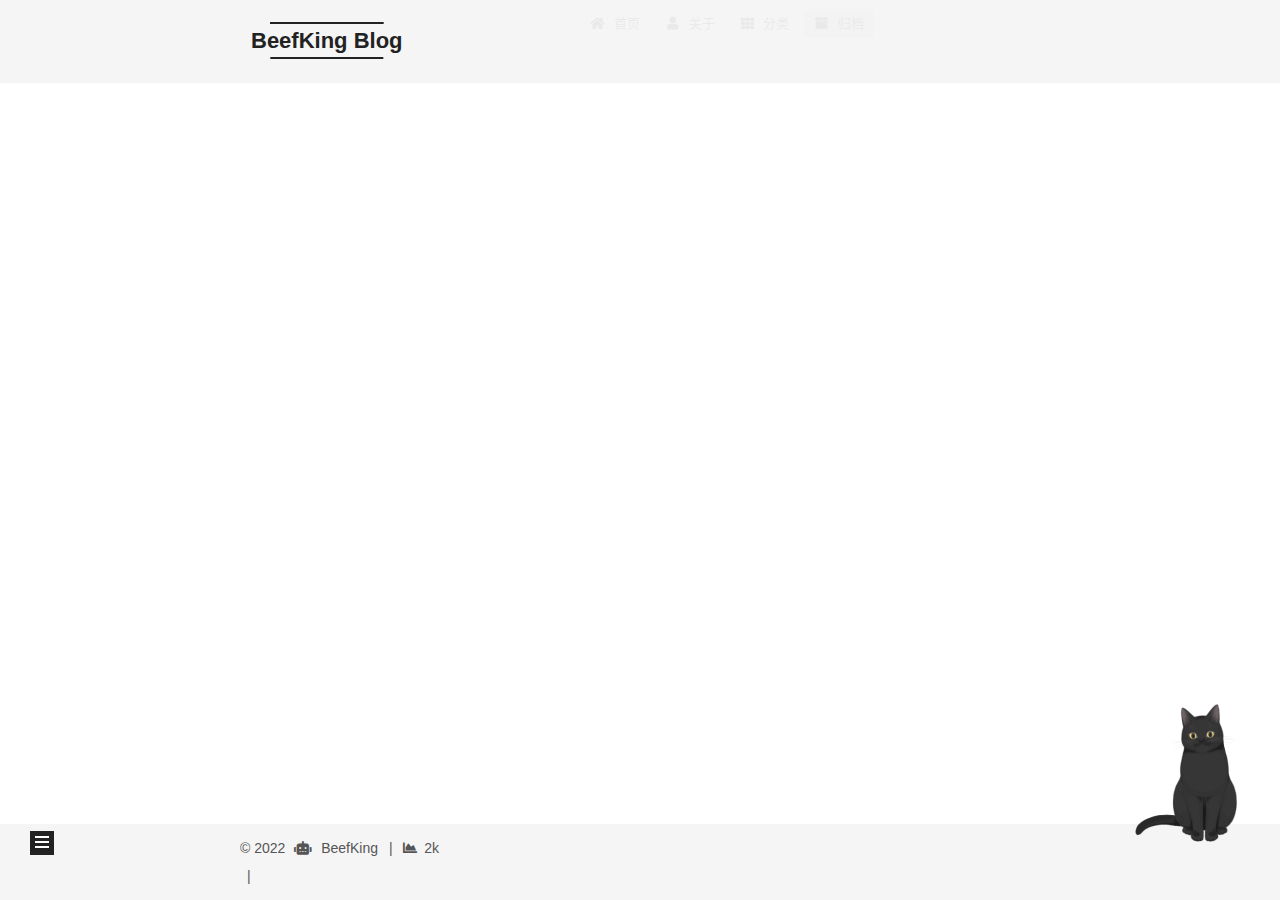
<file: archives/2022/06/index.html>
<!DOCTYPE html>
<html lang="zh-CN">
<head>
  <meta charset="UTF-8">
<meta name="viewport" content="width=device-width, initial-scale=1, maximum-scale=2">
<meta name="theme-color" content="#222">
<meta name="generator" content="Hexo 6.2.0">
  <link rel="apple-touch-icon" sizes="180x180" href="/images/apple-touch-icon-next.png">
  <link rel="icon" type="image/png" sizes="32x32" href="/images/favicon-32x32-next.png">
  <link rel="icon" type="image/png" sizes="16x16" href="/images/favicon-16x16-next.png">
  <link rel="mask-icon" href="/images/logo.svg" color="#222">

<link rel="stylesheet" href="/css/main.css">


<link rel="stylesheet" href="/lib/font-awesome/css/all.min.css">
  <link rel="stylesheet" href="/lib/pace/pace-theme-flash.min.css">
  <script src="/lib/pace/pace.min.js"></script>

<script id="hexo-configurations">
    var NexT = window.NexT || {};
    var CONFIG = {"hostname":"example.com","root":"/","scheme":"Mist","version":"7.8.0","exturl":false,"sidebar":{"position":"left","display":"hide","padding":18,"offset":12,"onmobile":false},"copycode":{"enable":false,"show_result":false,"style":null},"back2top":{"enable":true,"sidebar":false,"scrollpercent":false},"bookmark":{"enable":false,"color":"#222","save":"auto"},"fancybox":false,"mediumzoom":false,"lazyload":false,"pangu":false,"comments":{"style":"tabs","active":null,"storage":true,"lazyload":false,"nav":null},"algolia":{"hits":{"per_page":10},"labels":{"input_placeholder":"Search for Posts","hits_empty":"We didn't find any results for the search: ${query}","hits_stats":"${hits} results found in ${time} ms"}},"localsearch":{"enable":false,"trigger":"auto","top_n_per_article":1,"unescape":false,"preload":false},"motion":{"enable":true,"async":false,"transition":{"post_block":"fadeIn","post_header":"slideDownIn","post_body":"slideDownIn","coll_header":"slideLeftIn","sidebar":"slideUpIn"}}};
  </script>

  <meta property="og:type" content="website">
<meta property="og:title" content="BeefKing Blog">
<meta property="og:url" content="http://example.com/archives/2022/06/index.html">
<meta property="og:site_name" content="BeefKing Blog">
<meta property="og:locale" content="zh_CN">
<meta property="article:author" content="BeefKing">
<meta name="twitter:card" content="summary">

<link rel="canonical" href="http://example.com/archives/2022/06/">


<script id="page-configurations">
  // https://hexo.io/docs/variables.html
  CONFIG.page = {
    sidebar: "",
    isHome : false,
    isPost : false,
    lang   : 'zh-CN'
  };
</script>

  <title>归档 | BeefKing Blog</title>
  






  <noscript>
  <style>
  .use-motion .brand,
  .use-motion .menu-item,
  .sidebar-inner,
  .use-motion .post-block,
  .use-motion .pagination,
  .use-motion .comments,
  .use-motion .post-header,
  .use-motion .post-body,
  .use-motion .collection-header { opacity: initial; }

  .use-motion .site-title,
  .use-motion .site-subtitle {
    opacity: initial;
    top: initial;
  }

  .use-motion .logo-line-before i { left: initial; }
  .use-motion .logo-line-after i { right: initial; }
  </style>
</noscript>

</head>

<body itemscope itemtype="http://schema.org/WebPage">
  <div class="container use-motion">
    <div class="headband"></div>

    <header class="header" itemscope itemtype="http://schema.org/WPHeader">
      <div class="header-inner"><div class="site-brand-container">
  <div class="site-nav-toggle">
    <div class="toggle" aria-label="切换导航栏">
      <span class="toggle-line toggle-line-first"></span>
      <span class="toggle-line toggle-line-middle"></span>
      <span class="toggle-line toggle-line-last"></span>
    </div>
  </div>

  <div class="site-meta">

    <a href="/" class="brand" rel="start">
      <span class="logo-line-before"><i></i></span>
      <h1 class="site-title">BeefKing Blog</h1>
      <span class="logo-line-after"><i></i></span>
    </a>
  </div>

  <div class="site-nav-right">
    <div class="toggle popup-trigger">
    </div>
  </div>
</div>




<nav class="site-nav">
  <ul id="menu" class="main-menu menu">
        <li class="menu-item menu-item-home">

    <a href="/" rel="section"><i class="fa fa-home fa-fw"></i>首页</a>

  </li>
        <li class="menu-item menu-item-about">

    <a href="/about/" rel="section"><i class="fa fa-user fa-fw"></i>关于</a>

  </li>
        <li class="menu-item menu-item-categories">

    <a href="/categories/" rel="section"><i class="fa fa-th fa-fw"></i>分类</a>

  </li>
        <li class="menu-item menu-item-archives">

    <a href="/archives/" rel="section"><i class="fa fa-archive fa-fw"></i>归档</a>

  </li>
  </ul>
</nav>




</div>
    </header>

    
  <div class="back-to-top">
    <i class="fa fa-arrow-up"></i>
    <span>0%</span>
  </div>


    <main class="main">
      <div class="main-inner">
        <div class="content-wrap">
          

          <div class="content archive">
            

  
  
  
  <div class="post-block">
    <div class="posts-collapse">
      <div class="collection-title">
        <span class="collection-header">嗯..! 目前共计 2 篇日志。 继续努力。</span>
      </div>

      
    <div class="collection-year">
      <span class="collection-header">2022</span>
    </div>

  <article itemscope itemtype="http://schema.org/Article">
    <header class="post-header">

      <div class="post-meta">
        <time itemprop="dateCreated"
              datetime="2022-06-21T21:45:37-04:00"
              content="2022-06-21">
          06-21
        </time>
      </div>

      <div class="post-title">
          <a class="post-title-link" href="/2022/06/21/%E7%94%9F%E5%91%BD%EF%BC%8C%E7%94%9F%E5%AD%98%EF%BC%8C%E7%94%9F%E6%B4%BB/" itemprop="url">
            <span itemprop="name">生命，生存，生活</span>
          </a>
      </div>

    </header>
  </article>

  <article itemscope itemtype="http://schema.org/Article">
    <header class="post-header">

      <div class="post-meta">
        <time itemprop="dateCreated"
              datetime="2022-06-10T18:37:42-04:00"
              content="2022-06-10">
          06-10
        </time>
      </div>

      <div class="post-title">
          <a class="post-title-link" href="/2022/06/10/1st/" itemprop="url">
            <span itemprop="name">1st</span>
          </a>
      </div>

    </header>
  </article>


    </div>
  </div>
  
  
  

  



          </div>
          

<script>
  window.addEventListener('tabs:register', () => {
    let { activeClass } = CONFIG.comments;
    if (CONFIG.comments.storage) {
      activeClass = localStorage.getItem('comments_active') || activeClass;
    }
    if (activeClass) {
      let activeTab = document.querySelector(`a[href="#comment-${activeClass}"]`);
      if (activeTab) {
        activeTab.click();
      }
    }
  });
  if (CONFIG.comments.storage) {
    window.addEventListener('tabs:click', event => {
      if (!event.target.matches('.tabs-comment .tab-content .tab-pane')) return;
      let commentClass = event.target.classList[1];
      localStorage.setItem('comments_active', commentClass);
    });
  }
</script>

        </div>
          
  
  <div class="toggle sidebar-toggle">
    <span class="toggle-line toggle-line-first"></span>
    <span class="toggle-line toggle-line-middle"></span>
    <span class="toggle-line toggle-line-last"></span>
  </div>

  <aside class="sidebar">
    <div class="sidebar-inner">

      <ul class="sidebar-nav motion-element">
        <li class="sidebar-nav-toc">
          文章目录
        </li>
        <li class="sidebar-nav-overview">
          站点概览
        </li>
      </ul>

      <!--noindex-->
      <div class="post-toc-wrap sidebar-panel">
      </div>
      <!--/noindex-->

      <div class="site-overview-wrap sidebar-panel">
        <div class="site-author motion-element" itemprop="author" itemscope itemtype="http://schema.org/Person">
  <p class="site-author-name" itemprop="name">BeefKing</p>
  <div class="site-description" itemprop="description"></div>
</div>
<div class="site-state-wrap motion-element">
  <nav class="site-state">
      <div class="site-state-item site-state-posts">
          <a href="/archives/">
        
          <span class="site-state-item-count">2</span>
          <span class="site-state-item-name">日志</span>
        </a>
      </div>
      <div class="site-state-item site-state-tags">
        <span class="site-state-item-count">1</span>
        <span class="site-state-item-name">标签</span>
      </div>
  </nav>
</div>
  <div class="links-of-author motion-element">
      <span class="links-of-author-item">
        <a href="https://github.com/Soooooda69" title="GitHub → https:&#x2F;&#x2F;github.com&#x2F;Soooooda69" rel="noopener" target="_blank"><i class="fab fa-github fa-fw"></i>GitHub</a>
      </span>
      <span class="links-of-author-item">
        <a href="/hshu4@jhu.edu" title="E-Mail → hshu4@jhu.edu"><i class="fa fa-envelope fa-fw"></i>E-Mail</a>
      </span>
  </div>



      </div>

    </div>
  </aside>
  <div id="sidebar-dimmer"></div>


      </div>
    </main>

    <footer class="footer">
      <div class="footer-inner">
        

        

<div class="copyright">
  
  &copy; 
  <span itemprop="copyrightYear">2022</span>
  <span class="with-love">
    <i class="fa fa-robot"></i>
  </span>
  <span class="author" itemprop="copyrightHolder">BeefKing</span>
    <span class="post-meta-divider">|</span>
    <span class="post-meta-item-icon">
      <i class="fa fa-chart-area"></i>
    </span>
    <span title="站点总字数">2k</span>
</div>

<!-- -->
        
<div class="busuanzi-count">
  <script async src="https://busuanzi.ibruce.info/busuanzi/2.3/busuanzi.pure.mini.js"></script>
    <span class="post-meta-item" id="busuanzi_container_site_uv" style="display: none;">
      <span class="post-meta-item-icon">
        <i class="user"></i>
      </span>
      <span class="site-uv" title="总访客量">
        <span id="busuanzi_value_site_uv"></span>
      </span>
    </span>
    <span class="post-meta-divider">|</span>
    <span class="post-meta-item" id="busuanzi_container_site_pv" style="display: none;">
      <span class="post-meta-item-icon">
        <i class="eye"></i>
      </span>
      <span class="site-pv" title="总访问量">
        <span id="busuanzi_value_site_pv"></span>
      </span>
    </span>
</div>








      </div>
    </footer>
  </div>

  
  <script src="/lib/anime.min.js"></script>
  <script src="/lib/velocity/velocity.min.js"></script>
  <script src="/lib/velocity/velocity.ui.min.js"></script>

<script src="/js/utils.js"></script>

<script src="/js/motion.js"></script>


<script src="/js/schemes/muse.js"></script>


<script src="/js/next-boot.js"></script>




  















  

  


<script src="/live2dw/lib/L2Dwidget.min.js?094cbace49a39548bed64abff5988b05"></script><script>L2Dwidget.init({"pluginRootPath":"live2dw/","pluginJsPath":"lib/","pluginModelPath":"assets/","tagMode":false,"log":false,"model":{"jsonPath":"/live2dw/assets/hijiki.model.json"},"display":{"position":"right","width":150,"height":300},"mobile":{"show":true}});</script></body>
</html>
</file>
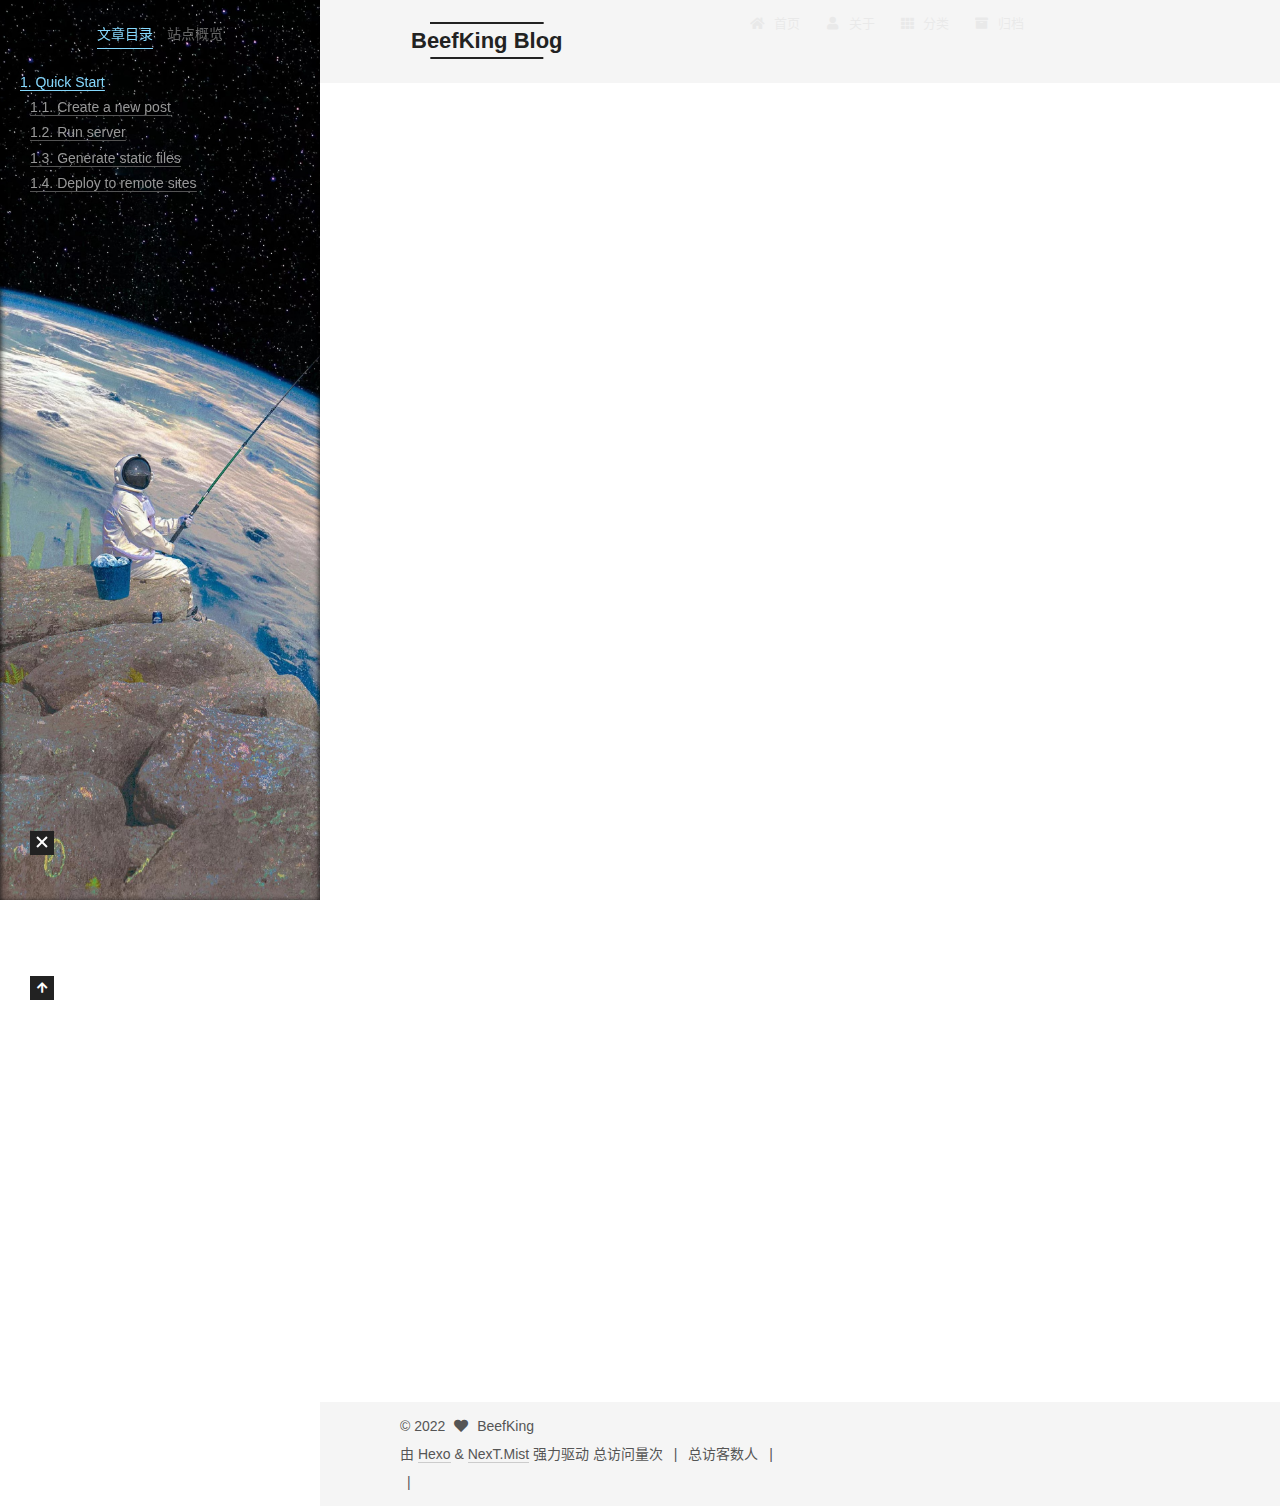
<file: 2022/06/04/hello-world/index.html>
<!DOCTYPE html>
<html lang="zh-CN">
<head>
  <meta charset="UTF-8">
<meta name="viewport" content="width=device-width, initial-scale=1, maximum-scale=2">
<meta name="theme-color" content="#222">
<meta name="generator" content="Hexo 6.2.0">
  <link rel="apple-touch-icon" sizes="180x180" href="/images/apple-touch-icon-next.png">
  <link rel="icon" type="image/png" sizes="32x32" href="/images/favicon-32x32-next.png">
  <link rel="icon" type="image/png" sizes="16x16" href="/images/favicon-16x16-next.png">
  <link rel="mask-icon" href="/images/logo.svg" color="#222">

<link rel="stylesheet" href="/css/main.css">


<link rel="stylesheet" href="/lib/font-awesome/css/all.min.css">
  <link rel="stylesheet" href="/lib/pace/pace-theme-flash.min.css">
  <script src="/lib/pace/pace.min.js"></script>

<script id="hexo-configurations">
    var NexT = window.NexT || {};
    var CONFIG = {"hostname":"example.com","root":"/","scheme":"Mist","version":"7.8.0","exturl":false,"sidebar":{"position":"left","display":"post","padding":18,"offset":12,"onmobile":false},"copycode":{"enable":false,"show_result":false,"style":null},"back2top":{"enable":true,"sidebar":false,"scrollpercent":false},"bookmark":{"enable":false,"color":"#222","save":"auto"},"fancybox":false,"mediumzoom":false,"lazyload":false,"pangu":false,"comments":{"style":"tabs","active":null,"storage":true,"lazyload":false,"nav":null},"algolia":{"hits":{"per_page":10},"labels":{"input_placeholder":"Search for Posts","hits_empty":"We didn't find any results for the search: ${query}","hits_stats":"${hits} results found in ${time} ms"}},"localsearch":{"enable":false,"trigger":"auto","top_n_per_article":1,"unescape":false,"preload":false},"motion":{"enable":true,"async":false,"transition":{"post_block":"fadeIn","post_header":"slideDownIn","post_body":"slideDownIn","coll_header":"slideLeftIn","sidebar":"slideUpIn"}}};
  </script>

  <meta name="description" content="Welcome to Hexo! This is your very first post. Check documentation for more info. If you get any problems when using Hexo, you can find the answer in troubleshooting or you can ask me on GitHub. Quick">
<meta property="og:type" content="article">
<meta property="og:title" content="Hello World">
<meta property="og:url" content="http://example.com/2022/06/04/hello-world/index.html">
<meta property="og:site_name" content="BeefKing Blog">
<meta property="og:description" content="Welcome to Hexo! This is your very first post. Check documentation for more info. If you get any problems when using Hexo, you can find the answer in troubleshooting or you can ask me on GitHub. Quick">
<meta property="og:locale" content="zh_CN">
<meta property="article:published_time" content="2022-06-05T01:04:46.831Z">
<meta property="article:modified_time" content="2022-06-05T01:04:46.832Z">
<meta property="article:author" content="BeefKing">
<meta name="twitter:card" content="summary">

<link rel="canonical" href="http://example.com/2022/06/04/hello-world/">


<script id="page-configurations">
  // https://hexo.io/docs/variables.html
  CONFIG.page = {
    sidebar: "",
    isHome : false,
    isPost : true,
    lang   : 'zh-CN'
  };
</script>

  <title>Hello World | BeefKing Blog</title>
  






  <noscript>
  <style>
  .use-motion .brand,
  .use-motion .menu-item,
  .sidebar-inner,
  .use-motion .post-block,
  .use-motion .pagination,
  .use-motion .comments,
  .use-motion .post-header,
  .use-motion .post-body,
  .use-motion .collection-header { opacity: initial; }

  .use-motion .site-title,
  .use-motion .site-subtitle {
    opacity: initial;
    top: initial;
  }

  .use-motion .logo-line-before i { left: initial; }
  .use-motion .logo-line-after i { right: initial; }
  </style>
</noscript>

</head>

<body itemscope itemtype="http://schema.org/WebPage">
  <div class="container use-motion">
    <div class="headband"></div>

    <header class="header" itemscope itemtype="http://schema.org/WPHeader">
      <div class="header-inner"><div class="site-brand-container">
  <div class="site-nav-toggle">
    <div class="toggle" aria-label="切换导航栏">
      <span class="toggle-line toggle-line-first"></span>
      <span class="toggle-line toggle-line-middle"></span>
      <span class="toggle-line toggle-line-last"></span>
    </div>
  </div>

  <div class="site-meta">

    <a href="/" class="brand" rel="start">
      <span class="logo-line-before"><i></i></span>
      <h1 class="site-title">BeefKing Blog</h1>
      <span class="logo-line-after"><i></i></span>
    </a>
  </div>

  <div class="site-nav-right">
    <div class="toggle popup-trigger">
    </div>
  </div>
</div>




<nav class="site-nav">
  <ul id="menu" class="main-menu menu">
        <li class="menu-item menu-item-home">

    <a href="/" rel="section"><i class="fa fa-home fa-fw"></i>首页</a>

  </li>
        <li class="menu-item menu-item-about">

    <a href="/about/" rel="section"><i class="fa fa-user fa-fw"></i>关于</a>

  </li>
        <li class="menu-item menu-item-categories">

    <a href="/categories/" rel="section"><i class="fa fa-th fa-fw"></i>分类</a>

  </li>
        <li class="menu-item menu-item-archives">

    <a href="/archives/" rel="section"><i class="fa fa-archive fa-fw"></i>归档</a>

  </li>
  </ul>
</nav>




</div>
    </header>

    
  <div class="back-to-top">
    <i class="fa fa-arrow-up"></i>
    <span>0%</span>
  </div>


    <main class="main">
      <div class="main-inner">
        <div class="content-wrap">
          

          <div class="content post posts-expand">
            

    
  
  
  <article itemscope itemtype="http://schema.org/Article" class="post-block" lang="zh-CN">
    <link itemprop="mainEntityOfPage" href="http://example.com/2022/06/04/hello-world/">

    <span hidden itemprop="author" itemscope itemtype="http://schema.org/Person">
      <meta itemprop="image" content="/images/avatar.gif">
      <meta itemprop="name" content="BeefKing">
      <meta itemprop="description" content="">
    </span>

    <span hidden itemprop="publisher" itemscope itemtype="http://schema.org/Organization">
      <meta itemprop="name" content="BeefKing Blog">
    </span>
      <header class="post-header">
        <h1 class="post-title" itemprop="name headline">
          Hello World
        </h1>

        <div class="post-meta">
            <span class="post-meta-item">
              <span class="post-meta-item-icon">
                <i class="far fa-calendar"></i>
              </span>
              <span class="post-meta-item-text">发表于</span>

              <time title="创建时间：2022-06-04 21:04:46" itemprop="dateCreated datePublished" datetime="2022-06-04T21:04:46-04:00">2022-06-04</time>
            </span>

          
            <span class="post-meta-item" title="阅读次数" id="busuanzi_container_page_pv" style="display: none;">
              <span class="post-meta-item-icon">
                <i class="fa fa-eye"></i>
              </span>
              <span class="post-meta-item-text">阅读次数：</span>
              <span id="busuanzi_value_page_pv"></span>
            </span>

        </div>
      </header>

    
    
    
    <div class="post-body" itemprop="articleBody">

      
        <p>Welcome to <a target="_blank" rel="noopener" href="https://hexo.io/">Hexo</a>! This is your very first post. Check <a target="_blank" rel="noopener" href="https://hexo.io/docs/">documentation</a> for more info. If you get any problems when using Hexo, you can find the answer in <a target="_blank" rel="noopener" href="https://hexo.io/docs/troubleshooting.html">troubleshooting</a> or you can ask me on <a target="_blank" rel="noopener" href="https://github.com/hexojs/hexo/issues">GitHub</a>.</p>
<h2 id="Quick-Start"><a href="#Quick-Start" class="headerlink" title="Quick Start"></a>Quick Start</h2><h3 id="Create-a-new-post"><a href="#Create-a-new-post" class="headerlink" title="Create a new post"></a>Create a new post</h3><figure class="highlight bash"><table><tr><td class="gutter"><pre><span class="line">1</span><br></pre></td><td class="code"><pre><span class="line">$ hexo new <span class="string">&quot;My New Post&quot;</span></span><br></pre></td></tr></table></figure>

<p>More info: <a target="_blank" rel="noopener" href="https://hexo.io/docs/writing.html">Writing</a></p>
<h3 id="Run-server"><a href="#Run-server" class="headerlink" title="Run server"></a>Run server</h3><figure class="highlight bash"><table><tr><td class="gutter"><pre><span class="line">1</span><br></pre></td><td class="code"><pre><span class="line">$ hexo server</span><br></pre></td></tr></table></figure>

<p>More info: <a target="_blank" rel="noopener" href="https://hexo.io/docs/server.html">Server</a></p>
<h3 id="Generate-static-files"><a href="#Generate-static-files" class="headerlink" title="Generate static files"></a>Generate static files</h3><figure class="highlight bash"><table><tr><td class="gutter"><pre><span class="line">1</span><br></pre></td><td class="code"><pre><span class="line">$ hexo generate</span><br></pre></td></tr></table></figure>

<p>More info: <a target="_blank" rel="noopener" href="https://hexo.io/docs/generating.html">Generating</a></p>
<h3 id="Deploy-to-remote-sites"><a href="#Deploy-to-remote-sites" class="headerlink" title="Deploy to remote sites"></a>Deploy to remote sites</h3><figure class="highlight bash"><table><tr><td class="gutter"><pre><span class="line">1</span><br></pre></td><td class="code"><pre><span class="line">$ hexo deploy</span><br></pre></td></tr></table></figure>

<p>More info: <a target="_blank" rel="noopener" href="https://hexo.io/docs/one-command-deployment.html">Deployment</a></p>

    </div>

    
    
    

      <footer class="post-footer">

        


        
    <div class="post-nav">
      <div class="post-nav-item"></div>
      <div class="post-nav-item">
    <a href="/2022/06/10/1st/" rel="next" title="1st">
      1st <i class="fa fa-chevron-right"></i>
    </a></div>
    </div>
      </footer>
    
  </article>
  
  
  



          </div>
          
    
  <div class="comments">
    <div id="lv-container" data-id="city" data-uid="MTAyMC81NjU4OS8zMzA1Mg=="></div>
  </div>
  

<script>
  window.addEventListener('tabs:register', () => {
    let { activeClass } = CONFIG.comments;
    if (CONFIG.comments.storage) {
      activeClass = localStorage.getItem('comments_active') || activeClass;
    }
    if (activeClass) {
      let activeTab = document.querySelector(`a[href="#comment-${activeClass}"]`);
      if (activeTab) {
        activeTab.click();
      }
    }
  });
  if (CONFIG.comments.storage) {
    window.addEventListener('tabs:click', event => {
      if (!event.target.matches('.tabs-comment .tab-content .tab-pane')) return;
      let commentClass = event.target.classList[1];
      localStorage.setItem('comments_active', commentClass);
    });
  }
</script>

        </div>
          
  
  <div class="toggle sidebar-toggle">
    <span class="toggle-line toggle-line-first"></span>
    <span class="toggle-line toggle-line-middle"></span>
    <span class="toggle-line toggle-line-last"></span>
  </div>

  <aside class="sidebar">
    <div class="sidebar-inner">

      <ul class="sidebar-nav motion-element">
        <li class="sidebar-nav-toc">
          文章目录
        </li>
        <li class="sidebar-nav-overview">
          站点概览
        </li>
      </ul>

      <!--noindex-->
      <div class="post-toc-wrap sidebar-panel">
          <div class="post-toc motion-element"><ol class="nav"><li class="nav-item nav-level-2"><a class="nav-link" href="#Quick-Start"><span class="nav-number">1.</span> <span class="nav-text">Quick Start</span></a><ol class="nav-child"><li class="nav-item nav-level-3"><a class="nav-link" href="#Create-a-new-post"><span class="nav-number">1.1.</span> <span class="nav-text">Create a new post</span></a></li><li class="nav-item nav-level-3"><a class="nav-link" href="#Run-server"><span class="nav-number">1.2.</span> <span class="nav-text">Run server</span></a></li><li class="nav-item nav-level-3"><a class="nav-link" href="#Generate-static-files"><span class="nav-number">1.3.</span> <span class="nav-text">Generate static files</span></a></li><li class="nav-item nav-level-3"><a class="nav-link" href="#Deploy-to-remote-sites"><span class="nav-number">1.4.</span> <span class="nav-text">Deploy to remote sites</span></a></li></ol></li></ol></div>
      </div>
      <!--/noindex-->

      <div class="site-overview-wrap sidebar-panel">
        <div class="site-author motion-element" itemprop="author" itemscope itemtype="http://schema.org/Person">
  <p class="site-author-name" itemprop="name">BeefKing</p>
  <div class="site-description" itemprop="description"></div>
</div>
<div class="site-state-wrap motion-element">
  <nav class="site-state">
      <div class="site-state-item site-state-posts">
          <a href="/archives/">
        
          <span class="site-state-item-count">2</span>
          <span class="site-state-item-name">日志</span>
        </a>
      </div>
  </nav>
</div>
  <div class="links-of-author motion-element">
      <span class="links-of-author-item">
        <a href="https://github.com/Soooooda69" title="GitHub → https:&#x2F;&#x2F;github.com&#x2F;Soooooda69" rel="noopener" target="_blank"><i class="fab fa-github fa-fw"></i>GitHub</a>
      </span>
      <span class="links-of-author-item">
        <a href="/hshu4@jhu.edu" title="E-Mail → hshu4@jhu.edu"><i class="fa fa-envelope fa-fw"></i>E-Mail</a>
      </span>
  </div>



      </div>

    </div>
  </aside>
  <div id="sidebar-dimmer"></div>


      </div>
    </main>

    <footer class="footer">
      <div class="footer-inner">
        

        

<div class="copyright">
  
  &copy; 
  <span itemprop="copyrightYear">2022</span>
  <span class="with-love">
    <i class="fa fa-heart"></i>
  </span>
  <span class="author" itemprop="copyrightHolder">BeefKing</span>
</div>
  <div class="powered-by">由 <a href="https://hexo.io/" class="theme-link" rel="noopener" target="_blank">Hexo</a> & <a href="https://mist.theme-next.org/" class="theme-link" rel="noopener" target="_blank">NexT.Mist</a> 强力驱动
  </div>


    <script async src="//dn-lbstatics.qbox.me/busuanzi/2.3/busuanzi.pure.mini.js"></script>

    <span id="busuanzi_container_site_pv">总访问量<span id="busuanzi_value_site_pv"></span>次</span>
    <span class="post-meta-divider">|</span>
    <span id="busuanzi_container_site_uv">总访客数<span id="busuanzi_value_site_uv"></span>人</span>
    <span class="post-meta-divider">|</span>
<!-- 不蒜子计数初始值纠正 -->
<script>
$(document).ready(function() {

    var int = setInterval(fixCount, 50);  // 50ms周期检测函数
    var countOffset = 20000;  // 初始化首次数据

    function fixCount() {            
       if (document.getElementById("busuanzi_container_site_pv").style.display != "none")
        {
            $("#busuanzi_value_site_pv").html(parseInt($("#busuanzi_value_site_pv").html()) + countOffset); 
            clearInterval(int);
        }                  
        if ($("#busuanzi_container_site_pv").css("display") != "none")
        {
            $("#busuanzi_value_site_uv").html(parseInt($("#busuanzi_value_site_uv").html()) + countOffset); // 加上初始数据 
            clearInterval(int); // 停止检测
        }  
    }
       	
});
</script> 

        
<div class="busuanzi-count">
  <script async src="https://busuanzi.ibruce.info/busuanzi/2.3/busuanzi.pure.mini.js"></script>
    <span class="post-meta-item" id="busuanzi_container_site_uv" style="display: none;">
      <span class="post-meta-item-icon">
        <i class="fa fa-user"></i>
      </span>
      <span class="site-uv" title="总访客量">
        <span id="busuanzi_value_site_uv"></span>
      </span>
    </span>
    <span class="post-meta-divider">|</span>
    <span class="post-meta-item" id="busuanzi_container_site_pv" style="display: none;">
      <span class="post-meta-item-icon">
        <i class="fa fa-eye"></i>
      </span>
      <span class="site-pv" title="总访问量">
        <span id="busuanzi_value_site_pv"></span>
      </span>
    </span>
</div>








      </div>
    </footer>
  </div>

  
  <script src="/lib/anime.min.js"></script>
  <script src="/lib/velocity/velocity.min.js"></script>
  <script src="/lib/velocity/velocity.ui.min.js"></script>

<script src="/js/utils.js"></script>

<script src="/js/motion.js"></script>


<script src="/js/schemes/muse.js"></script>


<script src="/js/next-boot.js"></script>




  















  

  

<script>
NexT.utils.loadComments(document.querySelector('#lv-container'), () => {
  window.livereOptions = {
    refer: location.pathname.replace(CONFIG.root, '').replace('index.html', '')
  };
  (function(d, s) {
    var j, e = d.getElementsByTagName(s)[0];
    if (typeof LivereTower === 'function') { return; }
    j = d.createElement(s);
    j.src = 'https://cdn-city.livere.com/js/embed.dist.js';
    j.async = true;
    e.parentNode.insertBefore(j, e);
  })(document, 'script');
});
</script>

</body>
</html>
</file>
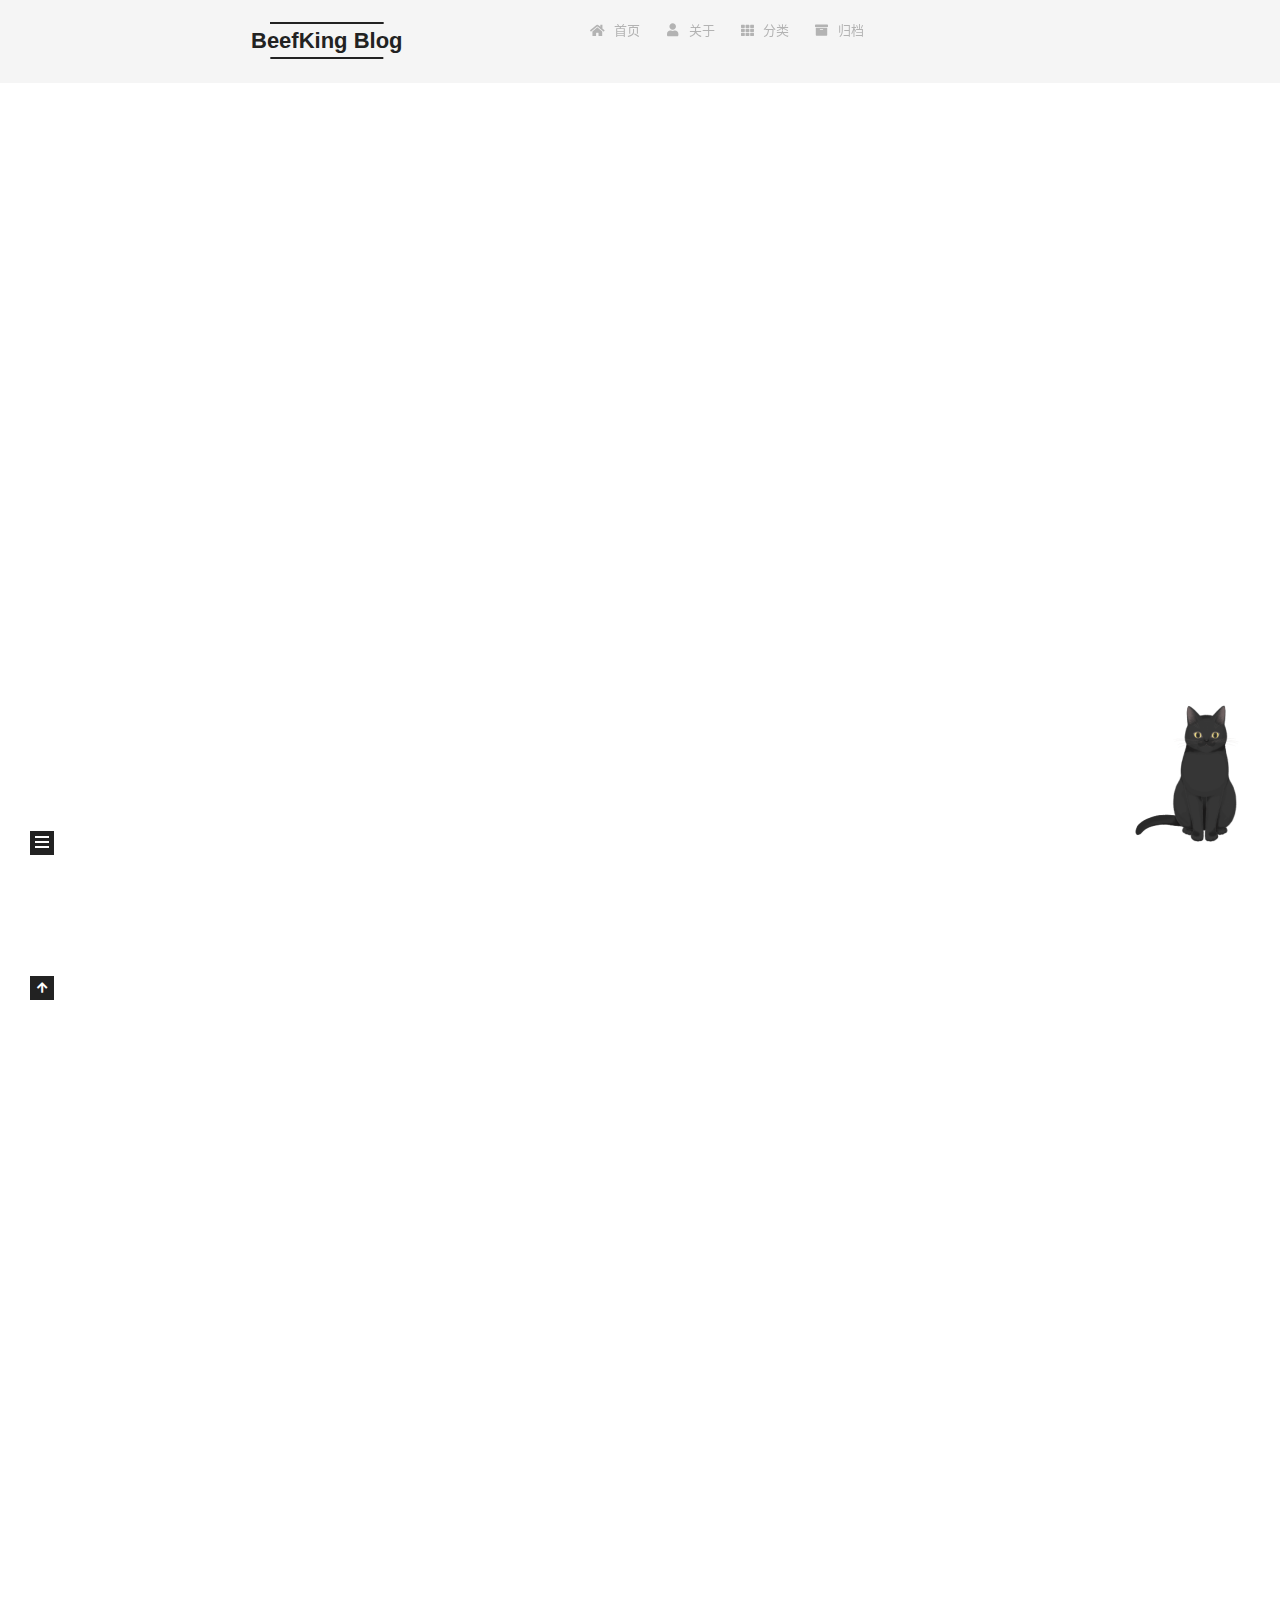
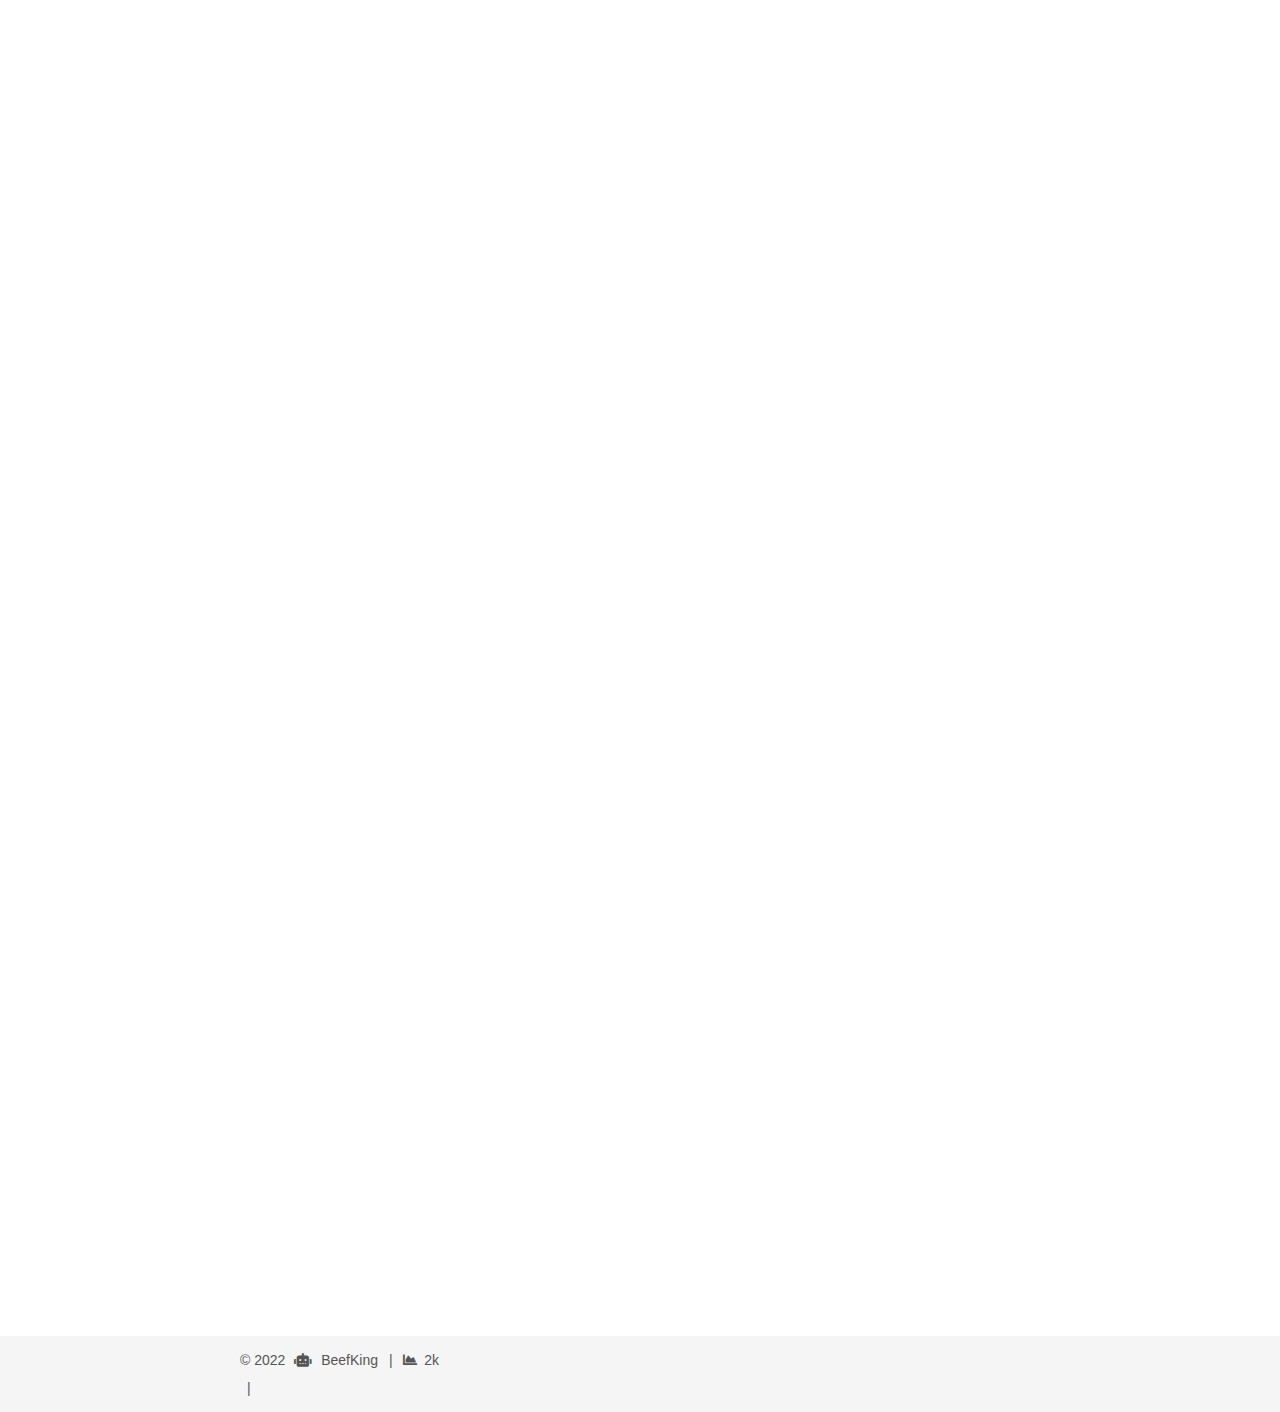
<file: 2022/06/10/1st/index.html>
<!DOCTYPE html>
<html lang="zh-CN">
<head>
  <meta charset="UTF-8">
<meta name="viewport" content="width=device-width, initial-scale=1, maximum-scale=2">
<meta name="theme-color" content="#222">
<meta name="generator" content="Hexo 6.2.0">
  <link rel="apple-touch-icon" sizes="180x180" href="/images/apple-touch-icon-next.png">
  <link rel="icon" type="image/png" sizes="32x32" href="/images/favicon-32x32-next.png">
  <link rel="icon" type="image/png" sizes="16x16" href="/images/favicon-16x16-next.png">
  <link rel="mask-icon" href="/images/logo.svg" color="#222">

<link rel="stylesheet" href="/css/main.css">


<link rel="stylesheet" href="/lib/font-awesome/css/all.min.css">
  <link rel="stylesheet" href="/lib/pace/pace-theme-flash.min.css">
  <script src="/lib/pace/pace.min.js"></script>

<script id="hexo-configurations">
    var NexT = window.NexT || {};
    var CONFIG = {"hostname":"example.com","root":"/","scheme":"Mist","version":"7.8.0","exturl":false,"sidebar":{"position":"left","display":"hide","padding":18,"offset":12,"onmobile":false},"copycode":{"enable":false,"show_result":false,"style":null},"back2top":{"enable":true,"sidebar":false,"scrollpercent":false},"bookmark":{"enable":false,"color":"#222","save":"auto"},"fancybox":false,"mediumzoom":false,"lazyload":false,"pangu":false,"comments":{"style":"tabs","active":null,"storage":true,"lazyload":false,"nav":null},"algolia":{"hits":{"per_page":10},"labels":{"input_placeholder":"Search for Posts","hits_empty":"We didn't find any results for the search: ${query}","hits_stats":"${hits} results found in ${time} ms"}},"localsearch":{"enable":false,"trigger":"auto","top_n_per_article":1,"unescape":false,"preload":false},"motion":{"enable":true,"async":false,"transition":{"post_block":"fadeIn","post_header":"slideDownIn","post_body":"slideDownIn","coll_header":"slideLeftIn","sidebar":"slideUpIn"}}};
  </script>

  <meta name="description" content="始这将是我人生的一个特殊的篇章，是一个开篇就会让人心惊肉跳的故事，或许会有一个乏味的过程，和无聊的结尾。 2022年6月2日，手机震动，我像往常一样漫不经心的点开学校发的邮件，看到一个让人费解到极点的检测报告，里面大字写着一个会让我接下来感觉如同被闪电击穿一般的噩耗 —— 我被诊断为 伯基特淋巴瘤（burkitt lymphoma）。 大约在5月13日左右，我感受到腹部出现一些疼痛，我惯例的自我诊">
<meta property="og:type" content="article">
<meta property="og:title" content="1st">
<meta property="og:url" content="http://example.com/2022/06/10/1st/index.html">
<meta property="og:site_name" content="BeefKing Blog">
<meta property="og:description" content="始这将是我人生的一个特殊的篇章，是一个开篇就会让人心惊肉跳的故事，或许会有一个乏味的过程，和无聊的结尾。 2022年6月2日，手机震动，我像往常一样漫不经心的点开学校发的邮件，看到一个让人费解到极点的检测报告，里面大字写着一个会让我接下来感觉如同被闪电击穿一般的噩耗 —— 我被诊断为 伯基特淋巴瘤（burkitt lymphoma）。 大约在5月13日左右，我感受到腹部出现一些疼痛，我惯例的自我诊">
<meta property="og:locale" content="zh_CN">
<meta property="article:published_time" content="2022-06-10T22:37:42.000Z">
<meta property="article:modified_time" content="2022-06-23T14:04:34.626Z">
<meta property="article:author" content="BeefKing">
<meta property="article:tag" content="始">
<meta name="twitter:card" content="summary">

<link rel="canonical" href="http://example.com/2022/06/10/1st/">


<script id="page-configurations">
  // https://hexo.io/docs/variables.html
  CONFIG.page = {
    sidebar: "",
    isHome : false,
    isPost : true,
    lang   : 'zh-CN'
  };
</script>

  <title>1st | BeefKing Blog</title>
  






  <noscript>
  <style>
  .use-motion .brand,
  .use-motion .menu-item,
  .sidebar-inner,
  .use-motion .post-block,
  .use-motion .pagination,
  .use-motion .comments,
  .use-motion .post-header,
  .use-motion .post-body,
  .use-motion .collection-header { opacity: initial; }

  .use-motion .site-title,
  .use-motion .site-subtitle {
    opacity: initial;
    top: initial;
  }

  .use-motion .logo-line-before i { left: initial; }
  .use-motion .logo-line-after i { right: initial; }
  </style>
</noscript>

</head>

<body itemscope itemtype="http://schema.org/WebPage">
  <div class="container use-motion">
    <div class="headband"></div>

    <header class="header" itemscope itemtype="http://schema.org/WPHeader">
      <div class="header-inner"><div class="site-brand-container">
  <div class="site-nav-toggle">
    <div class="toggle" aria-label="切换导航栏">
      <span class="toggle-line toggle-line-first"></span>
      <span class="toggle-line toggle-line-middle"></span>
      <span class="toggle-line toggle-line-last"></span>
    </div>
  </div>

  <div class="site-meta">

    <a href="/" class="brand" rel="start">
      <span class="logo-line-before"><i></i></span>
      <h1 class="site-title">BeefKing Blog</h1>
      <span class="logo-line-after"><i></i></span>
    </a>
  </div>

  <div class="site-nav-right">
    <div class="toggle popup-trigger">
    </div>
  </div>
</div>




<nav class="site-nav">
  <ul id="menu" class="main-menu menu">
        <li class="menu-item menu-item-home">

    <a href="/" rel="section"><i class="fa fa-home fa-fw"></i>首页</a>

  </li>
        <li class="menu-item menu-item-about">

    <a href="/about/" rel="section"><i class="fa fa-user fa-fw"></i>关于</a>

  </li>
        <li class="menu-item menu-item-categories">

    <a href="/categories/" rel="section"><i class="fa fa-th fa-fw"></i>分类</a>

  </li>
        <li class="menu-item menu-item-archives">

    <a href="/archives/" rel="section"><i class="fa fa-archive fa-fw"></i>归档</a>

  </li>
  </ul>
</nav>




</div>
    </header>

    
  <div class="back-to-top">
    <i class="fa fa-arrow-up"></i>
    <span>0%</span>
  </div>


    <main class="main">
      <div class="main-inner">
        <div class="content-wrap">
          

          <div class="content post posts-expand">
            

    
  
  
  <article itemscope itemtype="http://schema.org/Article" class="post-block" lang="zh-CN">
    <link itemprop="mainEntityOfPage" href="http://example.com/2022/06/10/1st/">

    <span hidden itemprop="author" itemscope itemtype="http://schema.org/Person">
      <meta itemprop="image" content="/images/avatar.gif">
      <meta itemprop="name" content="BeefKing">
      <meta itemprop="description" content="">
    </span>

    <span hidden itemprop="publisher" itemscope itemtype="http://schema.org/Organization">
      <meta itemprop="name" content="BeefKing Blog">
    </span>
      <header class="post-header">
        <h1 class="post-title" itemprop="name headline">
          1st
        </h1>

        <div class="post-meta">
            <span class="post-meta-item">
              <span class="post-meta-item-icon">
                <i class="far fa-calendar"></i>
              </span>
              <span class="post-meta-item-text">发表于</span>

              <time title="创建时间：2022-06-10 18:37:42" itemprop="dateCreated datePublished" datetime="2022-06-10T18:37:42-04:00">2022-06-10</time>
            </span>
              <span class="post-meta-item">
                <span class="post-meta-item-icon">
                  <i class="far fa-calendar-check"></i>
                </span>
                <span class="post-meta-item-text">更新于</span>
                <time title="修改时间：2022-06-23 10:04:34" itemprop="dateModified" datetime="2022-06-23T10:04:34-04:00">2022-06-23</time>
              </span>

          
            <span class="post-meta-item" title="阅读次数" id="busuanzi_container_page_pv" style="display: none;">
              <span class="post-meta-item-icon">
                <i class="eye"></i>
              </span>
              <span class="post-meta-item-text">阅读次数：</span>
              <span id="busuanzi_value_page_pv"></span>
            </span><br>
            <span class="post-meta-item" title="本文字数">
              <span class="post-meta-item-icon">
                <i class="far fa-file-word"></i>
              </span>
                <span class="post-meta-item-text">本文字数：</span>
              <span>2.4k</span>
            </span>
          

        </div>
      </header>

    
    
    
    <div class="post-body" itemprop="articleBody">

      
        <h2 id="始"><a href="#始" class="headerlink" title="始"></a>始</h2><p>这将是我人生的一个特殊的篇章，是一个开篇就会让人心惊肉跳的故事，或许会有一个乏味的过程，和无聊的结尾。</p>
<p>2022年6月2日，手机震动，我像往常一样漫不经心的点开学校发的邮件，看到一个让人费解到极点的检测报告，里面大字写着一个会让我接下来感觉如同被闪电击穿一般的噩耗 —— 我被诊断为 伯基特淋巴瘤（burkitt lymphoma）。</p>
<p>大约在5月13日左右，我感受到腹部出现一些疼痛，我惯例的自我诊断为肠胃炎，并且熟练的拿出肠胃炎的药开始服用。就这样一直拖了五天，腹部的钝痛让我感到些许反常，但我甚至还想坚持完成 final presentation，并抱有侥幸心理的希望一觉醒来症状会减轻。在室友的建议下我还是来到学校附近医院的急诊想一查究竟。CT扫描之后，医生告诉我一个坏消息，我的阑尾已经肿大到只能通过切除才能治疗的地步了。成年以后从未做过手术的我感到十分惊愕，迅速咨询保守治疗的相关事宜，得到了医生否定的答复。在考虑的间隙，我在急症床上拿出电脑，完成了持续三小时的CIS2期末答辩，同时也下定了手术切除阑尾的决心。看来5月18日前往奥兰多的旅行计划彻底化为了泡影，我开始抱怨起自己霉运缠身，只差捶胸顿足。然而我未曾也绝不可能想到，这个决定很有可能在未来救我自己一命。</p>
<p>手术等待时间漫长而煎熬，一直到5月18日的下午六点，我终于被送进手术室，全麻的药剂穿过面罩侵入我的意识，大脑强制关机。再次醒来的时候，已是午夜，腹部的剧痛缠绕着我，我惊醒又昏厥，再一次醒来一切都变得飘飘然仿佛飓风过境之后的安宁，恢复室里，护士全程监视着我的状况，我们甚至轻松的聊起一些料理的方法，在确定我一切功能恢复正常之后，Tianyu和Xiangyu前来接我出院，我勉强的表现出一个tough guy的模样，忍住腹部的疼痛一瘸一拐回到了家，吃上了朋友费劲买到的早茶，Haozhi也在宿舍做好了粥，我享受如是病号的待遇感觉甚好，恢复的也很快，唯一遗憾的就是看着Ruixing发来的奥兰多风光，略感遗憾。</p>
<p>6月1日，在洗菜的间隙，我手部出现一些风团，像被蚊子咬过一般，查询之后，我发现这是荨麻疹。因为在2021年底我身上也出现过红疹，我服用了当时剩下的Certirizine来缓解症状。第二天前往health center 查看之后医生说并无大碍，让继续服药缓解症状，让我舒了一口气，然后在当天傍晚，噩梦开始了。</p>
<p>我无比费解的看着 B-cell lymphoma 赫然出现在diagnosis一栏，心里盘着最近似乎没有做过类似的检测，是否是学校搞错了，直到我看到了报告中提到，阑尾切片化验结果，一种浓重恶心的感觉瞬间填充了我身体上的每一个气孔。我联系刚去健身房锻炼的Ruixing，他迅速回来，看到了这个报告，我相信这也是他人生中最窒息的几分钟。我们开始检索这个未曾听说的疾病的信息，淋巴瘤，癌症，血液病，罕见病，这些令人惊愕的关键词一个一个冲出来给予我重击，我一遍一遍的查看报告，此时我的大脑已然无法接受任何有用的信息。我将报告发给了父母，希望那该他们转发给在美国从事医学的一个远房亲戚解读一下内容，看是否是我理解错误，Ruixing急忙联系家里通过各种渠道咨询湘雅的医生，后知道的Haozhi也在做着同样的事情。在等待的空隙里我感到无数锋芒把我包围住，让我每一下呼吸都陷入极度的恐惧。但即便如此，室友还是帮我理清了方向：第二天迅速预约 health center的医生咨询，迅速由他refer到JHH就医，十万火急。</p>
<p>Health center的 Mellinger医生也被这个报告所震惊，急忙为我联系到JHH的肿瘤科要求尽快预约，我感受到他在自己力所能及的范围内为我提供了很多心理支持和实际帮助，我在持续的窒息和震惊中居然没有立刻崩溃，取而代之的是麻木的理性了下来，跟室友一起讨论了接下来的办法和安排。天知道我如何度过了那个让人错愕到崩溃的周末，甚至还装作若无其事的按原计划去学长家里吃了火锅。我无法告诉任何另外一个不知情的人，特别是我的女朋友。一个做阑尾炎手术的消息都能让她为此痛苦和哭泣，天知道这个消息会对她来说是多大的打击，更何况我们就在最近才达成了对未来方向的共识，她现在满怀期待，充满信心的想要全力奔赴，我觉得这对她真的太不公平。当然，这对我，我依然无法找到一个词语形容，以至于后来在吃过晚饭下定决心想要告诉Shuchang和Tianyu这个噩耗的时候，我完全放弃了这个机会，我逃避了，最后由Ruixing告诉了他们。</p>
<p>我无法接受，直到现在我依然无法接受。不单是害怕，也不单是恐慌，更贴切的或许是一种崩溃式的不满和无法释怀的极大怨念，甚至充斥了愤怒。我不知道为什么如此小几率又不幸的事情偏偏会发生在我身上，这种想法，在Dr. Ambinder 也就是我后来的主治医师告诉我这个病的原因来源于糟糕的运气而非任何已知诱因时，强化到极致，真的要把我自认为成熟而坚固的内在防线撕得稀碎。</p>
<p>在已知人群局限于身边能立刻帮上忙的朋友，直系亲属，以及在美从事医学的远房亲戚的基础上，我完全没有勇气和规划去告诉任何一个其他关爱我的人。我不知道，或许我在大事面前总还是懦弱了，我真的好希望有一个人能平复我，告诉我能原谅我的这种软弱。连续一个星期，我每天去医院进行各种检查，抽血化验，扫描心超，安装皮下注射导管，做骨髓穿刺活检和脊髓液抽取以及化疗药物注射，我忍受了以前未曾想过，也无法想象的极大痛苦，每天卡着时间瞒女朋友，我想如果真的不告诉她，她可能会因此无法释怀而恨我一辈子。</p>
<p>但我必须得说，必须坚强起来，把自己塌下来的天扛起来，不管是检测结果怎样，虽然我也无法被身边的人的各种充满希望的说法完全说服，但我必须要顶住去积极的面对，因为我真的很想度过这个难关，我还想要继续我和她未完成的所有计划，我的人生还没有达到我想要的任何一个目标，我还对这个世界有太多太多的留恋与不舍，我还想继续下去。</p>

    </div>

    
    
    

      <footer class="post-footer">
          <div class="post-tags">
              <a href="/tags/%E5%A7%8B/" rel="tag"># 始</a>
          </div>

        


        
    <div class="post-nav">
      <div class="post-nav-item"></div>
      <div class="post-nav-item">
    <a href="/2022/06/21/%E7%94%9F%E5%91%BD%EF%BC%8C%E7%94%9F%E5%AD%98%EF%BC%8C%E7%94%9F%E6%B4%BB/" rel="next" title="生命，生存，生活">
      生命，生存，生活 <i class="fa fa-chevron-right"></i>
    </a></div>
    </div>
      </footer>
    
  </article>
  
  
  



          </div>
          
    
  <div class="comments">
    <div id="lv-container" data-id="city" data-uid="MTAyMC81NjU4OS8zMzA1Mg=="></div>
  </div>
  

<script>
  window.addEventListener('tabs:register', () => {
    let { activeClass } = CONFIG.comments;
    if (CONFIG.comments.storage) {
      activeClass = localStorage.getItem('comments_active') || activeClass;
    }
    if (activeClass) {
      let activeTab = document.querySelector(`a[href="#comment-${activeClass}"]`);
      if (activeTab) {
        activeTab.click();
      }
    }
  });
  if (CONFIG.comments.storage) {
    window.addEventListener('tabs:click', event => {
      if (!event.target.matches('.tabs-comment .tab-content .tab-pane')) return;
      let commentClass = event.target.classList[1];
      localStorage.setItem('comments_active', commentClass);
    });
  }
</script>

        </div>
          
  
  <div class="toggle sidebar-toggle">
    <span class="toggle-line toggle-line-first"></span>
    <span class="toggle-line toggle-line-middle"></span>
    <span class="toggle-line toggle-line-last"></span>
  </div>

  <aside class="sidebar">
    <div class="sidebar-inner">

      <ul class="sidebar-nav motion-element">
        <li class="sidebar-nav-toc">
          文章目录
        </li>
        <li class="sidebar-nav-overview">
          站点概览
        </li>
      </ul>

      <!--noindex-->
      <div class="post-toc-wrap sidebar-panel">
          <div class="post-toc motion-element"><ol class="nav"><li class="nav-item nav-level-2"><a class="nav-link" href="#%E5%A7%8B"><span class="nav-number">1.</span> <span class="nav-text">始</span></a></li></ol></div>
      </div>
      <!--/noindex-->

      <div class="site-overview-wrap sidebar-panel">
        <div class="site-author motion-element" itemprop="author" itemscope itemtype="http://schema.org/Person">
  <p class="site-author-name" itemprop="name">BeefKing</p>
  <div class="site-description" itemprop="description"></div>
</div>
<div class="site-state-wrap motion-element">
  <nav class="site-state">
      <div class="site-state-item site-state-posts">
          <a href="/archives/">
        
          <span class="site-state-item-count">2</span>
          <span class="site-state-item-name">日志</span>
        </a>
      </div>
      <div class="site-state-item site-state-tags">
        <span class="site-state-item-count">1</span>
        <span class="site-state-item-name">标签</span>
      </div>
  </nav>
</div>
  <div class="links-of-author motion-element">
      <span class="links-of-author-item">
        <a href="https://github.com/Soooooda69" title="GitHub → https:&#x2F;&#x2F;github.com&#x2F;Soooooda69" rel="noopener" target="_blank"><i class="fab fa-github fa-fw"></i>GitHub</a>
      </span>
      <span class="links-of-author-item">
        <a href="/hshu4@jhu.edu" title="E-Mail → hshu4@jhu.edu"><i class="fa fa-envelope fa-fw"></i>E-Mail</a>
      </span>
  </div>



      </div>

    </div>
  </aside>
  <div id="sidebar-dimmer"></div>


      </div>
    </main>

    <footer class="footer">
      <div class="footer-inner">
        

        

<div class="copyright">
  
  &copy; 
  <span itemprop="copyrightYear">2022</span>
  <span class="with-love">
    <i class="fa fa-robot"></i>
  </span>
  <span class="author" itemprop="copyrightHolder">BeefKing</span>
    <span class="post-meta-divider">|</span>
    <span class="post-meta-item-icon">
      <i class="fa fa-chart-area"></i>
    </span>
    <span title="站点总字数">2k</span>
</div>

<!-- -->
        
<div class="busuanzi-count">
  <script async src="https://busuanzi.ibruce.info/busuanzi/2.3/busuanzi.pure.mini.js"></script>
    <span class="post-meta-item" id="busuanzi_container_site_uv" style="display: none;">
      <span class="post-meta-item-icon">
        <i class="user"></i>
      </span>
      <span class="site-uv" title="总访客量">
        <span id="busuanzi_value_site_uv"></span>
      </span>
    </span>
    <span class="post-meta-divider">|</span>
    <span class="post-meta-item" id="busuanzi_container_site_pv" style="display: none;">
      <span class="post-meta-item-icon">
        <i class="eye"></i>
      </span>
      <span class="site-pv" title="总访问量">
        <span id="busuanzi_value_site_pv"></span>
      </span>
    </span>
</div>








      </div>
    </footer>
  </div>

  
  <script src="/lib/anime.min.js"></script>
  <script src="/lib/velocity/velocity.min.js"></script>
  <script src="/lib/velocity/velocity.ui.min.js"></script>

<script src="/js/utils.js"></script>

<script src="/js/motion.js"></script>


<script src="/js/schemes/muse.js"></script>


<script src="/js/next-boot.js"></script>




  















  

  

<script>
NexT.utils.loadComments(document.querySelector('#lv-container'), () => {
  window.livereOptions = {
    refer: location.pathname.replace(CONFIG.root, '').replace('index.html', '')
  };
  (function(d, s) {
    var j, e = d.getElementsByTagName(s)[0];
    if (typeof LivereTower === 'function') { return; }
    j = d.createElement(s);
    j.src = 'https://cdn-city.livere.com/js/embed.dist.js';
    j.async = true;
    e.parentNode.insertBefore(j, e);
  })(document, 'script');
});
</script>

<script src="/live2dw/lib/L2Dwidget.min.js?094cbace49a39548bed64abff5988b05"></script><script>L2Dwidget.init({"pluginRootPath":"live2dw/","pluginJsPath":"lib/","pluginModelPath":"assets/","tagMode":false,"log":false,"model":{"jsonPath":"/live2dw/assets/hijiki.model.json"},"display":{"position":"right","width":150,"height":300},"mobile":{"show":true}});</script></body>
</html>
</file>
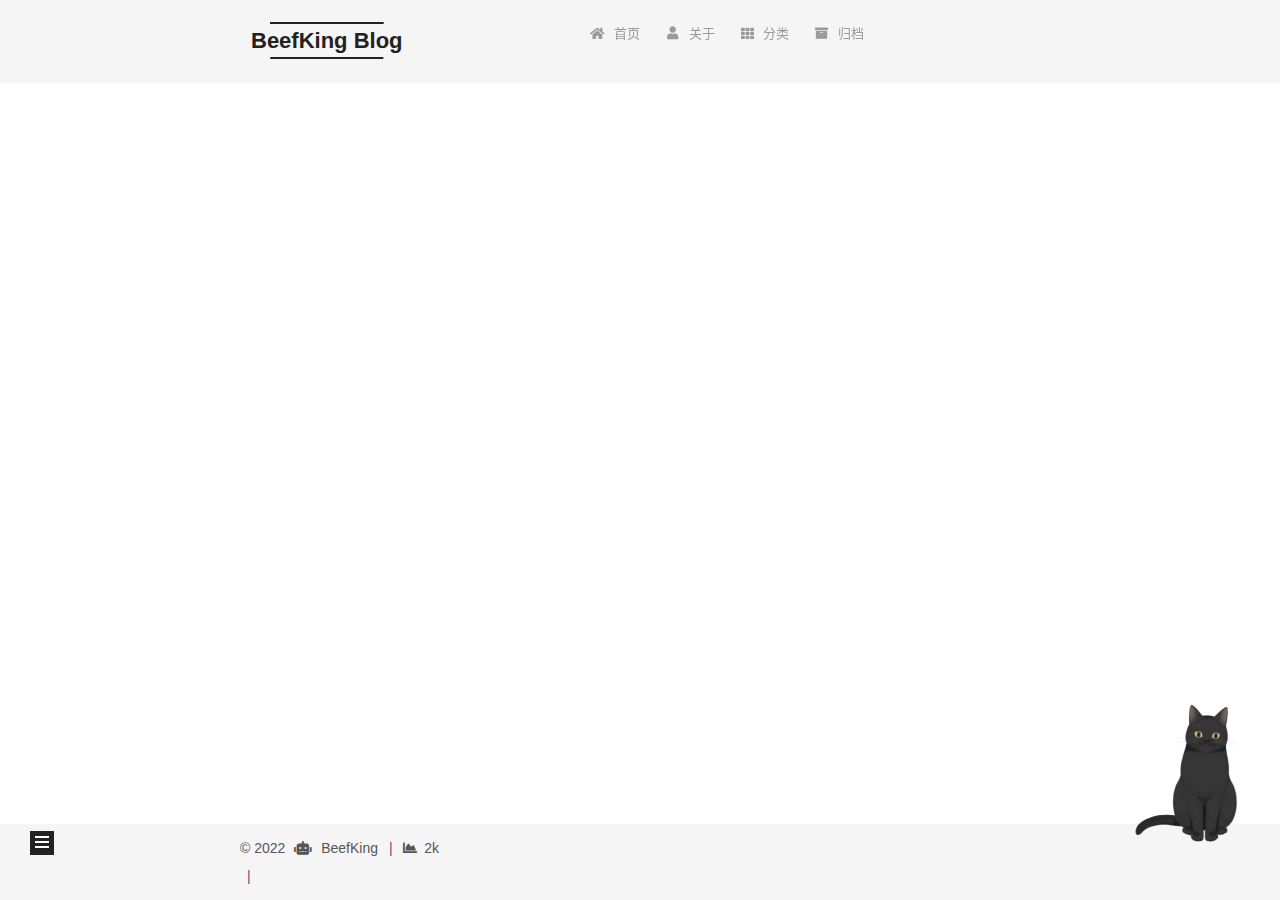
<file: 2022/06/21/生命，生存，生活/index.html>
<!DOCTYPE html>
<html lang="zh-CN">
<head>
  <meta charset="UTF-8">
<meta name="viewport" content="width=device-width, initial-scale=1, maximum-scale=2">
<meta name="theme-color" content="#222">
<meta name="generator" content="Hexo 6.2.0">
  <link rel="apple-touch-icon" sizes="180x180" href="/images/apple-touch-icon-next.png">
  <link rel="icon" type="image/png" sizes="32x32" href="/images/favicon-32x32-next.png">
  <link rel="icon" type="image/png" sizes="16x16" href="/images/favicon-16x16-next.png">
  <link rel="mask-icon" href="/images/logo.svg" color="#222">

<link rel="stylesheet" href="/css/main.css">


<link rel="stylesheet" href="/lib/font-awesome/css/all.min.css">
  <link rel="stylesheet" href="/lib/pace/pace-theme-flash.min.css">
  <script src="/lib/pace/pace.min.js"></script>

<script id="hexo-configurations">
    var NexT = window.NexT || {};
    var CONFIG = {"hostname":"example.com","root":"/","scheme":"Mist","version":"7.8.0","exturl":false,"sidebar":{"position":"left","display":"hide","padding":18,"offset":12,"onmobile":false},"copycode":{"enable":false,"show_result":false,"style":null},"back2top":{"enable":true,"sidebar":false,"scrollpercent":false},"bookmark":{"enable":false,"color":"#222","save":"auto"},"fancybox":false,"mediumzoom":false,"lazyload":false,"pangu":false,"comments":{"style":"tabs","active":null,"storage":true,"lazyload":false,"nav":null},"algolia":{"hits":{"per_page":10},"labels":{"input_placeholder":"Search for Posts","hits_empty":"We didn't find any results for the search: ${query}","hits_stats":"${hits} results found in ${time} ms"}},"localsearch":{"enable":false,"trigger":"auto","top_n_per_article":1,"unescape":false,"preload":false},"motion":{"enable":true,"async":false,"transition":{"post_block":"fadeIn","post_header":"slideDownIn","post_body":"slideDownIn","coll_header":"slideLeftIn","sidebar":"slideUpIn"}}};
  </script>

  <meta name="description" content="宇宙很大，生活更大">
<meta property="og:type" content="article">
<meta property="og:title" content="生命，生存，生活">
<meta property="og:url" content="http://example.com/2022/06/21/%E7%94%9F%E5%91%BD%EF%BC%8C%E7%94%9F%E5%AD%98%EF%BC%8C%E7%94%9F%E6%B4%BB/index.html">
<meta property="og:site_name" content="BeefKing Blog">
<meta property="og:description" content="宇宙很大，生活更大">
<meta property="og:locale" content="zh_CN">
<meta property="article:published_time" content="2022-06-22T01:45:37.000Z">
<meta property="article:modified_time" content="2022-06-23T14:05:05.979Z">
<meta property="article:author" content="BeefKing">
<meta name="twitter:card" content="summary">

<link rel="canonical" href="http://example.com/2022/06/21/%E7%94%9F%E5%91%BD%EF%BC%8C%E7%94%9F%E5%AD%98%EF%BC%8C%E7%94%9F%E6%B4%BB/">


<script id="page-configurations">
  // https://hexo.io/docs/variables.html
  CONFIG.page = {
    sidebar: "",
    isHome : false,
    isPost : true,
    lang   : 'zh-CN'
  };
</script>

  <title>生命，生存，生活 | BeefKing Blog</title>
  






  <noscript>
  <style>
  .use-motion .brand,
  .use-motion .menu-item,
  .sidebar-inner,
  .use-motion .post-block,
  .use-motion .pagination,
  .use-motion .comments,
  .use-motion .post-header,
  .use-motion .post-body,
  .use-motion .collection-header { opacity: initial; }

  .use-motion .site-title,
  .use-motion .site-subtitle {
    opacity: initial;
    top: initial;
  }

  .use-motion .logo-line-before i { left: initial; }
  .use-motion .logo-line-after i { right: initial; }
  </style>
</noscript>

</head>

<body itemscope itemtype="http://schema.org/WebPage">
  <div class="container use-motion">
    <div class="headband"></div>

    <header class="header" itemscope itemtype="http://schema.org/WPHeader">
      <div class="header-inner"><div class="site-brand-container">
  <div class="site-nav-toggle">
    <div class="toggle" aria-label="切换导航栏">
      <span class="toggle-line toggle-line-first"></span>
      <span class="toggle-line toggle-line-middle"></span>
      <span class="toggle-line toggle-line-last"></span>
    </div>
  </div>

  <div class="site-meta">

    <a href="/" class="brand" rel="start">
      <span class="logo-line-before"><i></i></span>
      <h1 class="site-title">BeefKing Blog</h1>
      <span class="logo-line-after"><i></i></span>
    </a>
  </div>

  <div class="site-nav-right">
    <div class="toggle popup-trigger">
    </div>
  </div>
</div>




<nav class="site-nav">
  <ul id="menu" class="main-menu menu">
        <li class="menu-item menu-item-home">

    <a href="/" rel="section"><i class="fa fa-home fa-fw"></i>首页</a>

  </li>
        <li class="menu-item menu-item-about">

    <a href="/about/" rel="section"><i class="fa fa-user fa-fw"></i>关于</a>

  </li>
        <li class="menu-item menu-item-categories">

    <a href="/categories/" rel="section"><i class="fa fa-th fa-fw"></i>分类</a>

  </li>
        <li class="menu-item menu-item-archives">

    <a href="/archives/" rel="section"><i class="fa fa-archive fa-fw"></i>归档</a>

  </li>
  </ul>
</nav>




</div>
    </header>

    
  <div class="back-to-top">
    <i class="fa fa-arrow-up"></i>
    <span>0%</span>
  </div>


    <main class="main">
      <div class="main-inner">
        <div class="content-wrap">
          

          <div class="content post posts-expand">
            

    
  
  
  <article itemscope itemtype="http://schema.org/Article" class="post-block" lang="zh-CN">
    <link itemprop="mainEntityOfPage" href="http://example.com/2022/06/21/%E7%94%9F%E5%91%BD%EF%BC%8C%E7%94%9F%E5%AD%98%EF%BC%8C%E7%94%9F%E6%B4%BB/">

    <span hidden itemprop="author" itemscope itemtype="http://schema.org/Person">
      <meta itemprop="image" content="/images/avatar.gif">
      <meta itemprop="name" content="BeefKing">
      <meta itemprop="description" content="">
    </span>

    <span hidden itemprop="publisher" itemscope itemtype="http://schema.org/Organization">
      <meta itemprop="name" content="BeefKing Blog">
    </span>
      <header class="post-header">
        <h1 class="post-title" itemprop="name headline">
          生命，生存，生活
        </h1>

        <div class="post-meta">
            <span class="post-meta-item">
              <span class="post-meta-item-icon">
                <i class="far fa-calendar"></i>
              </span>
              <span class="post-meta-item-text">发表于</span>

              <time title="创建时间：2022-06-21 21:45:37" itemprop="dateCreated datePublished" datetime="2022-06-21T21:45:37-04:00">2022-06-21</time>
            </span>
              <span class="post-meta-item">
                <span class="post-meta-item-icon">
                  <i class="far fa-calendar-check"></i>
                </span>
                <span class="post-meta-item-text">更新于</span>
                <time title="修改时间：2022-06-23 10:05:05" itemprop="dateModified" datetime="2022-06-23T10:05:05-04:00">2022-06-23</time>
              </span>

          
            <span class="post-meta-item" title="阅读次数" id="busuanzi_container_page_pv" style="display: none;">
              <span class="post-meta-item-icon">
                <i class="eye"></i>
              </span>
              <span class="post-meta-item-text">阅读次数：</span>
              <span id="busuanzi_value_page_pv"></span>
            </span><br>
            <span class="post-meta-item" title="本文字数">
              <span class="post-meta-item-icon">
                <i class="far fa-file-word"></i>
              </span>
                <span class="post-meta-item-text">本文字数：</span>
              <span>9</span>
            </span>
          

        </div>
      </header>

    
    
    
    <div class="post-body" itemprop="articleBody">

      
        <h3 id="宇宙很大，生活更大"><a href="#宇宙很大，生活更大" class="headerlink" title="宇宙很大，生活更大"></a>宇宙很大，生活更大</h3>
    </div>

    
    
    

      <footer class="post-footer">

        


        
    <div class="post-nav">
      <div class="post-nav-item">
    <a href="/2022/06/10/1st/" rel="prev" title="1st">
      <i class="fa fa-chevron-left"></i> 1st
    </a></div>
      <div class="post-nav-item"></div>
    </div>
      </footer>
    
  </article>
  
  
  



          </div>
          
    
  <div class="comments">
    <div id="lv-container" data-id="city" data-uid="MTAyMC81NjU4OS8zMzA1Mg=="></div>
  </div>
  

<script>
  window.addEventListener('tabs:register', () => {
    let { activeClass } = CONFIG.comments;
    if (CONFIG.comments.storage) {
      activeClass = localStorage.getItem('comments_active') || activeClass;
    }
    if (activeClass) {
      let activeTab = document.querySelector(`a[href="#comment-${activeClass}"]`);
      if (activeTab) {
        activeTab.click();
      }
    }
  });
  if (CONFIG.comments.storage) {
    window.addEventListener('tabs:click', event => {
      if (!event.target.matches('.tabs-comment .tab-content .tab-pane')) return;
      let commentClass = event.target.classList[1];
      localStorage.setItem('comments_active', commentClass);
    });
  }
</script>

        </div>
          
  
  <div class="toggle sidebar-toggle">
    <span class="toggle-line toggle-line-first"></span>
    <span class="toggle-line toggle-line-middle"></span>
    <span class="toggle-line toggle-line-last"></span>
  </div>

  <aside class="sidebar">
    <div class="sidebar-inner">

      <ul class="sidebar-nav motion-element">
        <li class="sidebar-nav-toc">
          文章目录
        </li>
        <li class="sidebar-nav-overview">
          站点概览
        </li>
      </ul>

      <!--noindex-->
      <div class="post-toc-wrap sidebar-panel">
          <div class="post-toc motion-element"><ol class="nav"><li class="nav-item nav-level-3"><a class="nav-link" href="#%E5%AE%87%E5%AE%99%E5%BE%88%E5%A4%A7%EF%BC%8C%E7%94%9F%E6%B4%BB%E6%9B%B4%E5%A4%A7"><span class="nav-number">1.</span> <span class="nav-text">宇宙很大，生活更大</span></a></li></ol></div>
      </div>
      <!--/noindex-->

      <div class="site-overview-wrap sidebar-panel">
        <div class="site-author motion-element" itemprop="author" itemscope itemtype="http://schema.org/Person">
  <p class="site-author-name" itemprop="name">BeefKing</p>
  <div class="site-description" itemprop="description"></div>
</div>
<div class="site-state-wrap motion-element">
  <nav class="site-state">
      <div class="site-state-item site-state-posts">
          <a href="/archives/">
        
          <span class="site-state-item-count">2</span>
          <span class="site-state-item-name">日志</span>
        </a>
      </div>
      <div class="site-state-item site-state-tags">
        <span class="site-state-item-count">1</span>
        <span class="site-state-item-name">标签</span>
      </div>
  </nav>
</div>
  <div class="links-of-author motion-element">
      <span class="links-of-author-item">
        <a href="https://github.com/Soooooda69" title="GitHub → https:&#x2F;&#x2F;github.com&#x2F;Soooooda69" rel="noopener" target="_blank"><i class="fab fa-github fa-fw"></i>GitHub</a>
      </span>
      <span class="links-of-author-item">
        <a href="/hshu4@jhu.edu" title="E-Mail → hshu4@jhu.edu"><i class="fa fa-envelope fa-fw"></i>E-Mail</a>
      </span>
  </div>



      </div>

    </div>
  </aside>
  <div id="sidebar-dimmer"></div>


      </div>
    </main>

    <footer class="footer">
      <div class="footer-inner">
        

        

<div class="copyright">
  
  &copy; 
  <span itemprop="copyrightYear">2022</span>
  <span class="with-love">
    <i class="fa fa-robot"></i>
  </span>
  <span class="author" itemprop="copyrightHolder">BeefKing</span>
    <span class="post-meta-divider">|</span>
    <span class="post-meta-item-icon">
      <i class="fa fa-chart-area"></i>
    </span>
    <span title="站点总字数">2k</span>
</div>

<!-- -->
        
<div class="busuanzi-count">
  <script async src="https://busuanzi.ibruce.info/busuanzi/2.3/busuanzi.pure.mini.js"></script>
    <span class="post-meta-item" id="busuanzi_container_site_uv" style="display: none;">
      <span class="post-meta-item-icon">
        <i class="user"></i>
      </span>
      <span class="site-uv" title="总访客量">
        <span id="busuanzi_value_site_uv"></span>
      </span>
    </span>
    <span class="post-meta-divider">|</span>
    <span class="post-meta-item" id="busuanzi_container_site_pv" style="display: none;">
      <span class="post-meta-item-icon">
        <i class="eye"></i>
      </span>
      <span class="site-pv" title="总访问量">
        <span id="busuanzi_value_site_pv"></span>
      </span>
    </span>
</div>








      </div>
    </footer>
  </div>

  
  <script src="/lib/anime.min.js"></script>
  <script src="/lib/velocity/velocity.min.js"></script>
  <script src="/lib/velocity/velocity.ui.min.js"></script>

<script src="/js/utils.js"></script>

<script src="/js/motion.js"></script>


<script src="/js/schemes/muse.js"></script>


<script src="/js/next-boot.js"></script>




  















  

  

<script>
NexT.utils.loadComments(document.querySelector('#lv-container'), () => {
  window.livereOptions = {
    refer: location.pathname.replace(CONFIG.root, '').replace('index.html', '')
  };
  (function(d, s) {
    var j, e = d.getElementsByTagName(s)[0];
    if (typeof LivereTower === 'function') { return; }
    j = d.createElement(s);
    j.src = 'https://cdn-city.livere.com/js/embed.dist.js';
    j.async = true;
    e.parentNode.insertBefore(j, e);
  })(document, 'script');
});
</script>

<script src="/live2dw/lib/L2Dwidget.min.js?094cbace49a39548bed64abff5988b05"></script><script>L2Dwidget.init({"pluginRootPath":"live2dw/","pluginJsPath":"lib/","pluginModelPath":"assets/","tagMode":false,"log":false,"model":{"jsonPath":"/live2dw/assets/hijiki.model.json"},"display":{"position":"right","width":150,"height":300},"mobile":{"show":true}});</script></body>
</html>
</file>
<file: css/main.css>
:root {
  --body-bg-color: #fff;
  --content-bg-color: #f5f5f5;
  --card-bg-color: #f5f5f5;
  --text-color: #555;
  --blockquote-color: #666;
  --link-color: #555;
  --link-hover-color: #222;
  --brand-color: #222;
  --brand-hover-color: #222;
  --table-row-odd-bg-color: #f9f9f9;
  --table-row-hover-bg-color: #f5f5f5;
  --menu-item-bg-color: #ddd;
  --btn-default-bg: transparent;
  --btn-default-color: var(--link-color);
  --btn-default-border-color: var(--link-color);
  --btn-default-hover-bg: transparent;
  --btn-default-hover-color: var(--link-hover-color);
  --btn-default-hover-border-color: var(--link-hover-color);
}
html {
  line-height: 1.15; /* 1 */
  -webkit-text-size-adjust: 100%; /* 2 */
}
body {
  margin: 0;
}
main {
  display: block;
}
h1 {
  font-size: 2em;
  margin: 0.67em 0;
}
hr {
  box-sizing: content-box; /* 1 */
  height: 0; /* 1 */
  overflow: visible; /* 2 */
}
pre {
  font-family: monospace, monospace; /* 1 */
  font-size: 1em; /* 2 */
}
a {
  background: transparent;
}
abbr[title] {
  border-bottom: none; /* 1 */
  text-decoration: underline; /* 2 */
  text-decoration: underline dotted; /* 2 */
}
b,
strong {
  font-weight: bolder;
}
code,
kbd,
samp {
  font-family: monospace, monospace; /* 1 */
  font-size: 1em; /* 2 */
}
small {
  font-size: 80%;
}
sub,
sup {
  font-size: 75%;
  line-height: 0;
  position: relative;
  vertical-align: baseline;
}
sub {
  bottom: -0.25em;
}
sup {
  top: -0.5em;
}
img {
  border-style: none;
}
button,
input,
optgroup,
select,
textarea {
  font-family: inherit; /* 1 */
  font-size: 100%; /* 1 */
  line-height: 1.15; /* 1 */
  margin: 0; /* 2 */
}
button,
input {
/* 1 */
  overflow: visible;
}
button,
select {
/* 1 */
  text-transform: none;
}
button,
[type='button'],
[type='reset'],
[type='submit'] {
  -webkit-appearance: button;
}
button::-moz-focus-inner,
[type='button']::-moz-focus-inner,
[type='reset']::-moz-focus-inner,
[type='submit']::-moz-focus-inner {
  border-style: none;
  padding: 0;
}
button:-moz-focusring,
[type='button']:-moz-focusring,
[type='reset']:-moz-focusring,
[type='submit']:-moz-focusring {
  outline: 1px dotted ButtonText;
}
fieldset {
  padding: 0.35em 0.75em 0.625em;
}
legend {
  box-sizing: border-box; /* 1 */
  color: inherit; /* 2 */
  display: table; /* 1 */
  max-width: 100%; /* 1 */
  padding: 0; /* 3 */
  white-space: normal; /* 1 */
}
progress {
  vertical-align: baseline;
}
textarea {
  overflow: auto;
}
[type='checkbox'],
[type='radio'] {
  box-sizing: border-box; /* 1 */
  padding: 0; /* 2 */
}
[type='number']::-webkit-inner-spin-button,
[type='number']::-webkit-outer-spin-button {
  height: auto;
}
[type='search'] {
  outline-offset: -2px; /* 2 */
  -webkit-appearance: textfield; /* 1 */
}
[type='search']::-webkit-search-decoration {
  -webkit-appearance: none;
}
::-webkit-file-upload-button {
  font: inherit; /* 2 */
  -webkit-appearance: button; /* 1 */
}
details {
  display: block;
}
summary {
  display: list-item;
}
template {
  display: none;
}
[hidden] {
  display: none;
}
::selection {
  background: #262a30;
  color: #eee;
}
html,
body {
  height: 100%;
}
body {
  background: var(--body-bg-color);
  color: var(--text-color);
  font-family: 'Lato', "PingFang SC", "Microsoft YaHei", sans-serif;
  font-size: 1em;
  line-height: 2;
}
@media (max-width: 991px) {
  body {
    padding-left: 0 !important;
    padding-right: 0 !important;
  }
}
h1,
h2,
h3,
h4,
h5,
h6 {
  font-family: 'Lato', "PingFang SC", "Microsoft YaHei", sans-serif;
  font-weight: bold;
  line-height: 1.5;
  margin: 20px 0 15px;
}
h1 {
  font-size: 1.5em;
}
h2 {
  font-size: 1.375em;
}
h3 {
  font-size: 1.25em;
}
h4 {
  font-size: 1.125em;
}
h5 {
  font-size: 1em;
}
h6 {
  font-size: 0.875em;
}
p {
  margin: 0 0 20px 0;
}
a,
span.exturl {
  border-bottom: 1px solid #ccc;
  color: var(--link-color);
  outline: 0;
  text-decoration: none;
  overflow-wrap: break-word;
  word-wrap: break-word;
  cursor: pointer;
}
a:hover,
span.exturl:hover {
  border-bottom-color: var(--link-hover-color);
  color: var(--link-hover-color);
}
iframe,
img,
video {
  display: block;
  margin-left: auto;
  margin-right: auto;
  max-width: 100%;
}
hr {
  background-image: repeating-linear-gradient(-45deg, #ddd, #ddd 4px, transparent 4px, transparent 8px);
  border: 0;
  height: 3px;
  margin: 40px 0;
}
blockquote {
  border-left: 4px solid #ddd;
  color: var(--blockquote-color);
  margin: 0;
  padding: 0 15px;
}
blockquote cite::before {
  content: '-';
  padding: 0 5px;
}
dt {
  font-weight: bold;
}
dd {
  margin: 0;
  padding: 0;
}
kbd {
  background-color: #f5f5f5;
  background-image: linear-gradient(#eee, #fff, #eee);
  border: 1px solid #ccc;
  border-radius: 0.2em;
  box-shadow: 0.1em 0.1em 0.2em rgba(0,0,0,0.1);
  color: #555;
  font-family: inherit;
  padding: 0.1em 0.3em;
  white-space: nowrap;
}
.table-container {
  overflow: auto;
}
table {
  border-collapse: collapse;
  border-spacing: 0;
  font-size: 0.875em;
  margin: 0 0 20px 0;
  width: 100%;
}
tbody tr:nth-of-type(odd) {
  background: var(--table-row-odd-bg-color);
}
tbody tr:hover {
  background: var(--table-row-hover-bg-color);
}
caption,
th,
td {
  font-weight: normal;
  padding: 8px;
  vertical-align: middle;
}
th,
td {
  border: 1px solid #ddd;
  border-bottom: 3px solid #ddd;
}
th {
  font-weight: 700;
  padding-bottom: 10px;
}
td {
  border-bottom-width: 1px;
}
.btn {
  background: var(--btn-default-bg);
  border: 2px solid var(--btn-default-border-color);
  border-radius: 0;
  color: var(--btn-default-color);
  display: inline-block;
  font-size: 0.875em;
  line-height: 2;
  padding: 0 20px;
  text-decoration: none;
  transition-property: background-color;
  transition-delay: 0s;
  transition-duration: 0.2s;
  transition-timing-function: ease-in-out;
}
.btn:hover {
  background: var(--btn-default-hover-bg);
  border-color: var(--btn-default-hover-border-color);
  color: var(--btn-default-hover-color);
}
.btn + .btn {
  margin: 0 0 8px 8px;
}
.btn .fa-fw {
  text-align: left;
  width: 1.285714285714286em;
}
.toggle {
  line-height: 0;
}
.toggle .toggle-line {
  background: #fff;
  display: inline-block;
  height: 2px;
  left: 0;
  position: relative;
  top: 0;
  transition: all 0.4s;
  vertical-align: top;
  width: 100%;
}
.toggle .toggle-line:not(:first-child) {
  margin-top: 3px;
}
.toggle.toggle-arrow .toggle-line-first {
  left: 50%;
  top: 2px;
  transform: rotate(45deg);
  width: 50%;
}
.toggle.toggle-arrow .toggle-line-middle {
  left: 2px;
  width: 90%;
}
.toggle.toggle-arrow .toggle-line-last {
  left: 50%;
  top: -2px;
  transform: rotate(-45deg);
  width: 50%;
}
.toggle.toggle-close .toggle-line-first {
  transform: rotate(-45deg);
  top: 5px;
}
.toggle.toggle-close .toggle-line-middle {
  opacity: 0;
}
.toggle.toggle-close .toggle-line-last {
  transform: rotate(45deg);
  top: -5px;
}
.highlight,
pre {
  background: #f7f7f7;
  color: #4d4d4c;
  line-height: 1.6;
  margin: 0 auto 20px;
}
pre,
code {
  font-family: consolas, Menlo, monospace, "PingFang SC", "Microsoft YaHei";
}
code {
  background: #eee;
  border-radius: 3px;
  color: #555;
  padding: 2px 4px;
  overflow-wrap: break-word;
  word-wrap: break-word;
}
.highlight *::selection {
  background: #d6d6d6;
}
.highlight pre {
  border: 0;
  margin: 0;
  padding: 10px 0;
}
.highlight table {
  border: 0;
  margin: 0;
  width: auto;
}
.highlight td {
  border: 0;
  padding: 0;
}
.highlight figcaption {
  background: #eff2f3;
  color: #4d4d4c;
  display: flex;
  font-size: 0.875em;
  justify-content: space-between;
  line-height: 1.2;
  padding: 0.5em;
}
.highlight figcaption a {
  color: #4d4d4c;
}
.highlight figcaption a:hover {
  border-bottom-color: #4d4d4c;
}
.highlight .gutter {
  -moz-user-select: none;
  -ms-user-select: none;
  -webkit-user-select: none;
  user-select: none;
}
.highlight .gutter pre {
  background: #eff2f3;
  color: #869194;
  padding-left: 10px;
  padding-right: 10px;
  text-align: right;
}
.highlight .code pre {
  background: #f7f7f7;
  padding-left: 10px;
  width: 100%;
}
.gist table {
  width: auto;
}
.gist table td {
  border: 0;
}
pre {
  overflow: auto;
  padding: 10px;
}
pre code {
  background: none;
  color: #4d4d4c;
  font-size: 0.875em;
  padding: 0;
  text-shadow: none;
}
pre .deletion {
  background: #fdd;
}
pre .addition {
  background: #dfd;
}
pre .meta {
  color: #eab700;
  -moz-user-select: none;
  -ms-user-select: none;
  -webkit-user-select: none;
  user-select: none;
}
pre .comment {
  color: #8e908c;
}
pre .variable,
pre .attribute,
pre .tag,
pre .name,
pre .regexp,
pre .ruby .constant,
pre .xml .tag .title,
pre .xml .pi,
pre .xml .doctype,
pre .html .doctype,
pre .css .id,
pre .css .class,
pre .css .pseudo {
  color: #c82829;
}
pre .number,
pre .preprocessor,
pre .built_in,
pre .builtin-name,
pre .literal,
pre .params,
pre .constant,
pre .command {
  color: #f5871f;
}
pre .ruby .class .title,
pre .css .rules .attribute,
pre .string,
pre .symbol,
pre .value,
pre .inheritance,
pre .header,
pre .ruby .symbol,
pre .xml .cdata,
pre .special,
pre .formula {
  color: #718c00;
}
pre .title,
pre .css .hexcolor {
  color: #3e999f;
}
pre .function,
pre .python .decorator,
pre .python .title,
pre .ruby .function .title,
pre .ruby .title .keyword,
pre .perl .sub,
pre .javascript .title,
pre .coffeescript .title {
  color: #4271ae;
}
pre .keyword,
pre .javascript .function {
  color: #8959a8;
}
.blockquote-center {
  border-left: none;
  margin: 40px 0;
  padding: 0;
  position: relative;
  text-align: center;
}
.blockquote-center .fa {
  display: block;
  opacity: 0.6;
  position: absolute;
  width: 100%;
}
.blockquote-center .fa-quote-left {
  border-top: 1px solid #ccc;
  text-align: left;
  top: -20px;
}
.blockquote-center .fa-quote-right {
  border-bottom: 1px solid #ccc;
  text-align: right;
  bottom: -20px;
}
.blockquote-center p,
.blockquote-center div {
  text-align: center;
}
.post-body .group-picture img {
  margin: 0 auto;
  padding: 0 3px;
}
.group-picture-row {
  margin-bottom: 6px;
  overflow: hidden;
}
.group-picture-column {
  float: left;
  margin-bottom: 10px;
}
.post-body .label {
  color: #555;
  display: inline;
  padding: 0 2px;
}
.post-body .label.default {
  background: #f0f0f0;
}
.post-body .label.primary {
  background: #efe6f7;
}
.post-body .label.info {
  background: #e5f2f8;
}
.post-body .label.success {
  background: #e7f4e9;
}
.post-body .label.warning {
  background: #fcf6e1;
}
.post-body .label.danger {
  background: #fae8eb;
}
.post-body .tabs {
  margin-bottom: 20px;
}
.post-body .tabs,
.tabs-comment {
  display: block;
  padding-top: 10px;
  position: relative;
}
.post-body .tabs ul.nav-tabs,
.tabs-comment ul.nav-tabs {
  display: flex;
  flex-wrap: wrap;
  margin: 0;
  margin-bottom: -1px;
  padding: 0;
}
@media (max-width: 413px) {
  .post-body .tabs ul.nav-tabs,
  .tabs-comment ul.nav-tabs {
    display: block;
    margin-bottom: 5px;
  }
}
.post-body .tabs ul.nav-tabs li.tab,
.tabs-comment ul.nav-tabs li.tab {
  border-bottom: 1px solid #ddd;
  border-left: 1px solid transparent;
  border-right: 1px solid transparent;
  border-top: 3px solid transparent;
  flex-grow: 1;
  list-style-type: none;
  border-radius: 0 0 0 0;
}
@media (max-width: 413px) {
  .post-body .tabs ul.nav-tabs li.tab,
  .tabs-comment ul.nav-tabs li.tab {
    border-bottom: 1px solid transparent;
    border-left: 3px solid transparent;
    border-right: 1px solid transparent;
    border-top: 1px solid transparent;
  }
}
@media (max-width: 413px) {
  .post-body .tabs ul.nav-tabs li.tab,
  .tabs-comment ul.nav-tabs li.tab {
    border-radius: 0;
  }
}
.post-body .tabs ul.nav-tabs li.tab a,
.tabs-comment ul.nav-tabs li.tab a {
  border-bottom: initial;
  display: block;
  line-height: 1.8;
  outline: 0;
  padding: 0.25em 0.75em;
  text-align: center;
  transition-delay: 0s;
  transition-duration: 0.2s;
  transition-timing-function: ease-out;
}
.post-body .tabs ul.nav-tabs li.tab a i,
.tabs-comment ul.nav-tabs li.tab a i {
  width: 1.285714285714286em;
}
.post-body .tabs ul.nav-tabs li.tab.active,
.tabs-comment ul.nav-tabs li.tab.active {
  border-bottom: 1px solid transparent;
  border-left: 1px solid #ddd;
  border-right: 1px solid #ddd;
  border-top: 3px solid #fc6423;
}
@media (max-width: 413px) {
  .post-body .tabs ul.nav-tabs li.tab.active,
  .tabs-comment ul.nav-tabs li.tab.active {
    border-bottom: 1px solid #ddd;
    border-left: 3px solid #fc6423;
    border-right: 1px solid #ddd;
    border-top: 1px solid #ddd;
  }
}
.post-body .tabs ul.nav-tabs li.tab.active a,
.tabs-comment ul.nav-tabs li.tab.active a {
  color: var(--link-color);
  cursor: default;
}
.post-body .tabs .tab-content .tab-pane,
.tabs-comment .tab-content .tab-pane {
  border: 1px solid #ddd;
  border-top: 0;
  padding: 20px 20px 0 20px;
  border-radius: 0;
}
.post-body .tabs .tab-content .tab-pane:not(.active),
.tabs-comment .tab-content .tab-pane:not(.active) {
  display: none;
}
.post-body .tabs .tab-content .tab-pane.active,
.tabs-comment .tab-content .tab-pane.active {
  display: block;
}
.post-body .tabs .tab-content .tab-pane.active:nth-of-type(1),
.tabs-comment .tab-content .tab-pane.active:nth-of-type(1) {
  border-radius: 0 0 0 0;
}
@media (max-width: 413px) {
  .post-body .tabs .tab-content .tab-pane.active:nth-of-type(1),
  .tabs-comment .tab-content .tab-pane.active:nth-of-type(1) {
    border-radius: 0;
  }
}
.post-body .note {
  border-radius: 3px;
  margin-bottom: 20px;
  padding: 1em;
  position: relative;
  border: 1px solid #eee;
  border-left-width: 5px;
}
.post-body .note h2,
.post-body .note h3,
.post-body .note h4,
.post-body .note h5,
.post-body .note h6 {
  margin-top: 0;
  border-bottom: initial;
  margin-bottom: 0;
  padding-top: 0;
}
.post-body .note p:first-child,
.post-body .note ul:first-child,
.post-body .note ol:first-child,
.post-body .note table:first-child,
.post-body .note pre:first-child,
.post-body .note blockquote:first-child,
.post-body .note img:first-child {
  margin-top: 0;
}
.post-body .note p:last-child,
.post-body .note ul:last-child,
.post-body .note ol:last-child,
.post-body .note table:last-child,
.post-body .note pre:last-child,
.post-body .note blockquote:last-child,
.post-body .note img:last-child {
  margin-bottom: 0;
}
.post-body .note.default {
  border-left-color: #777;
}
.post-body .note.default h2,
.post-body .note.default h3,
.post-body .note.default h4,
.post-body .note.default h5,
.post-body .note.default h6 {
  color: #777;
}
.post-body .note.primary {
  border-left-color: #6f42c1;
}
.post-body .note.primary h2,
.post-body .note.primary h3,
.post-body .note.primary h4,
.post-body .note.primary h5,
.post-body .note.primary h6 {
  color: #6f42c1;
}
.post-body .note.info {
  border-left-color: #428bca;
}
.post-body .note.info h2,
.post-body .note.info h3,
.post-body .note.info h4,
.post-body .note.info h5,
.post-body .note.info h6 {
  color: #428bca;
}
.post-body .note.success {
  border-left-color: #5cb85c;
}
.post-body .note.success h2,
.post-body .note.success h3,
.post-body .note.success h4,
.post-body .note.success h5,
.post-body .note.success h6 {
  color: #5cb85c;
}
.post-body .note.warning {
  border-left-color: #f0ad4e;
}
.post-body .note.warning h2,
.post-body .note.warning h3,
.post-body .note.warning h4,
.post-body .note.warning h5,
.post-body .note.warning h6 {
  color: #f0ad4e;
}
.post-body .note.danger {
  border-left-color: #d9534f;
}
.post-body .note.danger h2,
.post-body .note.danger h3,
.post-body .note.danger h4,
.post-body .note.danger h5,
.post-body .note.danger h6 {
  color: #d9534f;
}
.pagination .prev,
.pagination .next,
.pagination .page-number,
.pagination .space {
  display: inline-block;
  margin: 0 10px;
  padding: 0 11px;
  position: relative;
  top: -1px;
}
@media (max-width: 767px) {
  .pagination .prev,
  .pagination .next,
  .pagination .page-number,
  .pagination .space {
    margin: 0 5px;
  }
}
.pagination {
  border-top: 1px solid #eee;
  margin: 120px 0 0;
  text-align: center;
}
.pagination .prev,
.pagination .next,
.pagination .page-number {
  border-bottom: 0;
  border-top: 1px solid #eee;
  transition-property: border-color;
  transition-delay: 0s;
  transition-duration: 0.2s;
  transition-timing-function: ease-in-out;
}
.pagination .prev:hover,
.pagination .next:hover,
.pagination .page-number:hover {
  border-top-color: #222;
}
.pagination .space {
  margin: 0;
  padding: 0;
}
.pagination .prev {
  margin-left: 0;
}
.pagination .next {
  margin-right: 0;
}
.pagination .page-number.current {
  background: #ccc;
  border-top-color: #ccc;
  color: #fff;
}
@media (max-width: 767px) {
  .pagination {
    border-top: none;
  }
  .pagination .prev,
  .pagination .next,
  .pagination .page-number {
    border-bottom: 1px solid #eee;
    border-top: 0;
    margin-bottom: 10px;
    padding: 0 10px;
  }
  .pagination .prev:hover,
  .pagination .next:hover,
  .pagination .page-number:hover {
    border-bottom-color: #222;
  }
}
.comments {
  margin-top: 60px;
  overflow: hidden;
}
.comment-button-group {
  display: flex;
  flex-wrap: wrap-reverse;
  justify-content: center;
  margin: 1em 0;
}
.comment-button-group .comment-button {
  margin: 0.1em 0.2em;
}
.comment-button-group .comment-button.active {
  background: var(--btn-default-hover-bg);
  border-color: var(--btn-default-hover-border-color);
  color: var(--btn-default-hover-color);
}
.comment-position {
  display: none;
}
.comment-position.active {
  display: block;
}
.tabs-comment {
  background: var(--content-bg-color);
  margin-top: 4em;
  padding-top: 0;
}
.tabs-comment .comments {
  border: 0;
  box-shadow: none;
  margin-top: 0;
  padding-top: 0;
}
.container {
  min-height: 100%;
  position: relative;
}
.main-inner {
  margin: 0 auto;
  width: 700px;
}
@media (min-width: 1200px) {
  .main-inner {
    width: 800px;
  }
}
@media (min-width: 1600px) {
  .main-inner {
    width: 900px;
  }
}
@media (max-width: 767px) {
  .content-wrap {
    padding: 0 20px;
  }
}
.header {
  background: transparent;
}
.header-inner {
  margin: 0 auto;
  width: 700px;
}
@media (min-width: 1200px) {
  .header-inner {
    width: 800px;
  }
}
@media (min-width: 1600px) {
  .header-inner {
    width: 900px;
  }
}
.site-brand-container {
  display: flex;
  flex-shrink: 0;
  padding: 0 10px;
}
.headband {
  background: #222;
  height: 3px;
}
.site-meta {
  flex-grow: 1;
  text-align: left;
}
@media (max-width: 767px) {
  .site-meta {
    text-align: center;
  }
}
.brand {
  border-bottom: none;
  color: var(--brand-color);
  display: inline-block;
  line-height: 1.375em;
  padding: 0 40px;
  position: relative;
}
.brand:hover {
  color: var(--brand-hover-color);
}
.site-title {
  font-family: 'Lato', "PingFang SC", "Microsoft YaHei", sans-serif;
  font-size: 1.375em;
  font-weight: normal;
  margin: 0;
}
.site-subtitle {
  color: #999;
  font-size: 0.8125em;
  margin: 10px 0;
}
.use-motion .brand {
  opacity: 0;
}
.use-motion .site-title,
.use-motion .site-subtitle,
.use-motion .custom-logo-image {
  opacity: 0;
  position: relative;
  top: -10px;
}
.site-nav-toggle,
.site-nav-right {
  display: none;
}
@media (max-width: 767px) {
  .site-nav-toggle,
  .site-nav-right {
    display: flex;
    flex-direction: column;
    justify-content: center;
  }
}
.site-nav-toggle .toggle,
.site-nav-right .toggle {
  color: var(--text-color);
  padding: 10px;
  width: 22px;
}
.site-nav-toggle .toggle .toggle-line,
.site-nav-right .toggle .toggle-line {
  background: var(--text-color);
  border-radius: 1px;
}
.site-nav {
  display: block;
}
@media (max-width: 767px) {
  .site-nav {
    clear: both;
    display: none;
  }
}
.site-nav.site-nav-on {
  display: block;
}
.menu {
  margin-top: 20px;
  padding-left: 0;
  text-align: center;
}
.menu-item {
  display: inline-block;
  list-style: none;
  margin: 0 10px;
}
@media (max-width: 767px) {
  .menu-item {
    display: block;
    margin-top: 10px;
  }
  .menu-item.menu-item-search {
    display: none;
  }
}
.menu-item a,
.menu-item span.exturl {
  border-bottom: 0;
  display: block;
  font-size: 0.8125em;
  transition-property: border-color;
  transition-delay: 0s;
  transition-duration: 0.2s;
  transition-timing-function: ease-in-out;
}
@media (hover: none) {
  .menu-item a:hover,
  .menu-item span.exturl:hover {
    border-bottom-color: transparent !important;
  }
}
.menu-item .fa,
.menu-item .fab,
.menu-item .far,
.menu-item .fas {
  margin-right: 8px;
}
.menu-item .badge {
  display: inline-block;
  font-weight: bold;
  line-height: 1;
  margin-left: 0.35em;
  margin-top: 0.35em;
  text-align: center;
  white-space: nowrap;
}
@media (max-width: 767px) {
  .menu-item .badge {
    float: right;
    margin-left: 0;
  }
}
.menu-item-active a,
.menu .menu-item a:hover,
.menu .menu-item span.exturl:hover {
  background: var(--menu-item-bg-color);
}
.use-motion .menu-item {
  opacity: 0;
}
.sidebar {
  background: #222;
  bottom: 0;
  box-shadow: inset 0 2px 6px #000;
  position: fixed;
  top: 0;
}
@media (max-width: 991px) {
  .sidebar {
    display: none;
  }
}
.sidebar-inner {
  color: #999;
  padding: 18px 10px;
  text-align: center;
}
.cc-license {
  margin-top: 10px;
  text-align: center;
}
.cc-license .cc-opacity {
  border-bottom: none;
  opacity: 0.7;
}
.cc-license .cc-opacity:hover {
  opacity: 0.9;
}
.cc-license img {
  display: inline-block;
}
.site-author-image {
  border: 2px solid #333;
  display: block;
  margin: 0 auto;
  max-width: 96px;
  padding: 2px;
  border-radius: 50%;
}
.site-author-name {
  color: #f5f5f5;
  font-weight: normal;
  margin: 5px 0 0;
  text-align: center;
}
.site-description {
  color: #999;
  font-size: 1em;
  margin-top: 5px;
  text-align: center;
}
.links-of-author {
  margin-top: 15px;
}
.links-of-author a,
.links-of-author span.exturl {
  border-bottom-color: #555;
  display: inline-block;
  font-size: 0.8125em;
  margin-bottom: 10px;
  margin-right: 10px;
  vertical-align: middle;
}
.links-of-author a::before,
.links-of-author span.exturl::before {
  background: #93b3d1;
  border-radius: 50%;
  content: ' ';
  display: inline-block;
  height: 4px;
  margin-right: 3px;
  vertical-align: middle;
  width: 4px;
}
.sidebar-button {
  margin-top: 15px;
}
.sidebar-button a {
  border: 1px solid #fc6423;
  border-radius: 4px;
  color: #fc6423;
  display: inline-block;
  padding: 0 15px;
}
.sidebar-button a .fa,
.sidebar-button a .fab,
.sidebar-button a .far,
.sidebar-button a .fas {
  margin-right: 5px;
}
.sidebar-button a:hover {
  background: #fc6423;
  border: 1px solid #fc6423;
  color: #fff;
}
.sidebar-button a:hover .fa,
.sidebar-button a:hover .fab,
.sidebar-button a:hover .far,
.sidebar-button a:hover .fas {
  color: #fff;
}
.links-of-blogroll {
  font-size: 0.8125em;
  margin-top: 10px;
}
.links-of-blogroll-title {
  font-size: 0.875em;
  font-weight: 600;
  margin-top: 0;
}
.links-of-blogroll-list {
  list-style: none;
  margin: 0;
  padding: 0;
}
#sidebar-dimmer {
  display: none;
}
@media (max-width: 767px) {
  #sidebar-dimmer {
    background: #000;
    display: block;
    height: 100%;
    left: 100%;
    opacity: 0;
    position: fixed;
    top: 0;
    width: 100%;
    z-index: 1100;
  }
  .sidebar-active + #sidebar-dimmer {
    opacity: 0.7;
    transform: translateX(-100%);
    transition: opacity 0.5s;
  }
}
.sidebar-nav {
  margin: 0;
  padding-bottom: 20px;
  padding-left: 0;
}
.sidebar-nav li {
  border-bottom: 1px solid transparent;
  color: #666;
  cursor: pointer;
  display: inline-block;
  font-size: 0.875em;
}
.sidebar-nav li.sidebar-nav-overview {
  margin-left: 10px;
}
.sidebar-nav li:hover {
  color: #f5f5f5;
}
.sidebar-nav .sidebar-nav-active {
  border-bottom-color: #87daff;
  color: #87daff;
}
.sidebar-nav .sidebar-nav-active:hover {
  color: #87daff;
}
.sidebar-panel {
  display: none;
  overflow-x: hidden;
  overflow-y: auto;
}
.sidebar-panel-active {
  display: block;
}
.sidebar-toggle {
  background: #222;
  bottom: 45px;
  cursor: pointer;
  height: 14px;
  left: 30px;
  padding: 5px;
  position: fixed;
  width: 14px;
  z-index: 1300;
}
@media (max-width: 991px) {
  .sidebar-toggle {
    left: 20px;
    opacity: 0.8;
    display: none;
  }
}
.sidebar-toggle:hover .toggle-line {
  background: #87daff;
}
.post-toc {
  font-size: 0.875em;
}
.post-toc ol {
  list-style: none;
  margin: 0;
  padding: 0 2px 5px 10px;
  text-align: left;
}
.post-toc ol > ol {
  padding-left: 0;
}
.post-toc ol a {
  transition-property: all;
  transition-delay: 0s;
  transition-duration: 0.2s;
  transition-timing-function: ease-in-out;
}
.post-toc .nav-item {
  line-height: 1.8;
  overflow: hidden;
  text-overflow: ellipsis;
  white-space: nowrap;
}
.post-toc .nav .nav-child {
  display: none;
}
.post-toc .nav .active > .nav-child {
  display: block;
}
.post-toc .nav .active-current > .nav-child {
  display: block;
}
.post-toc .nav .active-current > .nav-child > .nav-item {
  display: block;
}
.post-toc .nav .active > a {
  border-bottom-color: #87daff;
  color: #87daff;
}
.post-toc .nav .active-current > a {
  color: #87daff;
}
.post-toc .nav .active-current > a:hover {
  color: #87daff;
}
.site-state {
  display: flex;
  justify-content: center;
  line-height: 1.4;
  margin-top: 10px;
  overflow: hidden;
  text-align: center;
  white-space: nowrap;
}
.site-state-item {
  padding: 0 15px;
}
.site-state-item:not(:first-child) {
  border-left: 1px solid #333;
}
.site-state-item a {
  border-bottom: none;
}
.site-state-item-count {
  display: block;
  font-size: 1.25em;
  font-weight: 600;
  text-align: center;
}
.site-state-item-name {
  color: inherit;
  font-size: 0.875em;
}
.footer {
  color: #999;
  font-size: 0.875em;
  padding: 20px 0;
}
.footer.footer-fixed {
  bottom: 0;
  left: 0;
  position: absolute;
  right: 0;
}
.footer-inner {
  box-sizing: border-box;
  margin: 0 auto;
  text-align: center;
  width: 700px;
}
@media (min-width: 1200px) {
  .footer-inner {
    width: 800px;
  }
}
@media (min-width: 1600px) {
  .footer-inner {
    width: 900px;
  }
}
.languages {
  display: inline-block;
  font-size: 1.125em;
  position: relative;
}
.languages .lang-select-label span {
  margin: 0 0.5em;
}
.languages .lang-select {
  height: 100%;
  left: 0;
  opacity: 0;
  position: absolute;
  top: 0;
  width: 100%;
}
.with-love {
  color: #ff000;
  display: inline-block;
  margin: 0 5px;
  animation: iconAnimate 1.33s ease-in-out infinite;
}
.powered-by,
.theme-info {
  display: inline-block;
}
@-moz-keyframes iconAnimate {
  0%, 100% {
    transform: scale(1);
  }
  10%, 30% {
    transform: scale(0.9);
  }
  20%, 40%, 60%, 80% {
    transform: scale(1.1);
  }
  50%, 70% {
    transform: scale(1.1);
  }
}
@-webkit-keyframes iconAnimate {
  0%, 100% {
    transform: scale(1);
  }
  10%, 30% {
    transform: scale(0.9);
  }
  20%, 40%, 60%, 80% {
    transform: scale(1.1);
  }
  50%, 70% {
    transform: scale(1.1);
  }
}
@-o-keyframes iconAnimate {
  0%, 100% {
    transform: scale(1);
  }
  10%, 30% {
    transform: scale(0.9);
  }
  20%, 40%, 60%, 80% {
    transform: scale(1.1);
  }
  50%, 70% {
    transform: scale(1.1);
  }
}
@keyframes iconAnimate {
  0%, 100% {
    transform: scale(1);
  }
  10%, 30% {
    transform: scale(0.9);
  }
  20%, 40%, 60%, 80% {
    transform: scale(1.1);
  }
  50%, 70% {
    transform: scale(1.1);
  }
}
.back-to-top {
  font-size: 12px;
  text-align: center;
  transition-delay: 0s;
  transition-duration: 0.2s;
  transition-timing-function: ease-in-out;
}
.back-to-top {
  background: #222;
  bottom: -100px;
  box-sizing: border-box;
  color: #fff;
  cursor: pointer;
  left: 30px;
  opacity: 1;
  padding: 0 6px;
  position: fixed;
  transition-property: bottom;
  z-index: 1300;
  width: 24px;
}
.back-to-top span {
  display: none;
}
.back-to-top:hover {
  color: #87daff;
}
.back-to-top.back-to-top-on {
  bottom: 19px;
}
@media (max-width: 991px) {
  .back-to-top {
    left: 20px;
    opacity: 0.8;
  }
}
.post-body {
  font-family: 'Lato', "PingFang SC", "Microsoft YaHei", sans-serif;
  overflow-wrap: break-word;
  word-wrap: break-word;
}
@media (min-width: 1200px) {
  .post-body {
    font-size: 1.125em;
  }
}
.post-body .exturl .fa {
  font-size: 0.875em;
  margin-left: 4px;
}
.post-body .image-caption,
.post-body .figure .caption {
  color: #999;
  font-size: 0.875em;
  font-weight: bold;
  line-height: 1;
  margin: -20px auto 15px;
  text-align: center;
}
.post-sticky-flag {
  display: inline-block;
  transform: rotate(30deg);
}
.post-button {
  margin-top: 40px;
  text-align: center;
}
.use-motion .post-block,
.use-motion .pagination,
.use-motion .comments {
  opacity: 0;
}
.use-motion .post-header {
  opacity: 0;
}
.use-motion .post-body {
  opacity: 0;
}
.use-motion .collection-header {
  opacity: 0;
}
.posts-collapse {
  margin-left: 35px;
  position: relative;
}
@media (max-width: 767px) {
  .posts-collapse {
    margin-left: 0px;
    margin-right: 0px;
  }
}
.posts-collapse .collection-title {
  font-size: 1.125em;
  position: relative;
}
.posts-collapse .collection-title::before {
  background: #999;
  border: 1px solid #fff;
  border-radius: 50%;
  content: ' ';
  height: 10px;
  left: 0;
  margin-left: -6px;
  margin-top: -4px;
  position: absolute;
  top: 50%;
  width: 10px;
}
.posts-collapse .collection-year {
  font-size: 1.5em;
  font-weight: bold;
  margin: 60px 0;
  position: relative;
}
.posts-collapse .collection-year::before {
  background: #bbb;
  border-radius: 50%;
  content: ' ';
  height: 8px;
  left: 0;
  margin-left: -4px;
  margin-top: -4px;
  position: absolute;
  top: 50%;
  width: 8px;
}
.posts-collapse .collection-header {
  display: block;
  margin: 0 0 0 20px;
}
.posts-collapse .collection-header small {
  color: #bbb;
  margin-left: 5px;
}
.posts-collapse .post-header {
  border-bottom: 1px dashed #ccc;
  margin: 30px 0;
  padding-left: 15px;
  position: relative;
  transition-property: border;
  transition-delay: 0s;
  transition-duration: 0.2s;
  transition-timing-function: ease-in-out;
}
.posts-collapse .post-header::before {
  background: #bbb;
  border: 1px solid #fff;
  border-radius: 50%;
  content: ' ';
  height: 6px;
  left: 0;
  margin-left: -4px;
  position: absolute;
  top: 0.75em;
  transition-property: background;
  width: 6px;
  transition-delay: 0s;
  transition-duration: 0.2s;
  transition-timing-function: ease-in-out;
}
.posts-collapse .post-header:hover {
  border-bottom-color: #666;
}
.posts-collapse .post-header:hover::before {
  background: #222;
}
.posts-collapse .post-meta {
  display: inline;
  font-size: 0.75em;
  margin-right: 10px;
}
.posts-collapse .post-title {
  display: inline;
}
.posts-collapse .post-title a,
.posts-collapse .post-title span.exturl {
  border-bottom: none;
  color: var(--link-color);
}
.posts-collapse .post-title .fa-external-link-alt {
  font-size: 0.875em;
  margin-left: 5px;
}
.posts-collapse::before {
  background: #f5f5f5;
  content: ' ';
  height: 100%;
  left: 0;
  margin-left: -2px;
  position: absolute;
  top: 1.25em;
  width: 4px;
}
.post-eof {
  background: #ccc;
  height: 1px;
  margin: 80px auto 60px;
  text-align: center;
  width: 8%;
}
.post-block:last-of-type .post-eof {
  display: none;
}
.content {
  padding-top: 40px;
}
@media (min-width: 992px) {
  .post-body {
    text-align: justify;
  }
}
@media (max-width: 991px) {
  .post-body {
    text-align: justify;
  }
}
.post-body h1,
.post-body h2,
.post-body h3,
.post-body h4,
.post-body h5,
.post-body h6 {
  padding-top: 10px;
}
.post-body h1 .header-anchor,
.post-body h2 .header-anchor,
.post-body h3 .header-anchor,
.post-body h4 .header-anchor,
.post-body h5 .header-anchor,
.post-body h6 .header-anchor {
  border-bottom-style: none;
  color: #ccc;
  float: right;
  margin-left: 10px;
  visibility: hidden;
}
.post-body h1 .header-anchor:hover,
.post-body h2 .header-anchor:hover,
.post-body h3 .header-anchor:hover,
.post-body h4 .header-anchor:hover,
.post-body h5 .header-anchor:hover,
.post-body h6 .header-anchor:hover {
  color: inherit;
}
.post-body h1:hover .header-anchor,
.post-body h2:hover .header-anchor,
.post-body h3:hover .header-anchor,
.post-body h4:hover .header-anchor,
.post-body h5:hover .header-anchor,
.post-body h6:hover .header-anchor {
  visibility: visible;
}
.post-body iframe,
.post-body img,
.post-body video {
  margin-bottom: 20px;
}
.post-body .video-container {
  height: 0;
  margin-bottom: 20px;
  overflow: hidden;
  padding-top: 75%;
  position: relative;
  width: 100%;
}
.post-body .video-container iframe,
.post-body .video-container object,
.post-body .video-container embed {
  height: 100%;
  left: 0;
  margin: 0;
  position: absolute;
  top: 0;
  width: 100%;
}
.post-gallery {
  align-items: center;
  display: grid;
  grid-gap: 10px;
  grid-template-columns: 1fr 1fr 1fr;
  margin-bottom: 20px;
}
@media (max-width: 767px) {
  .post-gallery {
    grid-template-columns: 1fr 1fr;
  }
}
.post-gallery a {
  border: 0;
}
.post-gallery img {
  margin: 0;
}
.posts-expand .post-header {
  font-size: 1.125em;
}
.posts-expand .post-title {
  font-size: 1.5em;
  font-weight: normal;
  margin: initial;
  text-align: center;
  overflow-wrap: break-word;
  word-wrap: break-word;
}
.posts-expand .post-title-link {
  border-bottom: none;
  color: var(--link-color);
  display: inline-block;
  position: relative;
  vertical-align: top;
}
.posts-expand .post-title-link::before {
  background: var(--link-color);
  bottom: 0;
  content: '';
  height: 2px;
  left: 0;
  position: absolute;
  transform: scaleX(0);
  visibility: hidden;
  width: 100%;
  transition-delay: 0s;
  transition-duration: 0.2s;
  transition-timing-function: ease-in-out;
}
.posts-expand .post-title-link:hover::before {
  transform: scaleX(1);
  visibility: visible;
}
.posts-expand .post-title-link .fa-external-link-alt {
  font-size: 0.875em;
  margin-left: 5px;
}
.posts-expand .post-meta {
  color: #999;
  font-family: 'Lato', "PingFang SC", "Microsoft YaHei", sans-serif;
  font-size: 0.75em;
  margin: 3px 0 60px 0;
  text-align: center;
}
.posts-expand .post-meta .post-description {
  font-size: 0.875em;
  margin-top: 2px;
}
.posts-expand .post-meta time {
  border-bottom: 1px dashed #999;
  cursor: pointer;
}
.post-meta .post-meta-item + .post-meta-item::before {
  content: '|';
  margin: 0 0.5em;
}
.post-meta-divider {
  margin: 0 0.5em;
}
.post-meta-item-icon {
  margin-right: 3px;
}
@media (max-width: 991px) {
  .post-meta-item-icon {
    display: inline-block;
  }
}
@media (max-width: 991px) {
  .post-meta-item-text {
    display: none;
  }
}
.post-nav {
  border-top: 1px solid #eee;
  display: flex;
  justify-content: space-between;
  margin-top: 15px;
  padding: 10px 5px 0;
}
.post-nav-item {
  flex: 1;
}
.post-nav-item a {
  border-bottom: none;
  display: block;
  font-size: 0.875em;
  line-height: 1.6;
  position: relative;
}
.post-nav-item a:active {
  top: 2px;
}
.post-nav-item .fa {
  font-size: 0.75em;
}
.post-nav-item:first-child {
  margin-right: 15px;
}
.post-nav-item:first-child .fa {
  margin-right: 5px;
}
.post-nav-item:last-child {
  margin-left: 15px;
  text-align: right;
}
.post-nav-item:last-child .fa {
  margin-left: 5px;
}
.rtl.post-body p,
.rtl.post-body a,
.rtl.post-body h1,
.rtl.post-body h2,
.rtl.post-body h3,
.rtl.post-body h4,
.rtl.post-body h5,
.rtl.post-body h6,
.rtl.post-body li,
.rtl.post-body ul,
.rtl.post-body ol {
  direction: rtl;
  font-family: UKIJ Ekran;
}
.rtl.post-title {
  font-family: UKIJ Ekran;
}
.post-tags {
  margin-top: 40px;
  text-align: center;
}
.post-tags a {
  display: inline-block;
  font-size: 0.8125em;
}
.post-tags a:not(:last-child) {
  margin-right: 10px;
}
.post-widgets {
  border-top: 1px solid #eee;
  margin-top: 15px;
  text-align: center;
}
.wp_rating {
  height: 20px;
  line-height: 20px;
  margin-top: 10px;
  padding-top: 6px;
  text-align: center;
}
.social-like {
  display: flex;
  font-size: 0.875em;
  justify-content: center;
  text-align: center;
}
.reward-container {
  margin: 20px auto;
  padding: 10px 0;
  text-align: center;
  width: 90%;
}
.reward-container button {
  background: transparent;
  border: 1px solid #fc6423;
  border-radius: 0;
  color: #fc6423;
  cursor: pointer;
  line-height: 2;
  outline: 0;
  padding: 0 15px;
  vertical-align: text-top;
}
.reward-container button:hover {
  background: #fc6423;
  border: 1px solid transparent;
  color: #fa9366;
}
#qr {
  padding-top: 20px;
}
#qr a {
  border: 0;
}
#qr img {
  display: inline-block;
  margin: 0.8em 2em 0 2em;
  max-width: 100%;
  width: 180px;
}
#qr p {
  text-align: center;
}
.category-all-page .category-all-title {
  text-align: center;
}
.category-all-page .category-all {
  margin-top: 20px;
}
.category-all-page .category-list {
  list-style: none;
  margin: 0;
  padding: 0;
}
.category-all-page .category-list-item {
  margin: 5px 10px;
}
.category-all-page .category-list-count {
  color: #bbb;
}
.category-all-page .category-list-count::before {
  content: ' (';
  display: inline;
}
.category-all-page .category-list-count::after {
  content: ') ';
  display: inline;
}
.category-all-page .category-list-child {
  padding-left: 10px;
}
.event-list {
  padding: 0;
}
.event-list hr {
  background: #222;
  margin: 20px 0 45px 0;
}
.event-list hr::after {
  background: #222;
  color: #fff;
  content: 'NOW';
  display: inline-block;
  font-weight: bold;
  padding: 0 5px;
  text-align: right;
}
.event-list .event {
  background: #222;
  margin: 20px 0;
  min-height: 40px;
  padding: 15px 0 15px 10px;
}
.event-list .event .event-summary {
  color: #fff;
  margin: 0;
  padding-bottom: 3px;
}
.event-list .event .event-summary::before {
  animation: dot-flash 1s alternate infinite ease-in-out;
  color: #fff;
  content: '\f111';
  display: inline-block;
  font-size: 10px;
  margin-right: 25px;
  vertical-align: middle;
  font-family: 'Font Awesome 5 Free';
  font-weight: 900;
}
.event-list .event .event-relative-time {
  color: #bbb;
  display: inline-block;
  font-size: 12px;
  font-weight: normal;
  padding-left: 12px;
}
.event-list .event .event-details {
  color: #fff;
  display: block;
  line-height: 18px;
  margin-left: 56px;
  padding-bottom: 6px;
  padding-top: 3px;
  text-indent: -24px;
}
.event-list .event .event-details::before {
  color: #fff;
  display: inline-block;
  margin-right: 9px;
  text-align: center;
  text-indent: 0;
  width: 14px;
  font-family: 'Font Awesome 5 Free';
  font-weight: 900;
}
.event-list .event .event-details.event-location::before {
  content: '\f041';
}
.event-list .event .event-details.event-duration::before {
  content: '\f017';
}
.event-list .event-past {
  background: #f5f5f5;
}
.event-list .event-past .event-summary,
.event-list .event-past .event-details {
  color: #bbb;
  opacity: 0.9;
}
.event-list .event-past .event-summary::before,
.event-list .event-past .event-details::before {
  animation: none;
  color: #bbb;
}
@-moz-keyframes dot-flash {
  from {
    opacity: 1;
    transform: scale(1);
  }
  to {
    opacity: 0;
    transform: scale(0.8);
  }
}
@-webkit-keyframes dot-flash {
  from {
    opacity: 1;
    transform: scale(1);
  }
  to {
    opacity: 0;
    transform: scale(0.8);
  }
}
@-o-keyframes dot-flash {
  from {
    opacity: 1;
    transform: scale(1);
  }
  to {
    opacity: 0;
    transform: scale(0.8);
  }
}
@keyframes dot-flash {
  from {
    opacity: 1;
    transform: scale(1);
  }
  to {
    opacity: 0;
    transform: scale(0.8);
  }
}
ul.breadcrumb {
  font-size: 0.75em;
  list-style: none;
  margin: 1em 0;
  padding: 0 2em;
  text-align: center;
}
ul.breadcrumb li {
  display: inline;
}
ul.breadcrumb li + li::before {
  content: '/\00a0';
  font-weight: normal;
  padding: 0.5em;
}
ul.breadcrumb li + li:last-child {
  font-weight: bold;
}
.tag-cloud {
  text-align: center;
}
.tag-cloud a {
  display: inline-block;
  margin: 10px;
}
.tag-cloud a:hover {
  color: var(--link-hover-color) !important;
}
hr {
  height: 2px;
  margin: 20px 0;
}
.btn {
  padding: 0 10px;
}
.headband {
  display: none;
}
.main-inner {
  padding-bottom: 80px;
}
@media (max-width: 767px) {
  .main-inner {
    width: auto;
  }
}
.content {
  padding-top: 80px;
}
@media (max-width: 767px) {
  .content {
    padding-top: 60px;
  }
}
.pagination {
  margin: 120px 0 0;
  text-align: left;
}
@media (max-width: 767px) {
  .pagination {
    margin: 80px 10px 0;
    text-align: center;
  }
}
.footer {
  background: var(--content-bg-color);
  color: var(--text-color);
  padding: 10px 0;
}
.footer-inner {
  text-align: left;
}
@media (max-width: 767px) {
  .footer-inner {
    text-align: center;
    width: auto;
  }
}
.header {
  background: var(--content-bg-color);
}
.header-inner {
  align-items: center;
  display: flex;
  padding: 20px 0;
}
@media (max-width: 767px) {
  .header-inner {
    display: block;
    padding: 10px 0;
    width: auto;
  }
}
.site-meta {
  line-height: normal;
}
.site-meta .brand {
  padding: 2px 1px;
}
@media (max-width: 767px) {
  .site-meta .brand {
    display: block;
  }
}
.site-meta .site-title {
  font-weight: bolder;
}
.logo-line-before,
.logo-line-after {
  display: block;
  margin: 0 auto;
  overflow: hidden;
  width: 75%;
}
@media (max-width: 767px) {
  .logo-line-before,
  .logo-line-after {
    display: none;
  }
}
.logo-line-before i,
.logo-line-after i {
  background: var(--brand-color);
  display: block;
  height: 2px;
  position: relative;
}
.use-motion .logo-line-before i {
  left: -100%;
}
.use-motion .logo-line-after i {
  right: -100%;
}
.site-subtitle {
  display: none;
}
.site-nav {
  flex-grow: 1;
}
@media (max-width: 767px) {
  .site-nav {
    padding: 10px 10px 0;
  }
}
.menu {
  margin: 0;
}
.menu .menu-item {
  margin: 0;
}
@media (max-width: 767px) {
  .menu .menu-item {
    margin-top: 5px;
  }
}
.menu .menu-item a,
.menu .menu-item span.exturl {
  border-radius: 2px;
  padding: 0 10px;
  transition-property: background;
}
@media (max-width: 767px) {
  .menu .menu-item a,
  .menu .menu-item span.exturl {
    text-align: left;
  }
}
.menu .menu-item .badge {
  background: #fff;
  border-radius: 10px;
  color: #555;
  padding: 1px 4px;
  text-shadow: 1px 1px 0 rgba(0,0,0,0.1);
}
.posts-expand.index .post-title,
.posts-expand.index .post-meta {
  text-align: left;
}
@media (max-width: 767px) {
  .posts-expand.index .post-title,
  .posts-expand.index .post-meta {
    text-align: center;
  }
}
.posts-expand.index .post-meta {
  margin: 5px 0 20px 0;
}
.posts-expand .post-eof {
  display: none;
}
.posts-expand .post-block:not(:first-child) {
  margin-top: 120px;
}
.posts-expand .post-title,
.posts-expand .post-meta {
  text-align: center;
}
.posts-expand .post-body img {
  margin-left: 0;
}
.posts-expand .post-tags {
  text-align: left;
}
.posts-expand .post-tags a {
  background: #f5f5f5;
  border-bottom: none;
  padding: 1px 5px;
}
.posts-expand .post-tags a:hover {
  background: #ccc;
}
.posts-expand .post-nav {
  margin-top: 40px;
}
.post-button {
  margin-top: 20px;
  text-align: left;
}
.post-button .btn {
  background: none;
  border: 0;
  border-bottom: 2px solid var(--btn-default-border-color);
  padding: 0;
  transition-property: border;
}
.post-button .btn:hover {
  border-bottom-color: var(--btn-default-hover-border-color);
}
.sidebar {
  left: -320px;
}
.sidebar.sidebar-active {
  left: 0;
}
.sidebar {
  background: url("/images/fishing.jpg");
  background-size: cover;
  background-position: center;
  background-repeat: no-repeat;
  bottom: 0;
  width: 320px;
  z-index: 1200;
  transition-delay: 0s;
  transition-duration: 0.2s;
  transition-timing-function: ease-out;
}
.sidebar a,
.sidebar span.exturl {
  border-bottom-color: #555;
  color: #999;
}
.sidebar a:hover,
.sidebar span.exturl:hover {
  border-bottom-color: #eee;
  color: #eee;
}
.links-of-blogroll-item {
  padding: 2px 10px;
}
.links-of-blogroll-item a,
.links-of-blogroll-item span.exturl {
  box-sizing: border-box;
  display: inline-block;
  max-width: 280px;
  overflow: hidden;
  text-overflow: ellipsis;
  white-space: nowrap;
}
.sub-menu {
  margin: 10px 0;
}
.sub-menu .menu-item {
  display: inline-block;
}
</file>
